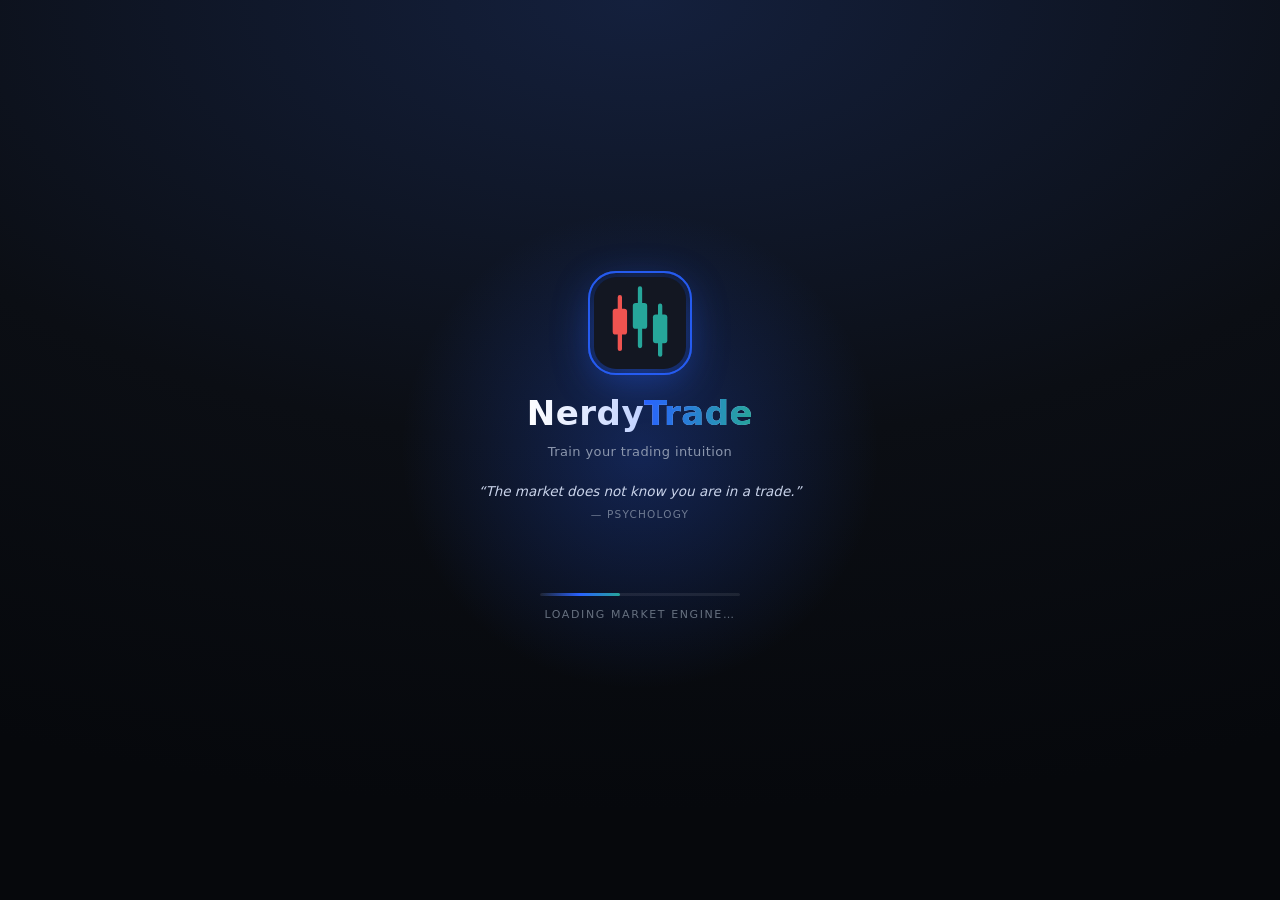
<file: index.html>
<!DOCTYPE html>
<html lang="en" data-theme="dark">
<head>
<meta charset="UTF-8">
<meta name="viewport" content="width=device-width, initial-scale=1, maximum-scale=1, user-scalable=no, viewport-fit=cover">
<title>NerdyTradeIntuition — Chart Practice</title>
<meta name="description" content="Personal replay & intuition-training chart simulator for Indian markets.">
<meta name="theme-color" content="#131722" id="metaTheme">
<meta name="mobile-web-app-capable" content="yes">
<meta name="apple-mobile-web-app-capable" content="yes">
<meta name="apple-mobile-web-app-title" content="NerdyTrade">
<meta name="apple-mobile-web-app-status-bar-style" content="black-translucent">
<link rel="manifest" href="manifest.webmanifest">
<link rel="icon" type="image/svg+xml" href="icon.svg">
<link rel="apple-touch-icon" href="apple-touch-icon.png">
<link rel="stylesheet" href="style.css">
</head>
<body>

<div id="splash">
  <div class="sp-glow"></div>
  <div class="sp-logo"><i class="ring r1"></i><i class="ring r2"></i>
    <svg width="92" height="92" viewBox="0 0 64 64" aria-hidden="true"><rect width="64" height="64" rx="16" fill="#131722"/><g stroke-linecap="round"><path class="c1" d="M18 14v8M18 40v10" stroke="#ef5350" stroke-width="3"/><rect class="c1" x="13" y="22" width="10" height="18" rx="2" fill="#ef5350"/><path class="c2" d="M32 8v10M32 36v12" stroke="#26a69a" stroke-width="3"/><rect class="c2" x="27" y="18" width="10" height="18" rx="2" fill="#26a69a"/><path class="c3" d="M46 20v6M46 46v8" stroke="#26a69a" stroke-width="3"/><rect class="c3" x="41" y="26" width="10" height="20" rx="2" fill="#26a69a"/></g></svg></div>
  <div class="sp-t">Nerdy<span>Trade</span></div>
  <div class="sp-tag">Train your trading intuition</div>
  <div class="sp-q" id="spQuote"><em></em><small></small></div>
  <svg class="sp-line" viewBox="0 0 300 40" aria-hidden="true"><polyline points="0,30 30,26 50,32 80,18 105,24 135,10 160,16 190,6 225,14 255,4 300,9"/></svg>
  <div class="sp-bar"><i></i></div>
  <div class="sp-s">Loading market engine…</div>
</div>

<div id="app">
  <!-- ============ TOP BAR ============ -->
  <header id="topbar">
    <div class="brand">
      <svg class="brandic" width="24" height="24" viewBox="0 0 64 64" aria-hidden="true"><rect width="64" height="64" rx="14" fill="#131722"/><g stroke-linecap="round"><path d="M18 14v8M18 40v10" stroke="#ef5350" stroke-width="3"/><rect x="13" y="22" width="10" height="18" rx="2" fill="#ef5350"/><path d="M32 8v10M32 36v12" stroke="#26a69a" stroke-width="3"/><rect x="27" y="18" width="10" height="18" rx="2" fill="#26a69a"/><path d="M46 20v6M46 46v8" stroke="#26a69a" stroke-width="3"/><rect x="41" y="26" width="10" height="20" rx="2" fill="#26a69a"/></g></svg>
      <b id="brandName">Nerdy<span>Trade</span></b>
    </div>
    <div class="tick"><span id="sym">—</span><div class="row"><span id="px" class="num">—</span><span id="chg" class="num"></span></div></div>
    <span class="sep"></span>
    <div class="seg" id="tfSeg"></div>
    <button class="btn" id="tfMore" title="All timeframes"><span id="tfMoreLbl" class="menu-btn-label">More</span><i data-ic="chev" data-sz="14" class="caret"></i></button>
    <span class="sep"></span>
    <button class="btn" id="btnStyle" title="Chart style"><i id="styleIc" data-ic="candles"></i><i data-ic="chev" data-sz="14" class="caret"></i></button>
    <button class="btn icon ib" id="btnInd" title="Indicators"><i data-ic="activity" data-sz="20"></i><b class="badge" id="indBadge" style="display:none"></b></button>
    <button class="btn icon ib" id="btnLevels" title="Levels: PD / PW / PM / Day / ORB"><i data-ic="levels" data-sz="20"></i><b class="badge" id="lvBadge" style="display:none"></b></button>
    <button class="btn icon ib" id="btnObj" title="Objects: show / hide / style / remove"><i data-ic="list" data-sz="20"></i></button>
    <button class="btn icon" id="btnNaked" title="Naked price — hide all indicators & levels (H)"><i id="nakedIc" data-ic="eye" data-sz="20"></i></button>
    <span class="grow"></span>
    <button class="btn solid" id="btnNext" title="Load a new random chart (N)"><i data-ic="dice"></i><span>New chart</span></button>
    <button class="btn icon" id="btnTheme" title="Light / dark theme (T)"><i id="themeIc" data-ic="moon"></i></button>
    <button class="btn icon" id="btnDash" title="Performance dashboard (D)"><i data-ic="dashb"></i></button>
    <button class="btn icon" id="btnFull" title="Full-screen chart (X)"><i id="btnFullIc" data-ic="fullscreen"></i></button>
    <button class="btn icon" id="btnRefresh" title="Refresh app — load the latest version"><i data-ic="refresh"></i></button>
    <button class="btn icon" id="btnShot" title="Save chart screenshot"><i data-ic="camera"></i></button>
    <button class="btn icon only-m" id="btnTools" title="Tools"><i data-ic="more"></i></button>
    <button class="btn icon" id="btnAbout" title="About"><i data-ic="info"></i></button>
    <button class="btn icon" id="btnSettings" title="Settings & chart customisation"><i data-ic="settings"></i></button>
    <button class="btn" id="installBtn" style="display:none" title="Install as an app"><i data-ic="install"></i><span>Install</span></button>
    <button class="btn icon" id="btnSide" title="Toggle panel"><i data-ic="panel"></i></button>
  </header>

  <div id="strip"><span class="sdate"><i data-ic="calendar" data-sz="14"></i><b id="stDateTxt"></b></span><span class="syear"><span id="stYear"></span><i class="syb"><b id="stYearBar"></b></i></span><span id="stQuote" class="sq" title="Tap for the next quote"><em id="sqT"></em><small id="sqA"></small></span><button class="btn icon sm hbtn" id="stripHide" title="Hide this strip"><i data-ic="x" data-sz="13"></i></button></div>

  <div id="body">
    <!-- ============ LEFT RAIL ============ -->
    <nav id="rail">
      <button class="btn icon on" id="toolCursor" title="Cursor (Esc)"><i data-ic="crosshair"></i></button>
      <button class="btn icon" id="toolDraw" title="Drawing tools"><i id="toolDrawIc" data-ic="pencil"></i></button>
      <button class="btn icon" id="toolAnchor" title="Anchor VWAP — tap a candle"><i data-ic="anchor"></i></button>
      <button class="btn icon" id="toolUndo" title="Undo (Ctrl+Z)"><i data-ic="undo"></i></button>
      <button class="btn icon" id="toolRedo" title="Redo (Ctrl+Y)"><i data-ic="redo"></i></button>
      <button class="btn icon" id="toolMagnet" title="Magnet — snap drawings to O/H/L/C"><i data-ic="magnet"></i></button>
      <button class="btn icon" id="toolHideDraw" title="Hide / show all drawings"><i id="toolHideDrawIc" data-ic="eye"></i></button>
      <button class="btn icon" id="toolClear" title="Remove all my drawings"><i data-ic="trash"></i></button>
      <div class="rsep"></div>
      <button class="btn icon" id="railGrid" title="Grid"><i data-ic="grid"></i></button>
      <button class="btn icon" id="railBreaks" title="Session breaks"><i data-ic="layers"></i></button>
      <button class="btn icon" id="railCross" title="Crosshair"><i data-ic="target"></i></button>
      <button class="btn icon" id="railFloat" title="Hide / show floating controls (F)"><i data-ic="float"></i></button>
      <div class="grow"></div>
      <button class="btn icon" id="toolFull" title="Full-screen chart (X)"><i id="toolFullIc" data-ic="fullscreen"></i></button>
      <button class="btn icon" id="toolFit" title="Reset view (double-click chart)"><i data-ic="fit"></i></button>
    </nav>

    <!-- ============ CHART ============ -->
    <main id="chartwrap">
      <canvas id="chartCanvas"></canvas>
      <div id="watermark"><div class="s" id="wmSym"></div><div class="t" id="wmTf"></div></div>

      <div id="dock">
        <span class="grip" id="dockGrip" title="Drag to move · double-click to reset"><i data-ic="gripd" data-sz="16"></i></span>
        <button class="btn icon sm hbtn" id="dockHide" title="Hide this bar"><i data-ic="x" data-sz="13"></i></button>
        <div class="stepper qtywrap" style="gap:2px"><button class="btn sm" data-step="-1" title="Qty −"><i data-ic="minus" data-sz="14"></i></button><input type="number" id="dockQty" min="1" value="10"><button class="btn sm" data-step="1" title="Qty +"><i data-ic="plus" data-sz="14"></i></button></div>
        <label class="dfield" title="Stop distance in points"><span>SL</span><input type="number" id="dockSl" step="0.05" min="0"></label>
        <label class="dfield" title="Target distance in points"><span>TP</span><input type="number" id="dockTp" step="0.05" min="0"></label>
        <button class="btn sm buy" id="dockBuy" title="Buy at market (B)">BUY</button>
        <button class="btn sm sell" id="dockSell" title="Sell at market (S)">SELL</button>
        <button class="btn sm solid sm-hide" id="dockClose" title="Close position (C)">CLOSE</button>
        <button class="btn sm solid sm-hide" id="dockRev" title="Reverse (V)"><i data-ic="reverse" data-sz="14"></i></button>
        <span class="rr num" id="dockRR">—</span>
      </div>

      <button class="btn solid sm" id="jumpLive"><i data-ic="fast" data-sz="14"></i> Jump to live</button>

      <div id="replayBar">
        <span class="grip" id="rpGrip" title="Drag to move · double-click to reset"><i data-ic="gripd" data-sz="16"></i></span>
        <button class="btn icon sm hbtn" id="rpHide" title="Hide this bar"><i data-ic="x" data-sz="13"></i></button>
        <button class="btn icon" id="rpRestart" title="Restart this chart (R)"><i data-ic="restart"></i></button>
        <button class="btn icon" id="rpStep" title="Step to next candle (→)"><i data-ic="stepf"></i></button>
        <button class="btn icon play" id="rpPlay" title="Play / Pause (P)"><i id="rpPlayIc" data-ic="pause"></i></button>
        <button class="btn icon" id="rpSkip" title="Skip to next session open (Shift+→)"><i data-ic="fast"></i></button>
        <select id="rpSpeed" title="Replay speed ([ and ])"></select>
        <div class="clock num"><b id="rpClock">—</b><span id="rpDate">—</span></div>
      </div>
      <button class="btn icon sm" id="floatRestore" title="Show floating controls (F)"><i data-ic="float" data-sz="16"></i></button>
      <div id="selBar"></div>
      <div id="favBar"></div>
      <div id="calPop"></div>
      <div id="ordPop"></div>
      <div id="fsBar"><button class="btn sm" id="fsTf"><i data-ic="clock" data-sz="14"></i></button><button class="btn sm" id="fsInd"><i data-ic="activity" data-sz="14"></i></button><button class="btn sm" id="fsDraw"><i data-ic="pencil" data-sz="14"></i></button><button class="btn sm" id="fsObj"><i data-ic="list" data-sz="14"></i></button><button class="btn sm solid" id="fsExit" title="Exit full screen"><i data-ic="fullexit" data-sz="14"></i></button></div>
      <div id="hint">Drag to pan · wheel / pinch to zoom · tap = crosshair · hold & drag = move it · grab TP / SL pills to move them</div>
    </main>

    <div id="resizer" title="Drag to resize · double-click to reset"></div>

    <!-- ============ SIDE PANEL ============ -->
    <aside id="side">
      <div class="mob-head"><span>Panel</span><button class="btn icon" id="sideClose"><i data-ic="x"></i></button></div>
      <div class="stabs">
        <button class="stab" data-tab="watch"><i data-ic="list" data-sz="16"></i>Watch</button>
        <button class="stab on" data-tab="trade"><i data-ic="trade" data-sz="16"></i>Trade</button>
        <button class="stab" data-tab="stats"><i data-ic="stats" data-sz="16"></i>Stats</button>
        <button class="stab" data-tab="journal"><i data-ic="journal" data-sz="16"></i>Journal</button>
      </div>
      <div class="sbody">

        <!-- TRADE -->
        <div class="tp" id="tab-watch"></div>
        <div class="tp on" id="tab-trade">
          <div class="card" id="posCard">
            <h3>Position <span id="posHold" class="dim num"></span></h3>
            <div class="status-big"><span class="pill" id="posPill">FLAT</span><div style="text-align:right"><div class="bigpnl" id="posPnl">₹0</div><div class="note" style="margin:0" id="posPnlSub">no open trade</div></div></div>
            <div class="kv"><span>Entry</span><b id="posEntry">—</b></div>
            <div class="kv"><span>Qty</span><b id="posQty">—</b></div>
            <div class="kv"><span>Target</span><b id="posTp">—</b></div>
            <div class="kv"><span>Stop</span><b id="posSl">—</b></div>
            <div class="kv"><span>Risk · Reward</span><b id="posRiskReward">—</b></div>
            <div class="kv"><span>MFE · MAE</span><b id="posExc">—</b></div>
            <div class="chips" id="posChips">
              <button class="chip" id="chBE">SL → Breakeven</button>
              <button class="chip" id="chTP1">TP 1R</button><button class="chip" id="chTP2">TP 2R</button><button class="chip" id="chTP3">TP 3R</button>
              <button class="chip" id="chTrail"><i data-ic="zap" data-sz="12" style="display:inline-flex;vertical-align:-2px"></i> Trail</button>
            </div>
            <div class="row2" style="margin-top:8px">
              <button class="btn solid block" id="posClose"><i data-ic="x" data-sz="14"></i> Close (C)</button>
              <button class="btn solid block" id="posRev"><i data-ic="reverse" data-sz="14"></i> Reverse (V)</button>
            </div>
            <div class="note">Drag the green <b>TP</b> / red <b>SL</b> pills on the chart. Release to commit.</div>
          </div>

          <div class="card" style="border-color:color-mix(in srgb,var(--accent) 45%,var(--border))">
            <h3>Order ticket <span class="dim" id="tkSeg"></span></h3>
            <div class="row2">
              <div><div class="lbl">Quantity</div><div class="stepper"><button class="btn" data-step="-1"><i data-ic="minus" data-sz="14"></i></button><input type="number" id="sideQty" min="1" value="10"><button class="btn" data-step="1"><i data-ic="plus" data-sz="14"></i></button></div></div>
              <div><div class="lbl">Risk % → size</div><div class="stepper"><input type="number" id="tkRiskPct" step="0.25" min="0.05" value="1"><button class="btn" id="btnSize" title="Set quantity from risk %"><i data-ic="target" data-sz="14"></i></button></div></div>
            </div>
            <div class="row2" style="margin-top:8px">
              <div><div class="lbl">Target (pts)</div><input type="number" id="sideTp" step="0.05" min="0"></div>
              <div><div class="lbl">Stop (pts)</div><input type="number" id="sideSl" step="0.05" min="0"></div>
            </div>
            <div class="kv" style="margin-top:8px"><span>R : R</span><b id="tkRR">—</b></div>
            <div class="kv"><span>Risk · Reward (est.)</span><b id="tkRiskRew">—</b></div>
            <div class="row2" style="margin-top:8px">
              <button class="btn buy block" id="sideBuy" style="height:40px;font-size:14px">BUY (B)</button>
              <button class="btn sell block" id="sideSell" style="height:40px;font-size:14px">SELL (S)</button>
            </div>
            <div class="note">While flat, a faint plan line shows on the chart — drag it to set stop / target distance. Hover BUY / SELL to flip its side.</div>
          </div>

          <details class="card" id="rcDetails">
            <summary>Risk &amp; qty calculator <span class="dim">NSE charges</span></summary>
            <div class="row2">
              <div><div class="lbl">Capital ₹</div><input type="number" id="rcCapital"></div>
              <div><div class="lbl">Risk %</div><input type="number" id="rcRiskPct" value="1" step="0.1"></div>
              <div><div class="lbl">Risk ₹</div><input type="number" id="rcRiskAmt" value="1000"></div>
              <div><div class="lbl">Segment</div><select class="fld" id="rcSegment"><option value="intraday">Intraday</option><option value="delivery">Delivery</option><option value="futures">Futures</option><option value="options">Options</option></select></div>
              <div id="rcLevRow"><div class="lbl">Leverage</div><input type="number" id="rcLeverage" value="5"></div>
              <div id="rcLotRow" class="hidden"><div class="lbl">Lot size</div><input type="number" id="rcLot" value="1"></div>
            </div>
            <div class="note" id="rcRuin">Survival: —</div>
            <div class="row2" style="margin-top:6px"><button class="btn buy" id="rcDirLong">LONG</button><button class="btn solid" id="rcDirShort">SHORT</button></div>
            <div class="row3" style="margin-top:8px">
              <div><div class="lbl">Entry</div><input type="number" id="rcEntry" value="100" step="0.05"></div>
              <div><div class="lbl">Stop loss</div><input type="number" id="rcSl" value="98" step="0.05"></div>
              <div><div class="lbl">Custom TP</div><input type="number" id="rcTp" value="106" step="0.05"></div>
            </div>
            <button class="btn solid block" id="rcPull" style="margin-top:8px">Use chart price as entry</button>
            <div class="kpis" style="margin-top:8px">
              <div class="kpi"><div class="k" id="rcQtyLbl">Qty</div><div class="v" id="rcQty">0</div></div>
              <div class="kpi"><div class="k">Risk / unit</div><div class="v" id="rcRiskUnit">₹0</div></div>
              <div class="kpi"><div class="k">Notional</div><div class="v" id="rcNotional">₹0</div></div>
              <div class="kpi"><div class="k">Margin</div><div class="v" id="rcMargin">₹0</div></div>
              <div class="kpi"><div class="k">Charges @1R</div><div class="v" id="rcCharges">₹0</div></div>
              <div class="kpi"><div class="k">True breakeven</div><div class="v" id="rcBE">₹0</div></div>
            </div>
            <div class="note neg hidden" id="rcWarn"></div>
            <div class="note">Brok ₹<span id="rcChBrok">0</span> · STT ₹<span id="rcChStt">0</span> · Exch+SEBI ₹<span id="rcChExch">0</span> · Stamp ₹<span id="rcChStamp">0</span> · GST ₹<span id="rcChGst">0</span></div>
            <button class="btn solid block" id="rcApply" style="margin-top:8px">Apply qty + stop / target to ticket</button>
            <div class="lbl" style="margin-top:10px">R-multiple targets</div>
            <table class="tbl"><thead><tr><th>Lvl</th><th>R</th><th>Price</th><th>Net</th><th>ROI</th></tr></thead><tbody id="rcTableBody"></tbody></table>
          </details>

          <div class="card">
            <h3>Session snapshot</h3>
            <div class="kv"><span>Day open</span><b id="sesOpen">—</b></div>
            <div class="kv"><span>Day high</span><b id="sesHigh">—</b></div>
            <div class="kv"><span>Day low</span><b id="sesLow">—</b></div>
            <div class="kv"><span>Day range</span><b id="sesRange">—</b></div>
            <div class="kv"><span>Day trend</span><b id="sesTrend">—</b></div>
          </div>

          <details class="card">
            <summary>Keyboard shortcuts</summary>
            <div class="hk">
              <div><b>B</b> Buy · <b>S</b> Sell · <b>C</b> Close · <b>V</b> Reverse</div>
              <div><b>P</b> Play / pause · <b>+</b>/<b>]</b> Faster · <b>-</b>/<b>[</b> Slower · <b>Space</b>/<b>↓</b> Next symbol · <b>↑</b> Previous symbol · <b>~</b> Sort watchlist by % chg (flip each press) · <b>→</b> Step candle · <b>⇧→</b> Next session</div>
              <div><b>R</b> Restart · <b>N</b> New chart · <b>[</b> <b>]</b> Speed</div>
              <div><b>1</b>–<b>9</b> Timeframes · <b>H</b> Naked price · <b>T</b> Theme</div>
              <div><b>M</b> Measure · <b>L</b> Horizontal line · <b>Esc</b> Cursor · <b>E</b> SL→BE</div>
            </div>
          </details>
        </div>

        <!-- STATS -->
        <div class="tp" id="tab-stats">
          <button class="btn solid block" id="openDashBtn" style="margin-bottom:10px"><i data-ic="dashb" data-sz="16"></i> Open the full performance dashboard</button>
          <div class="row2" style="margin-bottom:10px">
            <select class="fld" id="stRange"><option value="all">All time</option><option value="today">Today</option><option value="7d">Last 7 days</option><option value="20">Last 20 trades</option><option value="50">Last 50 trades</option></select>
            <select class="fld" id="stSym"><option value="">All symbols</option></select>
          </div>
          <div id="statsBody"></div>
        </div>

        <!-- JOURNAL -->
        <div class="tp" id="tab-journal">
          <div class="btnrow" style="margin-top:0">
            <button class="btn sm solid" id="jrCsv"><i data-ic="download" data-sz="14"></i> CSV</button>
            <button class="btn sm solid" id="jrJson"><i data-ic="download" data-sz="14"></i> Backup</button>
            <button class="btn sm solid" id="jrImport"><i data-ic="upload" data-sz="14"></i> Restore</button>
            <button class="btn sm danger" id="jrClear"><i data-ic="trash" data-sz="14"></i> Clear</button>
            <input type="file" id="jrFile" accept="application/json,.json" class="hidden">
          </div>
          <div id="journalBody"></div>
        </div>
      </div>
    </aside>
  </div>

  <footer id="status">
    <span class="rng hide-m" id="stRanges"><button data-r="1D">1D</button><button data-r="5D">5D</button><button data-r="1M">1M</button><button data-r="3M">3M</button><button data-r="All">All</button></span>
    <button class="stcal" id="stCal" title="Go to date · replay from a date"><i data-ic="calendar" data-sz="15"></i><span class="hide-m">Go to…</span></button>
    <span><b id="stSeed">—</b></span>
    <span class="hide-m"><span id="stDate">—</span></span>
    <span class="prog hide-m" title="Progress through this chart's data"><i id="stProg"></i></span>
    <span id="stMode">—</span>
    <span class="grow"></span>
    <span id="stToday" class="hide-m">Today —</span>
    <span id="stBal">Balance —</span>
    <span id="stNet">Net —</span>
    <span class="rng" id="stScale"><button data-s="pct" title="Percent scale">%</button><button data-s="log" title="Logarithmic scale">log</button><button data-s="auto" title="Auto-fit price scale">auto</button></span>
  </footer>
</div>

<div id="dash"></div>
<div id="tview"></div>
<div class="menu" id="menu"></div>
<div class="menu objp" id="objPanel"></div>
<div id="modal"><div class="mbox">
  <div class="mhead"><span>Settings</span><button class="btn icon" id="mClose"><i data-ic="x"></i></button></div>
  <div class="mmain"><div class="mtabs" id="mTabs"></div><div class="mbody" id="mBody"></div></div>
</div></div>
<div id="toasts"></div>

<script>setTimeout(function(){var s=document.getElementById('splash');if(s&&!(window.NTI&&NTI.S)){var t=s.querySelector('.sp-s');if(t)t.innerHTML='Could not start. Make sure every file from the zip is uploaded next to index.html, then hard-refresh.';}},6000);</script>
<script src="quotes.js"></script>
<script>(function(){try{var L=window.NTI_QUOTES,q=L[window.NTI_QUOTE()],e=document.getElementById("spQuote");if(e){e.querySelector("em").textContent="\u201C"+q.q+"\u201D";e.querySelector("small").textContent=(q.a?"\u2014 "+q.a+" \u00B7 ":"\u2014 ")+q.t;}}catch(x){}})();</script>
<script src="core.js"></script>
<script src="fno.js"></script>
<script src="data.js"></script>
<script src="chart.js"></script>
<script src="draw.js"></script>
<script src="draw2.js"></script>
<script src="packs.js"></script>
<script src="risk.js"></script>
<script src="stats.js"></script>
<script src="dash.js"></script>
<script src="watch.js"></script>
<script src="settings.js"></script>
<script src="app.js"></script>
<script src="pwa.js"></script>
</body>
</html>
</file>
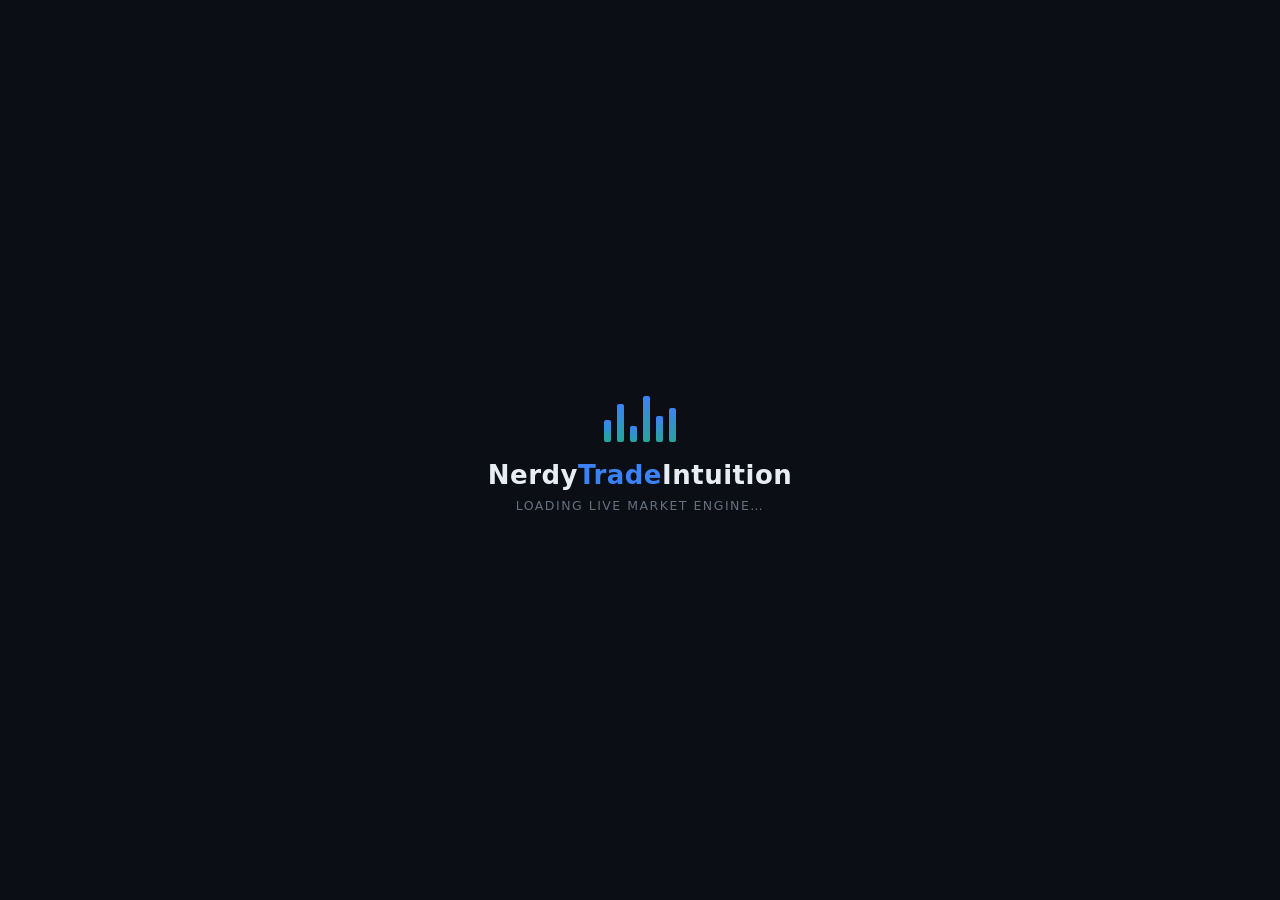
<file: nerdytradeintuition.html>
<!DOCTYPE html>
<html lang="en">
<head>
<meta charset="UTF-8">
<meta name="viewport" content="width=device-width, initial-scale=1.0, maximum-scale=1.0, user-scalable=no">
<title>NerdyTradeIntuition — Indian Stocks Chart Practice</title>
<style>
  :root{
    --bg:#0d1117; --panel:#12161f; --panel2:#161b24; --border:#242a35;
    --text:#c9d1d9; --dim:#7d8695; --accent:#3b82f6;
    --up:#26a69a; --down:#ef5350; --buy:#16a34a; --sell:#dc2626;
    --vwap:#f5a623; --avwap:#3b82f6; --ema9:#e879f9; --ema21:#38bdf8;
    --pd:#ef5350; --pw:#818cf8; --pm:#f472b6;
    --grid:#1c212b; --axisline:#2b303b;
    --panel-width: 320px;
  }
  .theme-light{
    --bg:#f5f6f8; --panel:#ffffff; --panel2:#eef0f3; --border:#dde1e8;
    --text:#1b1f27; --dim:#5b6270; --grid:#e3e6ec; --axisline:#cfd4dc;
  }
  *{box-sizing:border-box;}
  body{margin:0;padding:0;background:var(--bg);color:var(--text);font-family:'Segoe UI',system-ui,Roboto,Arial,sans-serif;height:100vh;overflow:hidden;}
  .app{display:flex;flex-direction:column;height:100vh;}

  /* ---------------- splash ---------------- */
  #splash{position:fixed;inset:0;z-index:999;background:#0b0e14;display:flex;align-items:center;justify-content:center;
    flex-direction:column;transition:opacity .55s ease, visibility .55s;}
  #splash.splash-hide{opacity:0;visibility:hidden;}
  .splash-bars{display:flex;align-items:flex-end;gap:6px;height:54px;margin-bottom:18px;}
  .splash-bars i{display:block;width:7px;border-radius:2px;background:linear-gradient(180deg,#3b82f6,#26a69a);
    animation:barPulse 1.1s ease-in-out infinite;}
  .splash-bars i:nth-child(1){animation-delay:0s;}
  .splash-bars i:nth-child(2){animation-delay:.12s;}
  .splash-bars i:nth-child(3){animation-delay:.24s;}
  .splash-bars i:nth-child(4){animation-delay:.36s;}
  .splash-bars i:nth-child(5){animation-delay:.48s;}
  .splash-bars i:nth-child(6){animation-delay:.6s;}
  @keyframes barPulse{ 0%,100%{height:14px;opacity:.55;} 50%{height:54px;opacity:1;} }
  .splash-title{font-size:26px;font-weight:800;letter-spacing:.5px;color:#e8ecf3;opacity:0; animation:titleIn .7s ease forwards .25s;}
  .splash-title span{color:#3b82f6;}
  .splash-sub{font-size:12.5px;color:#66707f;margin-top:8px;letter-spacing:1.5px;text-transform:uppercase;opacity:0; animation:titleIn .7s ease forwards .5s;}
  @keyframes titleIn{ from{opacity:0;transform:translateY(8px);} to{opacity:1;transform:translateY(0);} }

  /* ---------------- header ---------------- */
  .toolbar{display:flex;align-items:center;gap:8px;padding:8px 10px;background:var(--panel);border-bottom:1px solid var(--border);flex-wrap:wrap;}
  .toolbar.row2{padding-top:0;padding-bottom:8px;border-bottom:1px solid var(--border);}
  .group{display:flex;align-items:center;gap:4px;padding-right:8px;border-right:1px solid var(--border);flex-wrap:wrap;}
  .group:last-child{border-right:none;}
  .ticker-box{display:flex;flex-direction:column;line-height:1.1;min-width:110px;}
  .ticker-box .sym{font-weight:700;font-size:15px;letter-spacing:.3px;}
  .ticker-box .px{font-size:13px;color:var(--dim);font-variant-numeric:tabular-nums;}
  .ticker-box .px.up{color:var(--up);} .ticker-box .px.down{color:var(--down);}
  
  button{background:var(--panel2);color:var(--text);border:1px solid var(--border);padding:6px 9px;border-radius:5px;cursor:pointer;font-size:12px;white-space:nowrap;transition:.15s;}
  button:hover{filter:brightness(1.2);}
  button.active{background:var(--accent);border-color:var(--accent);color:#fff;}
  button.buy{background:var(--buy);border-color:var(--buy);color:#fff;font-weight:700;}
  button.sell{background:var(--sell);border-color:var(--sell);color:#fff;font-weight:700;}
  button.buy:disabled,button.sell:disabled,button:disabled{opacity:.35;cursor:not-allowed;}
  
  select,input[type=number]{background:var(--panel2);color:var(--text);border:1px solid var(--border);border-radius:5px;padding:5px 6px;font-size:12px;min-width:50px;}
  input[type=number]{width:60px;}
  input:disabled{opacity:.4;}
  input[type=range]{width:110px;vertical-align:middle;}
  
  /* ---------------- main layout ---------------- */
  .main{flex:1;display:flex;min-height:0;position:relative;}
  .chart-col{flex:1;position:relative;min-width:0;}
  #chartCanvas{display:block;width:100%;height:100%;touch-action:none;cursor:crosshair;}
  
  .watermark{position:absolute;top:14px;left:16px;z-index:5;pointer-events:none;opacity:.85;}
  .watermark .sym{font-size:26px;font-weight:800;color:rgba(150,160,180,.16);}
  .watermark .tf{font-size:14px;color:rgba(150,160,180,.14);}
  .theme-light .watermark .sym,.theme-light .watermark .tf{color:rgba(0,0,0,.08);}
  
  .tz-badge{position:absolute;top:14px;right:82px;z-index:5;font-size:10.5px;color:var(--dim);
    background:rgba(0,0,0,.25);padding:3px 7px;border-radius:10px;pointer-events:none;}
  .theme-light .tz-badge{background:rgba(0,0,0,.06);}
  
  #realTimeClock {position:absolute; bottom:6px; right:8px; z-index:5; font-size:11px; color:var(--dim); pointer-events:none; background:transparent; font-weight:600;}

  .jump-live{position:absolute;bottom:34px;right:8px;z-index:15;padding:5px 12px;border-radius:14px;
    background:var(--accent);color:#fff;border:none;font-size:11px;cursor:pointer;display:none;font-weight:600;box-shadow:0 4px 10px rgba(0,0,0,.3);}
  .jump-live.show{display:block;}
  .hint{position:absolute;bottom:8px;left:12px;z-index:5;font-size:10px;color:var(--dim);pointer-events:none;opacity:.7;}

  /* ---------------- on-chart quick trade dock ---------------- */
  .chart-dock{position:absolute;top:46px;right:78px;z-index:20;display:flex;align-items:center;gap:5px;
    background:rgba(18,22,31,.82);backdrop-filter:blur(4px);border:1px solid var(--border);border-radius:8px;padding:5px;box-shadow:0 4px 14px rgba(0,0,0,.35);}
  .theme-light .chart-dock{background:rgba(255,255,255,.88);}
  .chart-dock-qty{display:flex;align-items:center;gap:2px;margin-right:2px;}
  .chart-dock-qty input{width:38px;text-align:center;padding:4px 2px;font-size:11px;}
  .chart-dock-qty button{padding:4px 6px;font-size:11px;}
  .cd-btn{padding:6px 10px;font-size:11px;}
  .cd-close{background:var(--panel2);}
  @media (max-width:768px){ .chart-dock{right:8px;top:auto;bottom:56px;flex-wrap:wrap;max-width:180px;} }

  /* ---------------- resizer & side panel ---------------- */
  .resizer {
    width: 6px; background: var(--panel2); cursor: col-resize; flex-shrink: 0; z-index: 10;
    border-left: 1px solid var(--border); border-right: 1px solid var(--border); transition: background 0.2s;
  }
  .resizer:hover, .resizer.active { background: var(--accent); }

  .side{width:var(--panel-width); flex-shrink:0; background:var(--panel); overflow-y:hidden; display:flex; flex-direction:column; position:relative; transition: width 0.15s;}
  .side.collapsed{width:0; overflow:hidden; border-left:none;}
  
  .side-tabs{display:flex;border-bottom:1px solid var(--border);flex-shrink:0;}
  .side-tab{flex:1;background:transparent;border:none;border-radius:0;padding:10px 4px;font-size:11.5px;color:var(--dim);border-bottom:2px solid transparent;}
  .side-tab.active{color:var(--text);border-bottom:2px solid var(--accent);background:var(--panel2);}
  
  .side-body{overflow-y:auto;flex:1;}
  .side-inner{padding:12px;}
  .tab-panel{display:none;} .tab-panel.active{display:block;}

  .mobile-panel-header { display: none; justify-content: space-between; align-items: center; padding: 10px 12px; border-bottom: 1px solid var(--border); background: var(--panel2); }
  .mobile-panel-header h2 { margin: 0; font-size: 14px; color: var(--text); }
  .mobile-panel-header button { padding: 4px 10px; font-size: 14px; font-weight: bold; background: transparent; border: 1px solid var(--dim); }

  .card{background:var(--panel2);border:1px solid var(--border);border-radius:8px;padding:10px;margin-bottom:12px;}
  .card h3{margin:0 0 8px;font-size:11px;text-transform:uppercase;letter-spacing:.6px;color:var(--dim);}
  .pos-row{display:flex;justify-content:space-between;font-size:13px;margin-bottom:6px;}
  .pos-row b{font-variant-numeric:tabular-nums;}
  .pnl-pos{color:var(--up);} .pnl-neg{color:var(--down);}
  
  .metric-grid{display:grid;grid-template-columns:1fr 1fr;gap:8px;}
  .metric{background:var(--panel);border:1px solid var(--border);border-radius:6px;padding:6px 8px;}
  .metric .lbl{font-size:9.5px;color:var(--dim);text-transform:uppercase;}
  .metric .val{font-size:13.5px;font-weight:700;font-variant-numeric:tabular-nums;}
  
  .log-table{width:100%;border-collapse:collapse;font-size:11px;}
  .log-table th{text-align:left;color:var(--dim);font-weight:600;padding:3px 4px;border-bottom:1px solid var(--border);position:sticky;top:0;background:var(--panel2);}
  .log-table td{padding:3px 4px;border-bottom:1px solid var(--border);font-variant-numeric:tabular-nums;}
  .log-empty{color:var(--dim);font-size:12px;padding:6px 2px;}
  .badge-long{color:var(--up);font-weight:700;} .badge-short{color:var(--down);font-weight:700;}
  .reset-btn{width:100%;margin-top:4px;}
  
  .setting-row{display:flex;align-items:center;justify-content:space-between;font-size:12px;margin-bottom:10px;gap:8px;}
  .setting-row label{color:var(--dim);flex-shrink:0;}
  .setting-row .sv{font-size:11px;color:var(--text);min-width:44px;text-align:right;font-variant-numeric:tabular-nums;}
  .hotkeys{font-size:11px;color:var(--dim);line-height:1.9;}
  .hotkeys b{color:var(--text);background:var(--panel);border:1px solid var(--border);border-radius:4px;padding:1px 5px;font-family:monospace;}
  .persist-note{font-size:10px;color:var(--dim);margin-top:6px;line-height:1.4;}
  
  .fib-group{display:flex;align-items:center;gap:3px;padding-right:8px;border-right:1px solid var(--border);}
  .fib-group .grp-lbl{font-size:10px;color:var(--dim);font-weight:700;margin-right:2px;}
  .fib-group button{font-size:10.5px;padding:5px 6px;}
  
  .side-trade-btns { display: grid; grid-template-columns: 1fr 1fr; gap: 6px; margin-bottom: 8px;}
  .side-trade-btns button { font-size: 13px; padding: 10px 4px; }
  .side-tpsl { display: grid; grid-template-columns: 1fr 1fr; gap: 8px; margin-bottom: 8px;}
  .dock-lbl{font-size:10px;color:var(--dim);text-transform:uppercase;letter-spacing:.4px; margin-bottom:3px;}
  .dock-qty{display:flex;align-items:center;gap:3px;}
  .dock-qty input{width:100%;text-align:center;padding:6px 2px;font-size:13px;}
  .dock-qty button{flex:0 0 30px;padding:6px 0;font-size:14px;}
  
  ::-webkit-scrollbar{width:8px;height:8px;} ::-webkit-scrollbar-thumb{background:var(--border);border-radius:4px;}

  /* ---------------- mobile overrides ---------------- */
  @media (max-width: 768px) {
    .resizer { display: none; }
    .side { 
      position: absolute; right: 0; top: 0; bottom: 0; z-index: 100;
      width: 85%; max-width: 400px;
      transform: translateX(100%); transition: transform 0.3s cubic-bezier(0.4, 0, 0.2, 1);
      border-left: 1px solid var(--border); box-shadow: -10px 0 20px rgba(0,0,0,0.5);
    }
    .side.show-mobile { transform: translateX(0); display: flex !important; }
    .mobile-panel-header { display: flex; }
    .hint { display: none; } 
  }
</style>
</head>
<body>

<div id="splash">
  <div class="splash-bars">
    <i style="height:22px"></i><i style="height:38px"></i><i style="height:16px"></i>
    <i style="height:46px"></i><i style="height:26px"></i><i style="height:34px"></i>
  </div>
  <div class="splash-title">Nerdy<span>Trade</span>Intuition</div>
  <div class="splash-sub">Loading live market engine…</div>
</div>

<div class="app">
  <div class="toolbar">
    <div class="group ticker-box">
      <span class="sym" id="sym">LOADING…</span>
      <span class="px" id="px">₹ 0.00</span>
    </div>
    <div class="group">
      <select id="speedSel" title="Playback speed mapping real time to sim time">
        <option value="1" selected>1x (Realtime)</option>
        <option value="10">10x</option>
        <option value="60">60x (1m/sec)</option>
        <option value="300">300x (5m/sec)</option>
        <option value="1200">1200x (20m/sec)</option>
        <option value="3600">3600x (1H/sec)</option>
      </select>
      <button id="btnPlay" title="Play / Pause (Space)" class="active">⏸ Pause</button>
      <button id="btnReplay" title="Replay this chart (R)">⟲ Replay</button>
      <button id="btnNext" title="Load a new random stock (N)">Next Stock ▶</button>
    </div>
    <div class="group" style="border-right:none;margin-left:auto;">
      <button id="btnTheme" title="Toggle theme">🌙 Dark</button>
      <button id="btnSide" title="Toggle side panel">☰ Panel</button>
    </div>
  </div>

  <div class="toolbar row2">
    <div class="group" id="tfGroup">
      <button class="tf-btn" data-tf="1">1m</button>
      <button class="tf-btn active" data-tf="5">5m</button>
      <button class="tf-btn" data-tf="15">15m</button>
      <button class="tf-btn" data-tf="30">30m</button>
      <button class="tf-btn" data-tf="60">1H</button>
      <button class="tf-btn" data-tf="240">4H</button>
      <button class="tf-btn" data-tf="D">1D</button>
      <button class="tf-btn" data-tf="W">1W</button>
      <button class="tf-btn" data-tf="M">1M</button>
    </div>
    <div class="group">
      <button class="style-btn active" data-style="candle">Candles</button>
      <button class="style-btn" data-style="bar">Bars</button>
      <button class="style-btn" data-style="heikinashi">Heikin-Ashi</button>
      <button class="style-btn" data-style="line">Line</button>
    </div>
    <div class="group">
      <button id="btnVwap">VWAP</button>
      <button id="btnAvwap">5D AVWAP</button>
      <button id="btnEma9">EMA 9</button>
      <button id="btnEma21">EMA 21</button>
    </div>
    <div class="fib-group">
      <span class="grp-lbl" style="color:var(--pd)">PD</span>
      <button id="btnPdHL">H/L</button>
      <button id="btnPdFib">Fib</button>
    </div>
    <div class="fib-group">
      <span class="grp-lbl" style="color:var(--pw)">PW</span>
      <button id="btnPwHL">H/L</button>
      <button id="btnPwFib">Fib</button>
    </div>
    <div class="fib-group">
      <span class="grp-lbl" style="color:var(--pm)">PM</span>
      <button id="btnPmHL">H/L</button>
      <button id="btnPmFib">Fib</button>
    </div>
    <div class="group">
      <select id="subPanelSel" title="Bottom sub-panel">
        <option value="none">No sub-panel</option>
        <option value="volume" selected>Volume</option>
        <option value="rsi">RSI (14)</option>
        <option value="oi">OI Flow (Sim)</option>
      </select>
    </div>
    <div class="group" style="border-right:none;">
      <button id="btnCrosshair" class="active">Crosshair</button>
      <button id="btnSessionBreaks" class="active">Session Breaks</button>
      <button id="btnGrid" class="active">Grid</button>
      <button id="btnWatermark" class="active">Watermark</button>
    </div>
  </div>

  <div class="main">
    <div class="chart-col">
      <canvas id="chartCanvas"></canvas>
      <div class="watermark" id="watermark">
        <div class="sym" id="wmSym">—</div>
        <div class="tf" id="wmTf">5m</div>
      </div>
      <div class="tz-badge">IST (UTC+5:30)</div>
      
      <!-- Live Real-Time Clock placed at the bottom right corner of the chart area -->
      <div id="realTimeClock">00:00:00 (UTC+5:30)</div>
      
      <div class="hint">Drag left/right to pan smoothly · drag right edge to scale price · wheel/pinch to zoom · drag TP/SL lines to adjust</div>
      <button class="jump-live" id="btnJumpLive">● Jump to Live</button>

      <div class="chart-dock" id="chartDock">
        <div class="chart-dock-qty">
          <button class="qtyStep" data-d="-1" data-target="chartQty">−</button>
          <input type="number" id="chartQty" min="1" value="10">
          <button class="qtyStep" data-d="1" data-target="chartQty">+</button>
        </div>
        <button class="buy cd-btn" id="chartBuy" title="Buy at market (B)">BUY</button>
        <button class="sell cd-btn" id="chartSell" title="Sell at market (S)">SELL</button>
        <button class="cd-btn cd-close" id="chartClose" title="Close position (C)">CLOSE</button>
        <button class="cd-btn cd-close" id="chartReverse" title="Reverse position (V)">⇄</button>
      </div>
    </div>
    
    <div class="resizer" id="panelResizer" title="Drag to resize panel"></div>

    <div class="side" id="side">
      <div class="mobile-panel-header">
        <h2>Trade Panel</h2>
        <button id="btnMobileClosePanel">×</button>
      </div>
      
      <div class="side-tabs">
        <button class="side-tab active" data-tab="trade">Trade</button>
        <button class="side-tab" data-tab="metrics">Metrics &amp; Log</button>
        <button class="side-tab" data-tab="settings">Settings</button>
      </div>

      <div class="side-body"><div class="side-inner">
        
        <!-- TRADE TAB -->
        <div class="tab-panel active" data-panel="trade">
          <div class="card" style="border-color: var(--accent);">
            <h3>Execute Trade</h3>
            <div class="dock-lbl">Quantity</div>
            <div class="dock-qty" style="margin-bottom:10px;">
               <button class="qtyStep" data-d="-1">−</button>
               <input type="number" id="sideQty" min="1" value="10">
               <button class="qtyStep" data-d="1">+</button>
            </div>
            <div class="side-trade-btns">
               <button class="buy" id="sideBuy">BUY MKT (B)</button>
               <button class="sell" id="sideSell">SELL MKT (S)</button>
            </div>
            <div class="side-tpsl">
               <div>
                  <div class="dock-lbl">Target (pts)</div>
                  <input type="number" id="sideTp" style="width:100%; padding:6px; font-size:13px;" min="0" placeholder="TP">
               </div>
               <div>
                  <div class="dock-lbl">Stop (pts)</div>
                  <input type="number" id="sideSl" style="width:100%; padding:6px; font-size:13px;" min="0" placeholder="SL">
               </div>
            </div>
            <div style="display:grid;grid-template-columns:1fr 1fr;gap:6px;margin-top:6px;">
              <button id="sideClosePos" style="padding:10px; font-weight:bold;">CLOSE (C)</button>
              <button id="sideReverse" style="padding:10px; font-weight:bold;">⇄ REVERSE (V)</button>
            </div>
            <div class="persist-note">Tip: once a trade is live, grab the TP/SL lines on the chart and drag them — release to commit the new level.</div>
          </div>

          <details class="card" id="rcDetails">
            <summary style="cursor:pointer;font-size:11px;text-transform:uppercase;letter-spacing:.6px;color:var(--dim);outline:none;">📐 Risk &amp; Qty Calculator</summary>
            <div style="margin-top:10px;">
              <div class="setting-row"><label>Capital ₹</label><input type="number" id="rcCapital" value="100000" style="width:110px;"></div>
              <div class="setting-row"><label>Risk %</label><input type="number" id="rcRiskPct" value="1" step="0.1" style="width:110px;"></div>
              <div class="setting-row"><label>Risk ₹</label><input type="number" id="rcRiskAmt" value="1000" style="width:110px;"></div>
              <div class="pos-row" id="rcRuin" style="color:var(--dim);font-size:11px;">Survival: — losses</div>

              <div class="setting-row"><label>Segment</label>
                <select id="rcSegment" style="width:110px;">
                  <option value="intraday" selected>Intraday</option>
                  <option value="delivery">Delivery</option>
                  <option value="futures">Futures</option>
                  <option value="options">Options</option>
                </select>
              </div>
              <div class="setting-row" id="rcLevRow"><label>Leverage</label><input type="number" id="rcLeverage" value="5" style="width:110px;"></div>
              <div class="setting-row" id="rcLotRow" style="display:none;"><label>Lot Size</label><input type="number" id="rcLot" value="1" style="width:110px;"></div>
              <div class="side-trade-btns" style="margin-top:2px;">
                <button id="rcDirLong" class="buy active">LONG</button>
                <button id="rcDirShort" class="sell">SHORT</button>
              </div>

              <div class="dock-lbl" style="margin-top:10px;">Price Levels</div>
              <div class="setting-row"><label>Entry</label><input type="number" id="rcEntry" value="100.00" step="0.05" style="width:110px;"></div>
              <div class="setting-row"><label>Stop Loss</label><input type="number" id="rcSl" value="98.00" step="0.05" style="width:110px;"></div>
              <div class="setting-row"><label>Custom TP</label><input type="number" id="rcTp" value="106.00" step="0.05" style="width:110px;"></div>
              <button id="rcPullChart" style="width:100%;">⤓ Use Current Chart Price as Entry</button>

              <div class="metric-grid" style="margin-top:10px;">
                <div class="metric"><div class="lbl" id="rcQtyLbl">Qty</div><div class="val" id="rcQty">0</div></div>
                <div class="metric"><div class="lbl">Risk / Unit</div><div class="val" id="rcRiskUnit">₹0</div></div>
                <div class="metric"><div class="lbl">Notional</div><div class="val" id="rcNotional">₹0</div></div>
                <div class="metric"><div class="lbl">Margin Req.</div><div class="val" id="rcMargin">₹0</div></div>
                <div class="metric"><div class="lbl">Total Charges</div><div class="val" id="rcCharges">₹0</div></div>
                <div class="metric"><div class="lbl">True Breakeven</div><div class="val" id="rcBE">₹0</div></div>
              </div>
              <div class="persist-note" id="rcWarn" style="display:none;color:var(--down);"></div>
              <div class="persist-note">Brok ₹<span id="rcChBrok">0</span> · STT ₹<span id="rcChStt">0</span> · Exch+SEBI ₹<span id="rcChExch">0</span> · Stamp ₹<span id="rcChStamp">0</span> · GST ₹<span id="rcChGst">0</span></div>
              <button id="rcApply" style="width:100%;margin-top:8px;">↥ Apply Qty + TP/SL Above</button>

              <div class="dock-lbl" style="margin-top:10px;">R-Multiple Targets</div>
              <div style="max-height:220px;overflow-y:auto;">
                <table class="log-table" id="rcTable">
                  <thead><tr><th>Lvl</th><th>R</th><th>Price</th><th>Net PnL</th><th>ROI</th></tr></thead>
                  <tbody id="rcTableBody"></tbody>
                </table>
              </div>
            </div>
          </details>

          <div class="card">
            <h3>Position Status</h3>
            <div class="pos-row"><span>Status</span><b id="posStatus">FLAT</b></div>
            <div class="pos-row"><span>Entry</span><b id="posEntry">—</b></div>
            <div class="pos-row"><span>Qty</span><b id="posQty">—</b></div>
            <div class="pos-row"><span>Target</span><b id="posTp">—</b></div>
            <div class="pos-row"><span>Stop</span><b id="posSl">—</b></div>
            <div class="pos-row" style="margin-top:6px; padding-top:6px; border-top:1px solid var(--border);">
              <span>Open PnL</span><b id="posPnl" style="font-size:15px;">₹ 0.00</b>
            </div>
          </div>
          
          <div class="card">
            <h3>Session Snapshot</h3>
            <div class="pos-row"><span>Day High</span><b id="sesHigh">—</b></div>
            <div class="pos-row"><span>Day Low</span><b id="sesLow">—</b></div>
            <div class="pos-row"><span>Day Trend</span><b id="sesRegime">—</b></div>
            <div class="pos-row"><span>Sim Time (IST)</span><b id="sesTime">—</b></div>
          </div>

          <div class="card">
            <h3>Hotkeys</h3>
            <div class="hotkeys">
              <div><b>B</b> Buy &nbsp; <b>S</b> Sell &nbsp; <b>C</b> Close &nbsp; <b>V</b> Reverse</div>
              <div><b>Space</b> Play/Pause &nbsp; <b>R</b> Replay</div>
              <div><b>N</b> Next chart </div>
              <div><b>[</b> / <b>]</b> Speed down/up</div>
              <div><b>1</b>–<b>9</b> Jump to timeframe</div>
            </div>
          </div>
        </div>

        <!-- METRICS TAB (advanced stats + full trade log) -->
        <div class="tab-panel" data-panel="metrics">
          <div class="card">
            <h3>Session Metrics</h3>
            <div class="metric-grid">
              <div class="metric"><div class="lbl">Trades</div><div class="val" id="mTrades">0</div></div>
              <div class="metric"><div class="lbl">Win Rate</div><div class="val" id="mWinRate">—</div></div>
              <div class="metric"><div class="lbl">Total PnL</div><div class="val" id="mTotalPnl">₹ 0</div></div>
              <div class="metric"><div class="lbl">ROI on Capital</div><div class="val" id="mROI">—</div></div>
              <div class="metric"><div class="lbl">Profit Factor</div><div class="val" id="mPF">—</div></div>
              <div class="metric"><div class="lbl">Expectancy</div><div class="val" id="mExp">—</div></div>
              <div class="metric"><div class="lbl">Avg Win</div><div class="val" id="mAvgWin">—</div></div>
              <div class="metric"><div class="lbl">Avg Loss</div><div class="val" id="mAvgLoss">—</div></div>
              <div class="metric"><div class="lbl">Best Trade</div><div class="val" id="mBest">—</div></div>
              <div class="metric"><div class="lbl">Worst Trade</div><div class="val" id="mWorst">—</div></div>
              <div class="metric"><div class="lbl">Max Drawdown</div><div class="val" id="mDD">—</div></div>
              <div class="metric"><div class="lbl">Max Drawdown %</div><div class="val" id="mDDPct">—</div></div>
              <div class="metric"><div class="lbl">Max Win Streak</div><div class="val" id="mWinStreak">—</div></div>
              <div class="metric"><div class="lbl">Max Loss Streak</div><div class="val" id="mLossStreak">—</div></div>
              <div class="metric"><div class="lbl">Avg R-Multiple</div><div class="val" id="mAvgR">—</div></div>
              <div class="metric"><div class="lbl">Long Win Rate</div><div class="val" id="mLongWR">—</div></div>
              <div class="metric"><div class="lbl">Short Win Rate</div><div class="val" id="mShortWR">—</div></div>
              <div class="metric"><div class="lbl">SL / TP / Manual Exits</div><div class="val" id="mExitMix" style="font-size:11.5px;">—</div></div>
            </div>
            <div class="dock-lbl" style="margin-top:12px;">Equity Curve (with drawdown)</div>
            <canvas id="eqSpark" height="90" style="width:100%;height:90px;margin-top:4px;"></canvas>
            <button class="reset-btn" id="btnResetStats">Reset Stats</button>
            <div class="persist-note">Trades, stats, theme and panel width are saved locally. "Reset Stats" clears them.</div>
          </div>

          <div class="card">
            <h3>Trade Log</h3>
            <div style="max-height:420px;overflow-y:auto;">
              <table class="log-table" id="logTable">
                <thead><tr><th>Sym</th><th>Dir</th><th>Entry</th><th>Exit</th><th>Qty</th><th>PnL</th><th>Via</th></tr></thead>
                <tbody id="logBody"></tbody>
              </table>
              <div class="log-empty" id="logEmpty">No closed trades yet.</div>
            </div>
          </div>
        </div>

        <!-- SETTINGS TAB -->
        <div class="tab-panel" data-panel="settings">
          <div class="card">
            <h3>Trading</h3>
            <div class="setting-row"><label>Sound on trade</label><input type="checkbox" id="setSound"></div>
            <div class="persist-note">Sound works when buying or selling at Market/SL/TP.</div>
          </div>
        </div>

      </div></div>
    </div>
  </div>
</div>

<script>
(function(){
"use strict";

/* ============================================================
   Persistence & Resizer
   ============================================================ */
const LS_THEME = 'nti_theme';
const LS_TRADES = 'nti_trades_v1';
const LS_PANEL_W = 'nti_panel_w';

function lsGet(key){ try{ return localStorage.getItem(key); }catch(e){ return null; } }
function lsSet(key, val){ try{ localStorage.setItem(key, val); }catch(e){ /* ignore */ } }

const savedTheme = lsGet(LS_THEME);
if (savedTheme === 'light') document.body.classList.add('theme-light');

// Panel Resizer Logic
const resizer = document.getElementById('panelResizer');
const root = document.documentElement;
const savedWidth = lsGet(LS_PANEL_W);
if(savedWidth) root.style.setProperty('--panel-width', savedWidth + 'px');

let isResizing = false;
resizer.addEventListener('mousedown', (e) => {
  isResizing = true;
  resizer.classList.add('active');
  document.body.style.cursor = 'col-resize';
});
resizer.addEventListener('dblclick', () => {
  root.style.setProperty('--panel-width', '320px');
  lsSet(LS_PANEL_W, '320');
  chart.resize();
});
document.addEventListener('mousemove', (e) => {
  if (!isResizing) return;
  let newWidth = window.innerWidth - e.clientX;
  newWidth = Math.max(250, Math.min(newWidth, 600)); // Clamp between 250px and 600px
  root.style.setProperty('--panel-width', newWidth + 'px');
});
document.addEventListener('mouseup', () => {
  if(isResizing) {
    isResizing = false;
    resizer.classList.remove('active');
    document.body.style.cursor = 'default';
    lsSet(LS_PANEL_W, root.style.getPropertyValue('--panel-width').replace('px',''));
    chart.resize(); // trigger canvas resize
  }
});


/* ============================================================
   Utility, Time & Real-time Clock
   ============================================================ */
function clamp(v,min,max){ return Math.max(min, Math.min(max, v)); }
function gaussianRandom(){
  let u=0,v=0;
  while(u===0) u=Math.random();
  while(v===0) v=Math.random();
  return Math.sqrt(-2*Math.log(u))*Math.cos(2*Math.PI*v);
}
function nextBusinessDay(d){
  d.setDate(d.getDate()+1);
  while(d.getDay()===0 || d.getDay()===6) d.setDate(d.getDate()+1);
  return d;
}
const IST_OFFSET_SEC = 5.5*3600;
function istParts(unixSec){
  const d = new Date((unixSec + IST_OFFSET_SEC) * 1000);
  return { h:d.getUTCHours(), m:d.getUTCMinutes(), day:d.getUTCDate(), mon:d.getUTCMonth(), yr:d.getUTCFullYear() };
}
const MONTHS = ['Jan','Feb','Mar','Apr','May','Jun','Jul','Aug','Sep','Oct','Nov','Dec'];

const IST_TIME_FMT = new Intl.DateTimeFormat('en-GB', { hour:'2-digit', minute:'2-digit', hour12:false, timeZone:'Asia/Kolkata' });
const IST_DATE_FMT = new Intl.DateTimeFormat('en-GB', { day:'2-digit', month:'short', timeZone:'Asia/Kolkata' });
function fmtTimeIST(ms){
  const hm = IST_TIME_FMT.format(ms*1000); // ms is unix seconds here, multiply by 1000
  return hm === '09:15' ? IST_DATE_FMT.format(ms*1000) : hm;
}

// Update Real-Time Clock
function updateRealTimeClock() {
    const now = new Date();
    const hh = String(now.getHours()).padStart(2, '0');
    const mm = String(now.getMinutes()).padStart(2, '0');
    const ss = String(now.getSeconds()).padStart(2, '0');
    const clockEl = document.getElementById('realTimeClock');
    if (clockEl) clockEl.textContent = `${hh}:${mm}:${ss} (UTC+5:30) RTH`;
}
setInterval(updateRealTimeClock, 1000);
updateRealTimeClock();


/* ============================================================
   Self-contained candlestick chart with Smooth Panning, 
   Sub-Panels, Crosshair & Styles
   ============================================================ */
class CandleChart{
  constructor(canvas){
    this.canvas = canvas;
    this.ctx = canvas.getContext('2d');
    this.candles = [];
    this.overlays = { vwap:[], avwap:[], ema9:[], ema21:[] };
    this.priceLines = [];
    this.priceZones = [];
    
    this.style = 'candle';
    this.subMode = 'volume';
    this.subSeries = { volume:[], rsi:[], oi:[] };
    
    this.viewCount = 90;
    this.followLatest = true;
    
    this.viewEndFloat = 0;
    this.maxEndFloat = 0; 
    
    this.sessionBreaks = true; 
    this.autoScalePrice = true;
    this.manualLo = null; this.manualHi = null;
    this.showGrid = true;
    this.crosshairEnabled = true;
    this.hoverX = null; this.hoverY = null;
    
    this.colors = this._darkColors();
    this.live = null;
    this.onFollowChange = null;
    this.onPriceLineDrag = null;   // (label, price) fired while dragging TP/SL/Entry
    this.onPriceLineDrop = null;   // (label, price) fired on release
    this.onChartTrade = null;      // (dir) fired on double-click market order
    this.draggingLine = null;
    this.pad = { top:20, right:70, bottom:26, left:8 };
    this._ro = new ResizeObserver(()=>this.resize());
    this._ro.observe(canvas.parentElement);
    this._bindInteraction();
    this.resize();
  }
  
  _darkColors(){ return { bg:'#0d1117', grid:'#1c212b', axis:'#2b303b', text:'#c9d1d9', dim:'#7d8695', up:'#26a69a', down:'#ef5350', sessionBreak: 'rgba(255,255,255,0.25)', panel2:'#1a2029' }; }
  _lightColors(){ return { bg:'#f5f6f8', grid:'#e3e6ec', axis:'#cfd4dc', text:'#1b1f27', dim:'#5b6270', up:'#26a69a', down:'#ef5350', sessionBreak: 'rgba(0,0,0,0.25)', panel2:'#e9ecf1' }; }
  
  setTheme(isLight){ this.colors = isLight ? this._lightColors() : this._darkColors(); this.render(); }
  setGrid(v){ this.showGrid = v; this.render(); }
  setStyle(s){ this.style = s; this.render(); }
  setSubMode(m){ this.subMode = m; this.render(); }
  setCrosshair(v){ this.crosshairEnabled = v; if(!v){ this.hoverX=null; } this.render(); }
  setLive(tfMinutes, lastBarTime){ this.live = tfMinutes ? {tfMinutes, lastBarTime} : null; }
  
  resetView(){
    this.followLatest = true;
    this.autoScalePrice = true; this.manualLo = null; this.manualHi = null;
    if (this.onFollowChange) this.onFollowChange(true);
  }
  
  priceAtY(localY){
    const lo = this.lastLo, hi = this.lastHi;
    if (lo==null || hi==null || !this.plotH) return null;
    const t = (localY - this.pad.top) / this.plotH;
    return lo + (1 - t) * (hi - lo);
  }
  yAtPrice(price){
    const lo = this.lastLo, hi = this.lastHi;
    if (lo==null || hi==null || !this.plotH) return null;
    return this.pad.top + (1 - (price-lo)/(hi-lo)) * this.plotH;
  }
  _hitPriceLine(localX, localY){
    if (localX < this.pad.left || localX > this.cssW - this.pad.right) return null;
    for (const l of this.priceLines){
      if (!l.draggable) continue;
      const y = this.yAtPrice(l.price);
      if (y!=null && Math.abs(localY - y) <= 7) return l;
    }
    return null;
  }
  setData(candles, overlays, priceLines, priceZones, subSeries, maxEndFloat){
    this.candles = candles; 
    this.overlays = overlays || { vwap:[], avwap:[], ema9:[], ema21:[] };
    this.priceLines = priceLines || []; 
    this.priceZones = priceZones || [];
    this.subSeries = subSeries || { volume:[], rsi:[], oi:[] };
    this.maxEndFloat = maxEndFloat !== undefined ? maxEndFloat : candles.length - 1;
  }
  
  resize(){
    const dpr = window.devicePixelRatio || 1;
    const rect = this.canvas.parentElement.getBoundingClientRect();
    this.cssW = Math.max(1, rect.width);
    this.cssH = Math.max(1, rect.height);
    this.canvas.width = Math.round(this.cssW * dpr);
    this.canvas.height = Math.round(this.cssH * dpr);
    this.ctx.setTransform(dpr,0,0,dpr,0,0);
    this.render();
  }
  
  _zoneAt(localX, localY){
    if (localX > this.cssW - this.pad.right) return 'price';
    if (localY > this.cssH - this.pad.bottom) return 'time';
    return 'pan';
  }
  
  _bindInteraction(){
    const canvas = this.canvas;
    const pointers = new Map();
    let mode = null;
    let dragStartX = 0, dragStartY = 0;
    let dragStartEndFloat = 0;
    let dragBaseLo = 0, dragBaseHi = 1, dragPxPerPrice = 1;
    let dragBaseCount = 90;
    let dragBaseSlot = 10;
    let pinchStartDist = 0, pinchStartCount = 90;

    canvas.addEventListener('wheel', (e)=>{
      e.preventDefault();
      const factor = e.deltaY > 0 ? 1.12 : 0.89;
      this.viewCount = clamp(this.viewCount*factor, 15, Math.max(15, this.candles.length));
      this.render();
    }, {passive:false});
    
    canvas.addEventListener('mousemove', e => {
      const r = canvas.getBoundingClientRect();
      this.hoverX = e.clientX - r.left; this.hoverY = e.clientY - r.top;
      if (mode === null && this._hitPriceLine(this.hoverX, this.hoverY)) canvas.style.cursor = 'ns-resize';
      else if (mode === null) canvas.style.cursor = 'crosshair';
      if (this.crosshairEnabled) this.render();
    });
    canvas.addEventListener('mouseleave', () => { 
      this.hoverX = null; 
      if (this.crosshairEnabled) this.render();
    });

    canvas.addEventListener('pointerdown', (e)=>{
      canvas.setPointerCapture(e.pointerId);
      const rect = canvas.getBoundingClientRect();
      pointers.set(e.pointerId, {x:e.clientX, y:e.clientY});
      
      if (pointers.size === 1){
        const localX = e.clientX-rect.left, localY = e.clientY-rect.top;
        const hitLine = this._hitPriceLine(localX, localY);
        if (hitLine){
          mode = 'dragline';
          this.draggingLine = hitLine;
          canvas.style.cursor = 'ns-resize';
          dragStartX = e.clientX; dragStartY = e.clientY;
          return;
        }
        mode = this._zoneAt(localX, localY);
        dragStartX = e.clientX; dragStartY = e.clientY;
        
        const liveTargetFloat = this.maxEndFloat + this.viewCount * 0.25; 
        dragStartEndFloat = this.followLatest ? liveTargetFloat : this.viewEndFloat;
        
        dragBaseLo = this.lastLo != null ? this.lastLo : 0;
        dragBaseHi = this.lastHi != null ? this.lastHi : 1;
        dragPxPerPrice = this.plotH ? this.plotH/(dragBaseHi-dragBaseLo) : 1;
        dragBaseCount = this.viewCount;
        dragBaseSlot = this.lastSlot || (this.plotW / this.viewCount);
      } else if (pointers.size === 2){
        mode = 'pinch';
        const pts = [...pointers.values()];
        pinchStartDist = Math.hypot(pts[0].x-pts[1].x, pts[0].y-pts[1].y) || 1;
        pinchStartCount = this.viewCount;
      }
    });
    
    canvas.addEventListener('pointermove', (e)=>{
      if (!pointers.has(e.pointerId)) return;
      pointers.set(e.pointerId, {x:e.clientX, y:e.clientY});
      
      if (mode === 'pinch' && pointers.size === 2){
        const pts = [...pointers.values()];
        const dist = Math.hypot(pts[0].x-pts[1].x, pts[0].y-pts[1].y) || 1;
        const factor = pinchStartDist / dist;
        this.viewCount = clamp(pinchStartCount*factor, 15, Math.max(15, this.candles.length));
        this.render();
        return;
      }
      
      if (pointers.size !== 1) return;
      const dx = e.clientX - dragStartX, dy = e.clientY - dragStartY;

      if (mode === 'dragline'){
        const rect = canvas.getBoundingClientRect();
        const localY = e.clientY - rect.top;
        const price = this.priceAtY(localY);
        if (price != null && this.onPriceLineDrag) this.onPriceLineDrag(this.draggingLine.label, price);
        return;
      } else if (mode === 'pan'){
        this.followLatest = false;
        const maxAllowedEnd = this.maxEndFloat + this.viewCount * 0.9;
        const minAllowedEnd = 10;
        
        this.viewEndFloat = clamp(dragStartEndFloat - dx / dragBaseSlot, minAllowedEnd, maxAllowedEnd);
        
        const priceShift = dy / dragPxPerPrice;
        this.manualLo = dragBaseLo + priceShift;
        this.manualHi = dragBaseHi + priceShift;
        this.autoScalePrice = false;
        
        if (this.onFollowChange) this.onFollowChange(false);
        this.render();
      } else if (mode === 'price'){
        const mid = (dragBaseLo+dragBaseHi)/2, half = (dragBaseHi-dragBaseLo)/2;
        const factor = Math.exp(dy*0.006);
        const newHalf = clamp(half*factor, half*0.15, half*8);
        this.manualLo = mid - newHalf; this.manualHi = mid + newHalf;
        this.autoScalePrice = false;
        this.render();
      } else if (mode === 'time'){
        const factor = Math.exp(-dx*0.006);
        this.viewCount = clamp(dragBaseCount*factor, 15, Math.max(15, this.candles.length));
        this.render();
      }
    });
    const endPointer = (e)=>{
      if (mode === 'dragline' && this.draggingLine){
        const rect = canvas.getBoundingClientRect();
        const localY = e.clientY - rect.top;
        const price = this.priceAtY(localY);
        if (price != null && this.onPriceLineDrop) this.onPriceLineDrop(this.draggingLine.label, price);
        this.draggingLine = null;
        canvas.style.cursor = 'crosshair';
      }
      pointers.delete(e.pointerId);
      if (pointers.size < 2) pinchStartDist = 0;
      if (pointers.size === 0) mode = null;
    };
    canvas.addEventListener('pointerup', endPointer);
    canvas.addEventListener('pointercancel', endPointer);
    canvas.addEventListener('pointerleave', endPointer);
    canvas.addEventListener('dblclick', ()=> this.resetView());
  }
  
  _toHeikinAshi(bars){
    const out = []; let po=null, pc=null;
    for (const b of bars){
      const c = (b.open+b.high+b.low+b.close)/4;
      const o = po===null ? (b.open+b.close)/2 : (po+pc)/2;
      const h = Math.max(b.high,o,c), l = Math.min(b.low,o,c);
      out.push({ time:b.time, open:o, high:h, low:l, close:c, volume:b.volume, sessionIndex: b.sessionIndex });
      po=o; pc=c;
    }
    return out;
  }
  
  render(){
    const ctx = this.ctx, c = this.colors;
    const W = this.cssW, H = this.cssH;
    ctx.clearRect(0,0,W,H);
    ctx.fillStyle = c.bg; ctx.fillRect(0,0,W,H);
    if (!this.candles.length) return;

    const pad = this.pad;
    const showSub = this.subMode && this.subMode !== 'none';
    const subH = showSub ? Math.max(56, H*0.22) : 0;
    const subGap = showSub ? 8 : 0;
    const plotW = Math.max(1, W - pad.left - pad.right);
    const mainPlotH = Math.max(1, H - pad.top - pad.bottom - subH - subGap);
    const subTop = pad.top + mainPlotH + subGap;
    
    this.plotW = plotW; this.plotH = mainPlotH; // for vertical drag scale

    const n = this.candles.length;
    const count = clamp(this.viewCount || 90, 10, Math.max(10, n));
    this.viewCount = count;
    
    const maxPossEnd = this.maxEndFloat;
    const targetLiveEnd = maxPossEnd + count * 0.25; 
    const endFloat = this.followLatest ? targetLiveEnd : clamp(this.viewEndFloat, 5, maxPossEnd + count * 0.9);
    this.viewEndFloat = endFloat; // Sync back
    
    const startIdx = Math.max(0, Math.floor(endFloat - count));
    const endIdx = Math.min(n, Math.ceil(endFloat) + 1);
    
    const rawVisible = this.candles.slice(startIdx, endIdx);
    const visible = this.style === 'heikinashi' ? this._toHeikinAshi(rawVisible) : rawVisible;
    
    const slot = plotW / count;
    this.lastSlot = slot;
    const bodyW = Math.max(1.2, slot*0.62);

    const timeToX = new Map();
    visible.forEach((b, i) => {
      const trueIdx = startIdx + i;
      const offset = trueIdx - (endFloat - count);
      timeToX.set(b.time, pad.left + offset * slot + slot/2);
    });

    let lo, hi;
    if (this.autoScalePrice || this.manualLo==null){
      lo = Infinity; hi = -Infinity;
      visible.forEach(b=>{ if(b.low<lo) lo=b.low; if(b.high>hi) hi=b.high; });
      const consider = arr => arr.forEach(p=>{ if(timeToX.has(p.time)){ if(p.value<lo) lo=p.value; if(p.value>hi) hi=p.value; } });
      consider(this.overlays.vwap||[]); consider(this.overlays.avwap||[]);
      consider(this.overlays.ema9||[]); consider(this.overlays.ema21||[]);
      this.priceLines.forEach(l=>{ if(l.price<lo) lo=l.price; if(l.price>hi) hi=l.price; });
      if (!isFinite(lo) || !isFinite(hi) || lo===hi){ lo = (lo||0)-1; hi = (hi||1)+1; }
      const range = hi - lo;
      lo -= range*0.08; hi += range*0.08;
    } else {
      lo = this.manualLo; hi = this.manualHi;
    }
    this.lastLo = lo; this.lastHi = hi;

    const yFor = p => pad.top + (1 - (p-lo)/(hi-lo)) * mainPlotH;

    // Draw Session Breaks
    if (this.sessionBreaks && (this._tf !== 'D' && this._tf !== 'W' && this._tf !== 'M') && visible.length > 0) {
      ctx.strokeStyle = c.sessionBreak; 
      ctx.lineWidth = 1.2; 
      ctx.setLineDash([3, 4]); 
      
      visible.forEach((b, i) => {
        let drawLine = false;
        if (i === 0) {
           const firstIdx = startIdx;
           if (firstIdx > 0 && this.candles[firstIdx].sessionIndex !== this.candles[firstIdx-1].sessionIndex) { drawLine = true; }
        } else if (b.sessionIndex !== visible[i-1].sessionIndex) {
           drawLine = true;
        }
        if (drawLine) {
           const x = timeToX.get(b.time) - slot/2;
           if (x > pad.left && x < W - pad.right) {
               ctx.beginPath(); ctx.moveTo(x, pad.top); ctx.lineTo(x, pad.top + mainPlotH); ctx.stroke();
           }
        }
      });
      ctx.setLineDash([]);
    }

    this.priceZones.forEach(z=>{
      const yA = yFor(z.from), yB = yFor(z.to);
      ctx.fillStyle = z.color;
      ctx.fillRect(pad.left, Math.min(yA,yB), plotW, Math.max(1,Math.abs(yB-yA)));
    });

    ctx.font = '11px system-ui, sans-serif';
    if (this.showGrid){
      ctx.strokeStyle = c.grid; ctx.lineWidth = 1;
      const steps = 6;
      for (let i=0;i<=steps;i++){
        const price = lo + (hi-lo)*i/steps;
        const y = yFor(price);
        ctx.beginPath(); ctx.moveTo(pad.left,y); ctx.lineTo(W-pad.right,y); ctx.stroke();
      }
    }
    {
      ctx.fillStyle = c.dim; ctx.textAlign = 'left'; ctx.textBaseline = 'middle';
      const steps = 6;
      for (let i=0;i<=steps;i++){
        const price = lo + (hi-lo)*i/steps;
        const y = yFor(price);
        ctx.fillText(price.toFixed(2), W-pad.right+6, y);
      }
      if (!this.autoScalePrice){
        ctx.fillStyle = c.dim; ctx.font = '9px system-ui, sans-serif'; ctx.textAlign='right';
        ctx.fillText('manual', W-4, pad.top-4);
      }
    }

    ctx.fillStyle = c.dim; ctx.textAlign = 'center'; ctx.textBaseline = 'top';
    const tickEvery = Math.max(1, Math.round(visible.length/6));
    for (let i=0; i<visible.length; i+=tickEvery){
      const b = visible[i];
      const x = timeToX.get(b.time);
      if(x > pad.left && x < W-pad.right) {
        ctx.fillText(fmtTimeIST(b.time), x, H-pad.bottom+6);
      }
    }

    for (let i=0; i<visible.length; i++){
      const b = visible[i];
      const x = timeToX.get(b.time);
      if(x < pad.left-slot || x > W-pad.right+slot) continue;
      
      const up = b.close >= b.open;
      ctx.strokeStyle = ctx.fillStyle = up ? c.up : c.down;
      if (this.style === 'candle' || this.style === 'heikinashi'){
        ctx.lineWidth = 1;
        ctx.beginPath(); ctx.moveTo(x, yFor(b.high)); ctx.lineTo(x, yFor(b.low)); ctx.stroke();
        const yO = yFor(b.open), yC = yFor(b.close);
        const top = Math.min(yO,yC), bh = Math.max(1, Math.abs(yC-yO));
        ctx.fillRect(x-bodyW/2, top, bodyW, bh);
      } else if (this.style === 'bar') {
        ctx.lineWidth = Math.max(1.2, bodyW*0.18);
        ctx.beginPath(); ctx.moveTo(x, yFor(b.high)); ctx.lineTo(x, yFor(b.low)); ctx.stroke();
        ctx.beginPath(); ctx.moveTo(x-bodyW/2, yFor(b.open)); ctx.lineTo(x, yFor(b.open)); ctx.stroke();
        ctx.beginPath(); ctx.moveTo(x, yFor(b.close)); ctx.lineTo(x+bodyW/2, yFor(b.close)); ctx.stroke();
      }
    }
    
    if (this.style === 'line'){
      ctx.strokeStyle = c.up; ctx.lineWidth = 1.6; ctx.beginPath();
      let started = false;
      visible.forEach((b) => {
        const x = timeToX.get(b.time), y = yFor(b.close);
        if (x >= pad.left-slot && x <= W-pad.right+slot) {
          if (!started){ ctx.moveTo(x,y); started = true; } else ctx.lineTo(x,y);
        } else if (started) {
           ctx.lineTo(x,y); started = false;
        }
      });
      ctx.stroke();
    }

    const drawLine = (series, color) => {
      if (!series || !series.length) return;
      ctx.strokeStyle = color; ctx.lineWidth = 1.8; ctx.beginPath();
      let started = false;
      series.forEach(p=>{
        const x = timeToX.get(p.time);
        if (x === undefined) return;
        const y = yFor(p.value);
        if (x >= pad.left-slot && x <= W-pad.right+slot) {
          if (!started){ ctx.moveTo(x,y); started = true; } else ctx.lineTo(x,y);
        } else if (started) { ctx.lineTo(x,y); started = false; }
      });
      ctx.stroke();
    };
    drawLine(this.overlays.vwap, '#f5a623');
    drawLine(this.overlays.avwap, '#3b82f6');
    drawLine(this.overlays.ema9, '#e879f9');
    drawLine(this.overlays.ema21, '#38bdf8');

    this.priceLines.forEach(l=>{
      const y = yFor(l.price);
      ctx.strokeStyle = l.color; ctx.lineWidth = l.width || 1;
      ctx.setLineDash(l.dashed ? [5,4] : []);
      ctx.beginPath(); ctx.moveTo(pad.left,y); ctx.lineTo(W-pad.right,y); ctx.stroke();
      ctx.setLineDash([]);
      ctx.fillStyle = l.color; ctx.font = '10px system-ui, sans-serif';
      ctx.textAlign = 'left'; ctx.textBaseline = 'middle';
      ctx.fillText(l.label, pad.left+4, y-6);
    });

    const last = visible[visible.length-1];
    if (last){
      const y = yFor(last.close);
      const up = last.close >= (visible[visible.length-2] ? visible[visible.length-2].close : last.open);
      
      ctx.strokeStyle = up ? c.up : c.down; ctx.setLineDash([3,3]); ctx.lineWidth = 1;
      ctx.beginPath(); ctx.moveTo(pad.left,y); ctx.lineTo(W-pad.right,y); ctx.stroke();
      ctx.setLineDash([]);
      
      ctx.fillStyle = up ? c.up : c.down;
      ctx.fillRect(W-pad.right, y-9, pad.right-2, 18);
      ctx.fillStyle = '#fff'; ctx.textAlign = 'left'; ctx.textBaseline='middle'; ctx.font='bold 11px system-ui, sans-serif';
      ctx.fillText(last.close.toFixed(2), W-pad.right+6, y);

      // ---- Candle close countdown (TradingView-style) ----
      if (this.live && this.live.tfMinutes){
        const closeAt = last.time + this.live.tfMinutes*60;
        const remain = Math.max(0, closeAt - this.live.lastBarTime);
        let label;
        if (remain >= 3600) label = Math.floor(remain/3600)+'h '+Math.floor((remain%3600)/60)+'m';
        else {
          const mm = Math.floor(remain/60), ss = Math.floor(remain%60);
          label = String(mm).padStart(2,'0')+':'+String(ss).padStart(2,'0');
        }
        const cdY = y + 19;
        ctx.fillStyle = c.panel2 || (up ? c.up : c.down);
        ctx.globalAlpha = 0.92;
        ctx.fillRect(W-pad.right, cdY-8, pad.right-2, 16);
        ctx.globalAlpha = 1;
        ctx.strokeStyle = c.axis; ctx.lineWidth = 1; ctx.strokeRect(W-pad.right, cdY-8, pad.right-2, 16);
        ctx.fillStyle = c.text; ctx.textAlign = 'center'; ctx.textBaseline = 'middle'; ctx.font = '10px system-ui, sans-serif';
        ctx.fillText('⏱ '+label, W-pad.right + (pad.right-2)/2, cdY);
      }
    }
    
    // ---- SUB PANEL RENDERING ----
    if (showSub){
      ctx.strokeStyle = c.axis; ctx.lineWidth = 1;
      ctx.beginPath(); ctx.moveTo(pad.left, subTop-subGap/2); ctx.lineTo(W-pad.right, subTop-subGap/2); ctx.stroke();

      if (this.subMode === 'volume'){
        const series = this.subSeries.volume||[];
        let maxV = 0; series.forEach(p => { if(timeToX.has(p.time) && p.value>maxV) maxV=p.value; });
        if (maxV<=0) maxV = 1;
        series.forEach((p,i) => {
          const x = timeToX.get(p.time); if (x===undefined || x < pad.left-slot || x > W-pad.right+slot) return;
          const h = (p.value/maxV) * subH * 0.92;
          ctx.fillStyle = p.up ? c.up : c.down; ctx.globalAlpha = 0.75;
          ctx.fillRect(x-bodyW/2, subTop+subH-h, bodyW, h); ctx.globalAlpha = 1;
        });
        ctx.fillStyle = c.dim; ctx.font = '10px system-ui, sans-serif'; ctx.textAlign='left'; ctx.textBaseline='top';
        ctx.fillText('Volume', pad.left+2, subTop+2);
        
      } else if (this.subMode === 'rsi'){
        const series = this.subSeries.rsi||[];
        const yForRsi = v => subTop + subH*(1 - v/100);
        ctx.strokeStyle = c.grid; ctx.setLineDash([2,3]);
        [30,50,70].forEach(v => { const y=yForRsi(v); ctx.beginPath(); ctx.moveTo(pad.left,y); ctx.lineTo(W-pad.right,y); ctx.stroke(); });
        ctx.setLineDash([]);
        ctx.strokeStyle = '#a78bfa'; ctx.lineWidth = 1.5; ctx.beginPath();
        let started = false;
        series.forEach(p => {
          const x = timeToX.get(p.time); if (x===undefined) return;
          const y = yForRsi(p.value);
          if (x >= pad.left-slot && x <= W-pad.right+slot) {
             if (!started){ ctx.moveTo(x,y); started=true; } else ctx.lineTo(x,y);
          } else if (started) { ctx.lineTo(x,y); started = false; }
        });
        ctx.stroke();
        ctx.fillStyle = c.dim; ctx.font = '10px system-ui, sans-serif'; ctx.textAlign='left'; ctx.textBaseline='top';
        ctx.fillText('RSI 14', pad.left+2, subTop+2);
        
      } else if (this.subMode === 'oi'){
        const series = this.subSeries.oi||[];
        let mn=Infinity, mx=-Infinity;
        series.forEach(p => { if(timeToX.has(p.time)){ if(p.value<mn) mn=p.value; if(p.value>mx) mx=p.value; } });
        if (!isFinite(mn) || !isFinite(mx) || mn===mx){ mn=(mn||0)-1; mx=(mx||1)+1; }
        const yForOi = v => subTop + (1-(v-mn)/(mx-mn)) * subH;
        ctx.strokeStyle = c.grid; ctx.setLineDash([2,3]);
        const zeroY = yForOi(0); ctx.beginPath(); ctx.moveTo(pad.left,zeroY); ctx.lineTo(W-pad.right,zeroY); ctx.stroke();
        ctx.setLineDash([]);
        ctx.strokeStyle = '#fbbf24'; ctx.lineWidth = 1.5; ctx.beginPath();
        let started = false;
        series.forEach(p => {
          const x = timeToX.get(p.time); if (x===undefined) return;
          const y = yForOi(p.value);
          if (x >= pad.left-slot && x <= W-pad.right+slot) {
             if (!started){ ctx.moveTo(x,y); started=true; } else ctx.lineTo(x,y);
          } else if (started) { ctx.lineTo(x,y); started = false; }
        });
        ctx.stroke();
        ctx.fillStyle = c.dim; ctx.font = '10px system-ui, sans-serif'; ctx.textAlign='left'; ctx.textBaseline='top';
        ctx.fillText('OI Flow (Simulated)', pad.left+2, subTop+2);
      }
    }
    
    // ---- crosshair + OHLC tooltip ----
    if (this.crosshairEnabled && this.hoverX!=null && this.hoverX>=pad.left && this.hoverX<=W-pad.right && visible.length>0){
      
      const idxFloat = (this.hoverX - pad.left) / slot + (endFloat - count);
      let idx = Math.round(idxFloat - 0.5) - startIdx;
      idx = Math.max(0, Math.min(visible.length-1, idx));
      
      const b = visible[idx];
      if (b) {
          const x = timeToX.get(b.time);
          ctx.strokeStyle = c.dim; ctx.setLineDash([3,3]); ctx.lineWidth = 1;
          ctx.beginPath(); ctx.moveTo(x,pad.top); ctx.lineTo(x, showSub ? subTop+subH : pad.top+mainPlotH); ctx.stroke();
          const hy = Math.max(pad.top, Math.min(showSub ? subTop+subH : pad.top+mainPlotH, this.hoverY||pad.top));
          ctx.beginPath(); ctx.moveTo(pad.left,hy); ctx.lineTo(W-pad.right,hy); ctx.stroke();
          ctx.setLineDash([]);

          const lines = [
            fmtTimeIST(b.time),
            'O ' + b.open.toFixed(2) + '   H ' + b.high.toFixed(2),
            'L ' + b.low.toFixed(2) + '   C ' + b.close.toFixed(2),
            'Vol ' + Math.round(b.volume||0).toLocaleString('en-IN')
          ];
          ctx.font = '11px system-ui, sans-serif';
          const boxW = 150, boxH = lines.length*15 + 10;
          const bx = pad.left+6, by = pad.top+6;
          ctx.fillStyle = 'rgba(0,0,0,0.65)'; ctx.fillRect(bx,by,boxW,boxH);
          ctx.strokeStyle = c.axis; ctx.strokeRect(bx,by,boxW,boxH);
          ctx.fillStyle = '#fff'; ctx.textAlign='left'; ctx.textBaseline='top';
          lines.forEach((t,i) => ctx.fillText(t, bx+8, by+6+i*15));
      }
    }
  }
}

/* ============================================================
   Price Engine, Aggregations & Logic
   ============================================================ */
const STOCKS = ["RELIANCE","TCS","HDFCBANK","ICICIBANK","INFY","SBIN","BHARTIARTL","ITC",
  "LT","BAJFINANCE","TATAMOTORS","SUNPHARMA","NTPC","KOTAKBANK","MM","MARUTI",
  "ASIANPAINT","TATASTEEL","TITAN","ZOMATO","AXISBANK","WIPRO","ADANIENT","HCLTECH"];
const SESSION_MINUTES = 375;      
const TOTAL_DAYS = 70;            
const HIST_DAYS = 480;            
const PLAYHEAD_START_DAY = 30;
const TF_LIST = [1,2,3,5,10,15,30,45,60];

let dailyHistory = [];
let sessions = [];
let base1m = [];
let startTradeSec = 0;
let currentTradeSec = 0; 
let currentTicker = "";
let selectedTf = 5;
let chartStyle = "candle";

let isPlaying = false;
let speed = 1; 
let lastRealTime = performance.now();
let rAF_ID = null;
let audioCtx = null;

const toggles = {
  vwap:false, avwap:false, ema9:false, ema21:false, grid:true, watermark:true, crosshair:true, sessionBreaks: true,
  pd:{hl:false, fib:false}, pw:{hl:false, fib:false}, pm:{hl:false, fib:false}
};
const settings = { sound: false };

let position = 0, entryPrice = 0, posQty = 0, tpPrice = null, slPrice = null, posRiskPerUnit = null;
let tradeLog = [];
let equityCurve = [0];
let accountCapital = 100000;
const LS_CAPITAL = 'nti_capital';
const savedCapital = parseFloat(lsGet(LS_CAPITAL));
if (!isNaN(savedCapital) && savedCapital > 0) accountCapital = savedCapital;

const $ = id => document.getElementById(id);
const el = {
  sym:$('sym'), px:$('px'), wmSym:$('wmSym'), wmTf:$('wmTf'), watermark:$('watermark'),
  posStatus:$('posStatus'), posEntry:$('posEntry'), posQty:$('posQty'), posTp:$('posTp'), posSl:$('posSl'), posPnl:$('posPnl'),
  sesHigh:$('sesHigh'), sesLow:$('sesLow'), sesRegime:$('sesRegime'), sesTime:$('sesTime'),
  
  sideQty:$('sideQty'), sideTp:$('sideTp'), sideSl:$('sideSl'),
  sideBuy:$('sideBuy'), sideSell:$('sideSell'), sideClosePos:$('sideClosePos'), sideReverse:$('sideReverse'),

  mTrades:$('mTrades'), mWinRate:$('mWinRate'), mTotalPnl:$('mTotalPnl'), mPF:$('mPF'), mROI:$('mROI'),
  mAvgWin:$('mAvgWin'), mAvgLoss:$('mAvgLoss'), mBest:$('mBest'), mWorst:$('mWorst'), mDD:$('mDD'), mDDPct:$('mDDPct'),
  mExp:$('mExp'), mWinStreak:$('mWinStreak'), mLossStreak:$('mLossStreak'),
  mAvgR:$('mAvgR'), mLongWR:$('mLongWR'), mShortWR:$('mShortWR'), mExitMix:$('mExitMix'),
  logBody:$('logBody'), logEmpty:$('logEmpty'), side:$('side'), eqSpark:$('eqSpark'),
  jumpLive:$('btnJumpLive')
};

const chart = new CandleChart($('chartCanvas'));
chart.onFollowChange = (following) => { el.jumpLive.classList.toggle('show', !following); };

// ---- Drag TP/SL directly on the chart ----
chart.onPriceLineDrag = (label, price) => {
  if (position === 0) return;
  const line = chart.priceLines.find(l => l.label === label);
  if (line) line.price = +price.toFixed(2);
  chart.render();
};
chart.onPriceLineDrop = (label, price) => {
  if (position === 0) return;
  const cur = currentLivePrice();
  price = +price.toFixed(2);
  if (label.startsWith('TP')){
    // Target must stay on the profit side of current price
    if (position === 1 && price <= cur) price = +(cur + 0.05).toFixed(2);
    if (position === -1 && price >= cur) price = +(cur - 0.05).toFixed(2);
    tpPrice = price;
    el.sideTp.value = Math.abs(+(tpPrice - entryPrice).toFixed(2)) || Math.abs(+(tpPrice - cur).toFixed(2));
  } else if (label.startsWith('SL')){
    if (position === 1 && price >= cur) price = +(cur - 0.05).toFixed(2);
    if (position === -1 && price <= cur) price = +(cur + 0.05).toFixed(2);
    slPrice = price;
    el.sideSl.value = Math.abs(+(slPrice - entryPrice).toFixed(2)) || Math.abs(+(slPrice - cur).toFixed(2));
  }
  updatePositionPanel(cur);
  tickChartAndTrades();
};

function genRegimeBars(startPrice, numSteps, stepSeconds, opts){
  const bars = []; let price = startPrice; const anchor = startPrice;
  const capPct = opts.capPct, baseVolPct = opts.baseVolPct();
  let i = 0;
  while (i < numSteps){
    const regimeLen = opts.regimeLenMin + Math.floor(Math.random()*(opts.regimeLenMax-opts.regimeLenMin));
    const isChoppy = Math.random() < opts.choppyChance;
    let regimeDriftPct = isChoppy ? 0 : (Math.random()-0.5) * opts.driftPct;
    const regimeVolMult = 0.7 + Math.random()*0.9;
    for (let k=0; k<regimeLen && i<numSteps; k++, i++){
      const edgeMult = opts.edgeMult ? opts.edgeMult(i, numSteps) : 1;
      const vol = price * baseVolPct * regimeVolMult * edgeMult;
      const dev = price/anchor - 1;
      const revertBias = Math.abs(dev) > capPct ? -Math.sign(dev) * opts.driftPct * 0.5 : 0;
      const effDrift = regimeDriftPct*0.6 + revertBias*0.4;
      let shock = 0;
      if (Math.random() < opts.shockChance) shock = gaussianRandom()*vol*opts.shockMult;
      const open = price;
      const ret = price*effDrift + gaussianRandom()*vol + shock;
      const close = Math.max(0.5, open+ret);
      const high = Math.max(open,close) + Math.random()*vol*0.75;
      const low = Math.max(0.1, Math.min(open,close) - Math.random()*vol*0.75);
      bars.push({ open, high, low, close, _step:i });
      price = close;
    }
  }
  return bars;
}

function generateFullHistory(){
  let price = Math.floor(Math.random()*3800) + 200;
  let date = new Date();
  date.setDate(date.getDate() - Math.floor((HIST_DAYS+TOTAL_DAYS) * 1.48));
  while (date.getDay()===0 || date.getDay()===6) date.setDate(date.getDate()+1);

  const dHistory = [];
  {
    const dailyBars = genRegimeBars(price, HIST_DAYS, 86400, {
      capPct: 0.22 + Math.random()*0.1, baseVolPct: () => 0.010 + Math.random()*0.009,
      regimeLenMin: 8, regimeLenMax: 30, choppyChance: 0.3, driftPct: 0.0042,
      shockChance: 0.02, shockMult: 3.0
    });
    for (const b of dailyBars){
      const dayDate = new Date(date); dayDate.setUTCHours(3,45,0,0);
      dHistory.push({ time: Math.floor(dayDate.getTime()/1000), open:b.open, high:b.high, low:b.low, close:b.close });
      date = nextBusinessDay(date);
    }
    price = dHistory.length ? dHistory[dHistory.length-1].close : price;
  }

  const sess = [];
  for (let d=0; d<TOTAL_DAYS; d++){
    const gapPct = gaussianRandom()*0.0032;
    price = Math.max(1, price*(1+gapPct));
    const dayDate = new Date(date); dayDate.setUTCHours(3,45,0,0); 
    const minuteBars = genRegimeBars(price, SESSION_MINUTES, 60, {
      capPct: 0.018 + Math.random()*0.014, baseVolPct: () => 0.0006 + Math.random()*0.0006,
      regimeLenMin: 12, regimeLenMax: 40, choppyChance: 0.35, driftPct: 0.0009,
      shockChance: 0.006, shockMult: 3.2, edgeMult: (i, total) => { const t=i/total; return 0.65 + 0.85*Math.pow(Math.abs(2*t-1), 1.3); }
    });
    const bars = minuteBars.map((b,m)=>{
      const time = Math.floor(dayDate.getTime()/1000) + m*60;
      return { time, open:b.open, high:b.high, low:b.low, close:b.close, volume: Math.floor(Math.random()*8000)+400, minuteOfDay:m };
    });
    price = bars.length ? bars[bars.length-1].close : price;
    sess.push({ dateStr: new Date(bars[0].time*1000).toDateString(), bars });
    date = nextBusinessDay(date);
  }
  return { dailyHistory: dHistory, sessions: sess };
}

function flatten(){
  base1m = [];
  sessions.forEach((s, si) => { s.bars.forEach(b => base1m.push({ ...b, sessionIndex: si })); });
}

function getLivePartialBar(b, elapsedSec) {
  if (elapsedSec >= 59.5) return { ...b };
  const t = elapsedSec / 60; 
  const isBull = b.close >= b.open;
  let target = b.open;
  if (isBull) {
      if (t < 0.25) target = b.open + (b.low - b.open) * (t / 0.25);
      else if (t < 0.75) target = b.low + (b.high - b.low) * ((t - 0.25) / 0.5);
      else target = b.high + (b.close - b.high) * ((t - 0.75) / 0.25);
  } else {
      if (t < 0.25) target = b.open + (b.high - b.open) * (t / 0.25);
      else if (t < 0.75) target = b.high + (b.low - b.high) * ((t - 0.25) / 0.5);
      else target = b.low + (b.close - b.low) * ((t - 0.75) / 0.25);
  }
  let h = b.open, l = b.open;
  if (isBull) {
      if (t < 0.25) { l = target; h = b.open; } else if (t < 0.75) { l = b.low; h = Math.max(b.open, target); } else { l = b.low; h = b.high; }
  } else {
      if (t < 0.25) { h = target; l = b.open; } else if (t < 0.75) { h = b.high; l = Math.min(b.open, target); } else { h = b.high; l = b.low; }
  }
  const noiseMag = (b.high - b.low) * 0.15;
  const noise = Math.sin(elapsedSec * 13.45 + b.time) * noiseMag;
  let c = target + noise;
  if (c > b.high) c = b.high; if (c < b.low) c = b.low;
  if (c > h) h = c; if (c < l) l = c;
  return { time: b.time, open: b.open, high: h, low: l, close: c, volume: Math.floor(b.volume * Math.max(0, t)), sessionIndex: b.sessionIndex, minuteOfDay: b.minuteOfDay };
}

function aggregate(barsSlice, tf){
  const out = []; let cur = null;
  for (let i=0;i<barsSlice.length;i++){
    const b = barsSlice[i];
    const bucket = Math.floor(b.minuteOfDay / tf);
    const bucketTime = b.time - (b.minuteOfDay - bucket*tf) * 60;
    if (!cur || cur.time !== bucketTime || cur.sessionIndex !== b.sessionIndex){
      if (cur) out.push(cur);
      cur = { time: bucketTime, open:b.open, high:b.high, low:b.low, close:b.close, volume:b.volume, sessionIndex:b.sessionIndex };
    } else {
      cur.high = Math.max(cur.high, b.high); cur.low = Math.min(cur.low, b.low);
      cur.close = b.close; cur.volume += b.volume;
    }
  }
  if (cur) out.push(cur);
  return out;
}
function aggregateDaily(barsSlice){
  const out = []; let cur = null;
  for (const b of barsSlice){
    if (!cur || cur.sessionIndex !== b.sessionIndex){
      if (cur) out.push(cur);
      cur = { time: b.time - b.minuteOfDay*60, open:b.open, high:b.high, low:b.low, close:b.close, sessionIndex:b.sessionIndex };
    } else { cur.high = Math.max(cur.high, b.high); cur.low = Math.min(cur.low, b.low); cur.close = b.close; }
  }
  if (cur) out.push(cur);
  return out;
}
function isoWeekKey(t){
  const p = istParts(t); const d = new Date(Date.UTC(p.yr, p.mon, p.day));
  const day = (d.getUTCDay()+6) % 7; d.setUTCDate(d.getUTCDate()-day);
  return d.getUTCFullYear()+'-'+d.getUTCMonth()+'-'+d.getUTCDate();
}
function monthKey(t){ const p = istParts(t); return p.yr+'-'+p.mon; }
function aggregateByKey(dailyBars, keyFn){
  const out = []; let cur=null, curKey=null;
  for (const b of dailyBars){
    const k = keyFn(b.time);
    if (k !== curKey){
      if (cur) out.push(cur);
      cur = { time:b.time, open:b.open, high:b.high, low:b.low, close:b.close }; curKey = k;
    } else { cur.high = Math.max(cur.high, b.high); cur.low = Math.min(cur.low, b.low); cur.close = b.close; }
  }
  if (cur) out.push(cur); return out;
}

function calcVWAP(aggBars){
  const series = []; let cpv=0, cv=0, curSession=null;
  for (const b of aggBars){
    if (b.sessionIndex !== curSession){ cpv=0; cv=0; curSession=b.sessionIndex; }
    const typ = (b.high+b.low+b.close)/3; cpv += typ*b.volume; cv += b.volume;
    series.push({ time:b.time, value: cv ? cpv/cv : typ });
  }
  return series;
}
function calcAVWAP(aggBars, currentSessionIndex){
  const anchor = currentSessionIndex - 5;
  if (anchor < 0) return [];
  let cpv=0, cv=0; const series = [];
  for (const b of aggBars){
    if (b.sessionIndex < anchor) continue;
    const typ = (b.high+b.low+b.close)/3; cpv += typ*b.volume; cv += b.volume;
    series.push({ time:b.time, value: cpv/cv });
  }
  return series;
}
function calcEMA(aggBars, period){
  const k = 2/(period+1); const series = []; let ema=null, curSession=null;
  for (const b of aggBars){
    if (b.sessionIndex !== curSession){ ema=null; curSession=b.sessionIndex; }
    ema = ema===null ? b.close : (b.close-ema)*k+ema;
    series.push({ time:b.time, value:ema });
  }
  return series;
}
function calcRSI(aggBars, period){
  const series = []; let avgGain=0, avgLoss=0;
  for (let i=1;i<aggBars.length;i++){
    const change = aggBars[i].close - aggBars[i-1].close;
    const gain = Math.max(0,change), loss = Math.max(0,-change);
    if (i <= period){
      avgGain += gain/period; avgLoss += loss/period;
      if (i===period){ const rs = avgLoss===0?100:avgGain/avgLoss; series.push({ time:aggBars[i].time, value: avgLoss===0?100:100-100/(1+rs) }); }
    } else {
      avgGain = (avgGain*(period-1)+gain)/period; avgLoss = (avgLoss*(period-1)+loss)/period;
      const rs = avgLoss===0 ? 100 : avgGain/avgLoss;
      series.push({ time:aggBars[i].time, value: avgLoss===0?100:100-100/(1+rs) });
    }
  }
  return series;
}
function calcOISim(aggBars){
  const series = []; let cum=0, curSession=null;
  for (const b of aggBars){
    if (b.sessionIndex !== curSession){ cum=0; curSession=b.sessionIndex; }
    cum += (b.close>=b.open ? b.volume : -b.volume);
    series.push({ time:b.time, value:cum });
  }
  return series;
}
function calcVolumeSeries(aggBars){ return aggBars.map(b => ({ time:b.time, value:b.volume, up:b.close>=b.open })); }

function fibLevelsFor(sessionSlice){
  let hi=-Infinity, lo=Infinity, hiIdx=-1, loIdx=-1, idx=0;
  for (const s of sessionSlice){
    for (const b of s.bars){
      if (b.high>hi){ hi=b.high; hiIdx=idx; }
      if (b.low<lo){ lo=b.low; loIdx=idx; }
      idx++;
    }
  }
  if (!isFinite(hi) || !isFinite(lo)) return null;
  const range = hi - lo; const isUp = loIdx < hiIdx;
  return {
    hi, lo, lvl0: isUp ? hi : lo, lvl50: lo + range*0.5,
    lvl618: isUp ? hi-range*0.618 : lo+range*0.618,
    lvl786: isUp ? hi-range*0.786 : lo+range*0.786,
    lvl100: isUp ? lo : hi
  };
}
function buildLevelLines(curSessionIdx){
  const lines = [], zones = [];
  const addGroup = (sessSlice, key, color, label) => {
    const t = toggles[key];
    if (!t.hl && !t.fib) return;
    const fl = fibLevelsFor(sessSlice);
    if (!fl) return;
    if (t.hl){
      lines.push({ price:fl.hi, color, label:label+' H' });
      lines.push({ price:fl.lo, color, label:label+' L' });
    }
    if (t.fib){
      const fibColor = 'rgba(255,255,255,.5)';
      lines.push({ price:fl.lvl0,   color, label:label+' 0',     dashed:true });
      lines.push({ price:fl.lvl50,  color:fibColor, label:label+' 0.5',   dashed:true });
      lines.push({ price:fl.lvl618, color:fibColor, label:label+' 0.618', dashed:true });
      lines.push({ price:fl.lvl786, color:fibColor, label:label+' 0.786', dashed:true });
      lines.push({ price:fl.lvl100, color, label:label+' 1',     dashed:true });
      zones.push({ from:fl.lvl50, to:fl.lvl618, color:'rgba(255,193,7,.14)' });
    }
  };
  addGroup(sessions.slice(Math.max(0,curSessionIdx-1), curSessionIdx), 'pd', '#ef5350', 'PD');
  addGroup(sessions.slice(Math.max(0,curSessionIdx-6), Math.max(0,curSessionIdx-1)), 'pw', '#818cf8', 'PW');
  addGroup(sessions.slice(Math.max(0,curSessionIdx-23), Math.max(0,curSessionIdx-1)), 'pm', '#f472b6', 'PM');
  return { lines, zones };
}
function tfLabel(tf){
  if (tf==='D') return '1D'; if (tf==='W') return '1W'; if (tf==='M') return '1M';
  if (tf===60) return '1H'; if (tf===240) return '4H'; return tf+'m';
}

function getActiveVisible1m() {
  const playIndex = Math.floor(currentTradeSec / 60);
  const secInMin = currentTradeSec % 60;
  const arr = base1m.slice(0, playIndex);
  if (playIndex < base1m.length) {
    arr.push(getLivePartialBar(base1m[playIndex], secInMin));
  }
  return arr;
}

function getChartSeriesAndFloat(visible1m){
  let agg, progress = 0;
  
  if (selectedTf==='D' || selectedTf==='W' || selectedTf==='M') {
      const fullDaily = dailyHistory.concat(aggregateDaily(visible1m));
      if (selectedTf==='D') agg = fullDaily;
      else if (selectedTf==='W') agg = aggregateByKey(fullDaily, isoWeekKey);
      else agg = aggregateByKey(fullDaily, monthKey);
      
      const minutesInDay = Math.floor(currentTradeSec / 60) % SESSION_MINUTES;
      progress = (minutesInDay * 60 + (currentTradeSec%60)) / (SESSION_MINUTES * 60);
  } else {
      agg = aggregate(visible1m, selectedTf);
      const minutesInDay = Math.floor(currentTradeSec / 60) % SESSION_MINUTES;
      const secInMin = currentTradeSec % 60;
      const secondsInTf = (minutesInDay % selectedTf) * 60 + secInMin;
      progress = secondsInTf / (selectedTf * 60);
  }
  
  return { agg, maxEndFloat: Math.max(0, (agg.length - 1) + progress) };
}

/* ============================================================
   Main Loop & Rendering
   ============================================================ */
function beep(freq, dur){
  if (!settings.sound) return;
  try{
    audioCtx = audioCtx || new (window.AudioContext||window.webkitAudioContext)();
    const o = audioCtx.createOscillator(), g = audioCtx.createGain();
    o.frequency.value = freq; o.connect(g); g.connect(audioCtx.destination);
    g.gain.setValueAtTime(0.08, audioCtx.currentTime);
    o.start(); o.stop(audioCtx.currentTime + dur/1000);
  } catch(e){}
}

function currentLivePrice(){
  const playIndex = Math.floor(currentTradeSec / 60);
  if (playIndex >= base1m.length) return base1m[base1m.length-1].close;
  return getLivePartialBar(base1m[playIndex], currentTradeSec % 60).close;
}

function tickChartAndTrades() {
  const visible1m = getActiveVisible1m();
  if (!visible1m.length) return;
  
  const curPrice = visible1m[visible1m.length-1].close;
  const prevPrice = visible1m.length>1 ? visible1m[visible1m.length-2].close : curPrice;
  el.px.textContent = '₹ ' + curPrice.toFixed(2);
  el.px.className = 'px ' + (curPrice>=prevPrice?'up':'down');
  
  updatePositionPanel(curPrice);
  
  if (position !== 0) {
    const hitTP = tpPrice != null && ((position===1 && curPrice>=tpPrice) || (position===-1 && curPrice<=tpPrice));
    const hitSL = slPrice != null && ((position===1 && curPrice<=slPrice) || (position===-1 && curPrice>=slPrice));
    if (hitTP){ executeClose(tpPrice, 'TP'); return; }
    if (hitSL){ executeClose(slPrice, 'SL'); return; }
  }

  const { agg, maxEndFloat } = getChartSeriesAndFloat(visible1m);
  const curSessionIdx = visible1m[visible1m.length-1].sessionIndex;
  const isIntraday = typeof selectedTf === 'number';
  
  const overlays = {
    vwap: toggles.vwap && isIntraday ? calcVWAP(aggregate(visible1m, selectedTf)) : [],
    avwap: toggles.avwap && isIntraday ? calcAVWAP(aggregate(visible1m, selectedTf), curSessionIdx) : [],
    ema9: toggles.ema9 ? calcEMA(agg, 9) : [],
    ema21: toggles.ema21 ? calcEMA(agg, 21) : []
  };
  
  const subSeries = {
    volume: calcVolumeSeries(agg),
    rsi: calcRSI(agg, 14),
    oi: calcOISim(agg)
  };

  const { lines, zones } = buildLevelLines(curSessionIdx);

  if (position !== 0){
    lines.push({ price:entryPrice, color:'#e5e7eb', label:'Entry', width:1.4 });
    if (tpPrice != null) lines.push({ price:tpPrice, color:'#22c55e', label:'TP ✥', dashed:true, width:2, draggable:true });
    if (slPrice != null) lines.push({ price:slPrice, color:'#ef4444', label:'SL ✥', dashed:true, width:2, draggable:true });
  }

  chart._tf = selectedTf;
  chart.setLive(typeof selectedTf === 'number' ? selectedTf : null, visible1m[visible1m.length-1].time);
  chart.setData(agg, overlays, lines, zones, subSeries, maxEndFloat);
  chart.render();
  
  // Update Snapshot
  const sessBars = sessions[curSessionIdx] ? sessions[curSessionIdx].bars.slice(0, visible1m[visible1m.length-1].minuteOfDay+1) : [];
  if (sessBars.length){
    const hi = Math.max(...sessBars.map(b=>b.high));
    const lo = Math.min(...sessBars.map(b=>b.low));
    const open = sessBars[0].open;
    el.sesHigh.textContent = '₹ '+hi.toFixed(2);
    el.sesLow.textContent = '₹ '+lo.toFixed(2);
    el.sesRegime.textContent = curPrice > open*1.002 ? "Trending Up" : curPrice < open*0.998 ? "Trending Down" : "Range-bound";
  }
  el.sesTime.textContent = fmtTimeIST(visible1m[visible1m.length-1].time) + ' IST';
}

function simulationLoop(now) {
  if (!isPlaying) return;
  const dt = (now - lastRealTime) / 1000;
  lastRealTime = now;
  
  const maxSec = base1m.length * 60 - 1;
  if (currentTradeSec < maxSec) {
      currentTradeSec = Math.min(maxSec, currentTradeSec + dt * speed);
      tickChartAndTrades();
  } else {
      pausePlayback();
  }
  rAF_ID = requestAnimationFrame(simulationLoop);
}

function startPlayback() {
  if (isPlaying) return;
  isPlaying = true;
  lastRealTime = performance.now();
  rAF_ID = requestAnimationFrame(simulationLoop);
  el.btnPlay.classList.add('active'); el.btnPlay.textContent = '⏸ Pause';
}
function pausePlayback() {
  isPlaying = false;
  cancelAnimationFrame(rAF_ID);
  el.btnPlay.classList.remove('active'); el.btnPlay.textContent = '▶ Play';
}

function loadNewStock(){
  currentTicker = STOCKS[Math.floor(Math.random()*STOCKS.length)];
  el.sym.textContent = currentTicker; el.wmSym.textContent = currentTicker;
  const hist = generateFullHistory();
  dailyHistory = hist.dailyHistory;
  sessions = hist.sessions;
  flatten();
  
  startTradeSec = PLAYHEAD_START_DAY * SESSION_MINUTES * 60;
  currentTradeSec = startTradeSec;
  position = 0; entryPrice = 0; posQty = 0; tpPrice = null; slPrice = null;
  
  chart.resetView();
  tickChartAndTrades();
  refreshTradeButtons();
}

/* ============================================================
   Trading & Logs
   ============================================================ */
function saveTrades(){ lsSet(LS_TRADES, JSON.stringify({ tradeLog, equityCurve })); }
function loadTrades(){
  const raw = lsGet(LS_TRADES);
  if (!raw) return;
  try{
    const data = JSON.parse(raw);
    if (Array.isArray(data.tradeLog)) tradeLog = data.tradeLog;
    if (Array.isArray(data.equityCurve) && data.equityCurve.length) equityCurve = data.equityCurve;
  }catch(e){}
}

function updatePositionPanel(price){
  if (position === 0){
    el.posStatus.textContent = 'FLAT'; el.posStatus.style.color = 'var(--dim)';
    el.posEntry.textContent = '—'; el.posQty.textContent = '—';
    el.posTp.textContent = '—'; el.posSl.textContent = '—';
    el.posPnl.textContent = '₹ 0.00'; el.posPnl.className = '';
  } else {
    const pnl = (position === 1 ? (price - entryPrice) : (entryPrice - price)) * posQty;
    el.posStatus.textContent = position === 1 ? 'LONG' : 'SHORT';
    el.posStatus.style.color = position === 1 ? 'var(--up)' : 'var(--down)';
    el.posEntry.textContent = '₹ ' + entryPrice.toFixed(2);
    el.posQty.textContent = posQty;
    el.posTp.textContent = tpPrice!=null ? '₹ ' + tpPrice.toFixed(2) : '—';
    el.posSl.textContent = slPrice!=null ? '₹ ' + slPrice.toFixed(2) : '—';
    el.posPnl.textContent = '₹ ' + pnl.toFixed(2);
    el.posPnl.className = pnl >= 0 ? 'pnl-pos' : 'pnl-neg';
  }
}
function refreshTradeButtons(){
  const noPos = position === 0;
  el.sideBuy.disabled = !noPos;
  el.sideSell.disabled = !noPos;
  el.sideClosePos.disabled = noPos;
  el.sideTp.disabled = !noPos;
  el.sideSl.disabled = !noPos;
  refreshChartDock();
}
function openPosition(dir){
  if (position !== 0) return;
  const q = Math.max(1, parseInt(el.sideQty.value) || 1);
  const price = currentLivePrice();
  position = dir; entryPrice = price; posQty = q;
  const tpPts = parseFloat(el.sideTp.value);
  const slPts = parseFloat(el.sideSl.value);
  tpPrice = (tpPts > 0) ? +(price + dir*tpPts).toFixed(2) : null;
  slPrice = (slPts > 0) ? +(price - dir*slPts).toFixed(2) : null;
  posRiskPerUnit = (slPts > 0) ? slPts : null;
  refreshTradeButtons(); updatePositionPanel(price); tickChartAndTrades();
  beep(dir===1?760:520, 90);
}
function executeClose(price, reason){
  if (position === 0) return;
  const pnl = (position === 1 ? (price - entryPrice) : (entryPrice - price)) * posQty;
  const rMultiple = posRiskPerUnit ? +(((pnl/posQty)/posRiskPerUnit).toFixed(2)) : null;
  tradeLog.unshift({ sym: currentTicker, dir: position, entry: entryPrice, exit: price, qty: posQty, pnl, reason, r: rMultiple });
  equityCurve.push(equityCurve[equityCurve.length-1] + pnl);
  position = 0; entryPrice = 0; posQty = 0; tpPrice = null; slPrice = null; posRiskPerUnit = null;
  refreshTradeButtons(); updatePositionPanel(price);
  renderMetrics(); saveTrades();
  beep(pnl>=0?880:340, 110);
}
function closePosition(){
  if (position === 0) return;
  executeClose(currentLivePrice(), 'MANUAL');
  tickChartAndTrades();
}
function reversePosition(){
  if (position === 0) return;
  const newDir = -position;
  const q = posQty;
  const tpPts = parseFloat(el.sideTp.value);
  const slPts = parseFloat(el.sideSl.value);
  executeClose(currentLivePrice(), 'REVERSE');
  const price = currentLivePrice();
  position = newDir; entryPrice = price; posQty = q;
  tpPrice = (tpPts > 0) ? +(price + newDir*tpPts).toFixed(2) : null;
  slPrice = (slPts > 0) ? +(price - newDir*slPts).toFixed(2) : null;
  posRiskPerUnit = (slPts > 0) ? slPts : null;
  refreshTradeButtons(); updatePositionPanel(price); tickChartAndTrades();
  beep(newDir===1?760:520, 90);
}

function renderSparkline(){
  const cvs = el.eqSpark, ctx = cvs.getContext('2d');
  const dpr = window.devicePixelRatio||1;
  const rect = cvs.getBoundingClientRect();
  const H = 90;
  cvs.width = Math.round(rect.width*dpr); cvs.height = Math.round(H*dpr);
  ctx.setTransform(dpr,0,0,dpr,0,0);
  const W = rect.width;
  ctx.clearRect(0,0,W,H);
  const data = equityCurve;
  if (data.length<2) return;
  let mn=Math.min(...data), mx=Math.max(...data);
  if (mn===mx){ mn-=1; mx+=1; }
  const yFor = v => H - ((v-mn)/(mx-mn))*H;
  const xFor = i => i/(data.length-1)*W;

  // drawdown shading (peak-to-current)
  let peak = data[0];
  ctx.fillStyle = 'rgba(239,83,80,0.14)';
  ctx.beginPath(); ctx.moveTo(xFor(0), yFor(data[0]));
  data.forEach((v,i)=>{ peak = Math.max(peak, v); ctx.lineTo(xFor(i), yFor(v)); });
  for (let i=data.length-1;i>=0;i--){ let pk=data[0]; for(let j=0;j<=i;j++) pk=Math.max(pk,data[j]); ctx.lineTo(xFor(i), yFor(pk)); }
  ctx.closePath(); ctx.fill();

  ctx.strokeStyle = data[data.length-1]>=data[0] ? '#26a69a' : '#ef5350';
  ctx.lineWidth = 1.8; ctx.beginPath();
  data.forEach((v,i) => { const x=xFor(i), y=yFor(v); if (i===0) ctx.moveTo(x,y); else ctx.lineTo(x,y); });
  ctx.stroke();

  // zero-PnL baseline
  if (mn < 0 && mx > 0){
    ctx.strokeStyle = 'rgba(125,134,149,0.5)'; ctx.setLineDash([3,3]); ctx.lineWidth=1;
    const y0 = yFor(0);
    ctx.beginPath(); ctx.moveTo(0,y0); ctx.lineTo(W,y0); ctx.stroke(); ctx.setLineDash([]);
  }
}

function renderMetrics(){
  const n = tradeLog.length;
  el.mTrades.textContent = n;
  if (n === 0){
    ['mWinRate','mTotalPnl','mPF','mROI','mAvgWin','mAvgLoss','mBest','mWorst','mDD','mDDPct','mExp','mWinStreak','mLossStreak','mAvgR','mLongWR','mShortWR'].forEach(k=>el[k].textContent='—');
    el.mTotalPnl.textContent='₹ 0'; el.mExitMix.textContent='—';
    el.logBody.innerHTML=''; el.logEmpty.style.display='block';
    renderSparkline();
    return;
  }
  el.logEmpty.style.display = 'none';
  const chronological = tradeLog.slice().reverse();
  const wins = tradeLog.filter(t=>t.pnl>0), losses = tradeLog.filter(t=>t.pnl<=0);
  const total = tradeLog.reduce((s,t)=>s+t.pnl,0);
  const grossWin = wins.reduce((s,t)=>s+t.pnl,0), grossLoss = Math.abs(losses.reduce((s,t)=>s+t.pnl,0));
  
  let peak = equityCurve[0], maxDD = 0;
  for (const v of equityCurve){ peak = Math.max(peak, v); maxDD = Math.max(maxDD, peak - v); }
  
  const expectancy = total/n;
  let winStreak=0, lossStreak=0, curW=0, curL=0;
  chronological.forEach(t => {
    if (t.pnl>0){ curW++; curL=0; winStreak=Math.max(winStreak,curW); }
    else { curL++; curW=0; lossStreak=Math.max(lossStreak,curL); }
  });

  el.mWinRate.textContent = (wins.length/n*100).toFixed(1)+'%';
  el.mTotalPnl.textContent = '₹ ' + total.toFixed(2);
  el.mTotalPnl.className = total>=0 ? 'val pnl-pos' : 'val pnl-neg';
  el.mPF.textContent = grossLoss>0 ? (grossWin/grossLoss).toFixed(2) : (grossWin>0?'∞':'—');
  el.mAvgWin.textContent = wins.length ? '₹ '+(grossWin/wins.length).toFixed(2) : '—';
  el.mAvgLoss.textContent = losses.length ? '₹ '+(grossLoss/losses.length).toFixed(2) : '—';
  el.mBest.textContent = '₹ ' + tradeLog.reduce((m,t)=>Math.max(m,t.pnl), -Infinity).toFixed(2);
  el.mWorst.textContent = '₹ ' + tradeLog.reduce((m,t)=>Math.min(m,t.pnl), Infinity).toFixed(2);
  el.mDD.textContent = '₹ ' + maxDD.toFixed(2);
  const ddPeakEquity = accountCapital + peak;
  el.mDDPct.textContent = ddPeakEquity>0 ? (maxDD/ddPeakEquity*100).toFixed(2)+'%' : '—';
  el.mROI.textContent = accountCapital>0 ? (total/accountCapital*100).toFixed(2)+'%' : '—';
  el.mROI.className = total>=0 ? 'val pnl-pos' : 'val pnl-neg';
  el.mExp.textContent = '₹ ' + expectancy.toFixed(2);
  el.mWinStreak.textContent = winStreak;
  el.mLossStreak.textContent = lossStreak;

  const rTrades = tradeLog.filter(t => t.r != null);
  el.mAvgR.textContent = rTrades.length ? (rTrades.reduce((s,t)=>s+t.r,0)/rTrades.length).toFixed(2)+'R' : '—';

  const longs = tradeLog.filter(t=>t.dir===1), shorts = tradeLog.filter(t=>t.dir===-1);
  el.mLongWR.textContent = longs.length ? (longs.filter(t=>t.pnl>0).length/longs.length*100).toFixed(1)+'% ('+longs.length+')' : '—';
  el.mShortWR.textContent = shorts.length ? (shorts.filter(t=>t.pnl>0).length/shorts.length*100).toFixed(1)+'% ('+shorts.length+')' : '—';

  const slCount = tradeLog.filter(t=>t.reason==='SL').length;
  const tpCount = tradeLog.filter(t=>t.reason==='TP').length;
  const otherCount = n - slCount - tpCount;
  el.mExitMix.textContent = `${slCount} / ${tpCount} / ${otherCount}`;

  el.logBody.innerHTML = tradeLog.slice(0,50).map(t => `<tr>
      <td>${t.sym}</td><td class="${t.dir===1?'badge-long':'badge-short'}">${t.dir===1?'LONG':'SHORT'}</td>
      <td>${t.entry.toFixed(2)}</td><td>${t.exit.toFixed(2)}</td><td>${t.qty}</td>
      <td class="${t.pnl>=0?'pnl-pos':'pnl-neg'}">${t.pnl>=0?'+':''}${t.pnl.toFixed(2)}${t.r!=null?' ('+(t.r>=0?'+':'')+t.r.toFixed(1)+'R)':''}</td>
      <td>${t.reason||'Manual'}</td></tr>`).join('');
  renderSparkline();
}

/* ============================================================
   Risk Calculator (NSE/BSE cash, F&O charge model)
   ============================================================ */
let rcDirection = 'long';
const rc = {
  capital:$('rcCapital'), riskPct:$('rcRiskPct'), riskAmt:$('rcRiskAmt'),
  segment:$('rcSegment'), leverage:$('rcLeverage'), levRow:$('rcLevRow'), lot:$('rcLot'), lotRow:$('rcLotRow'),
  entry:$('rcEntry'), sl:$('rcSl'), tp:$('rcTp'), ruin:$('rcRuin'),
  qty:$('rcQty'), qtyLbl:$('rcQtyLbl'), riskUnit:$('rcRiskUnit'), notional:$('rcNotional'), margin:$('rcMargin'),
  warn:$('rcWarn'), charges:$('rcCharges'), be:$('rcBE'),
  chBrok:$('rcChBrok'), chStt:$('rcChStt'), chExch:$('rcChExch'), chStamp:$('rcChStamp'), chGst:$('rcChGst'),
  tbody:$('rcTableBody')
};

function rcGetCharges(entry, exit, qty, segment){
  const buyVal = entry*qty, sellVal = exit*qty, turnover = buyVal+sellVal;
  let brok=0, stt=0, exch=0, stamp=0, notice='';
  const sebi = turnover * 0.000001;
  if (segment === 'delivery'){
    brok = 0; stt = turnover*0.001; exch = turnover*0.0000297; stamp = buyVal*0.00015;
  } else if (segment === 'intraday'){
    const bB = buyVal*0.0003, sB = sellVal*0.0003;
    brok = Math.min(20,bB)+Math.min(20,sB); stt = sellVal*0.00025; exch = turnover*0.0000297; stamp = buyVal*0.00003;
    if (bB>20||sB>20) notice = 'Max ₹20/order cap hit';
  } else if (segment === 'futures'){
    const bB = buyVal*0.0003, sB = sellVal*0.0003;
    brok = Math.min(20,bB)+Math.min(20,sB); stt = sellVal*0.0002; exch = turnover*0.0000173; stamp = buyVal*0.00002;
    if (bB>20||sB>20) notice = 'Max ₹20/order cap hit';
  } else if (segment === 'options'){
    brok = 40; stt = sellVal*0.001; exch = turnover*0.0003503; stamp = buyVal*0.00003; notice = 'Flat ₹20/order';
  }
  const gst = (brok+exch+sebi)*0.18;
  return { brok, stt, exch:exch+sebi, stamp, gst, total: brok+stt+exch+sebi+stamp+gst, notice };
}

function rcSetDirection(dir){
  rcDirection = dir;
  $('rcDirLong').classList.toggle('active', dir==='long');
  $('rcDirShort').classList.toggle('active', dir==='short');
  calcRisk();
}

function rcSyncSegmentUI(){
  const seg = rc.segment.value;
  rc.levRow.style.display = seg === 'intraday' ? 'flex' : 'none';
  rc.lotRow.style.display = (seg === 'futures' || seg === 'options') ? 'flex' : 'none';
}

function calcRisk(){
  const cap = parseFloat(rc.capital.value)||0;
  const riskAmt = parseFloat(rc.riskAmt.value)||0;
  const entry = parseFloat(rc.entry.value)||0;
  const sl = parseFloat(rc.sl.value)||0;
  const seg = rc.segment.value;
  const lev = seg==='intraday' ? (parseInt(rc.leverage.value)||1) : 1;
  const lot = (seg==='futures'||seg==='options') ? (parseInt(rc.lot.value)||1) : 1;
  const customTp = parseFloat(rc.tp.value);

  rc.ruin.textContent = (riskAmt>0 && cap>0) ? `Survival: ${Math.floor(cap/riskAmt)} consecutive losses` : 'Survival: — losses';

  let riskPerUnit = Math.abs(entry-sl); if (riskPerUnit===0) riskPerUnit = 0.0001;
  let rawQty = riskAmt/riskPerUnit;
  let displayQty, absoluteQty;
  if (seg==='futures'||seg==='options'){
    displayQty = Math.floor(rawQty/lot); if (displayQty<1 && rawQty>0) displayQty=1;
    absoluteQty = displayQty*lot;
  } else {
    displayQty = Math.floor(rawQty); absoluteQty = displayQty;
  }

  let marginPerUnit = entry;
  if (seg==='intraday') marginPerUnit = entry/lev;
  if (seg==='futures') marginPerUnit = entry*0.12;
  if (seg==='options' && rcDirection==='short') marginPerUnit = entry*0.15;
  const maxQtyAllowed = Math.floor(cap/marginPerUnit);

  let isCapped = false, originalQty = displayQty;
  if (absoluteQty > maxQtyAllowed && maxQtyAllowed>0){
    isCapped = true; absoluteQty = maxQtyAllowed;
    if (seg==='futures'||seg==='options'){ displayQty = Math.floor(absoluteQty/lot); absoluteQty = displayQty*lot; }
    else displayQty = absoluteQty;
  }

  const notional = absoluteQty*entry, marginReq = absoluteQty*marginPerUnit;
  rc.qty.textContent = displayQty.toLocaleString();
  rc.qtyLbl.textContent = (seg==='futures'||seg==='options') ? `LOTS (${absoluteQty} QTY)` : 'SHARES';
  rc.riskUnit.textContent = '₹'+riskPerUnit.toFixed(2);
  rc.notional.textContent = '₹'+notional.toLocaleString('en-IN',{maximumFractionDigits:0});
  rc.margin.textContent = '₹'+marginReq.toLocaleString('en-IN',{maximumFractionDigits:0});

  if (isCapped){
    rc.warn.style.display = 'block';
    rc.warn.textContent = `Capital caps qty at ${displayQty} (risk-based size was ${originalQty}).`;
  } else rc.warn.style.display = 'none';

  // True breakeven (iterative)
  if (absoluteQty>0){
    let be = entry;
    const isLong = rcDirection==='long';
    for (let i=0;i<3;i++){
      const c = rcGetCharges(entry, be, absoluteQty, seg);
      const costPerUnit = c.total/absoluteQty;
      be = isLong ? entry+costPerUnit : entry-costPerUnit;
    }
    rc.be.textContent = '₹'+Math.max(0,be).toFixed(2);
  } else rc.be.textContent = '₹0.00';

  let targets = [{ name:'STOP LOSS', px:sl, r:-1, isSL:true }];
  [1,2,3,4].forEach(r => {
    const px = rcDirection==='long' ? entry+riskPerUnit*r : entry-riskPerUnit*r;
    targets.push({ name:`${r}R`, px, r, isSL:false });
  });
  if (!isNaN(customTp) && customTp>0){
    const isProfit = (rcDirection==='long' && customTp>entry) || (rcDirection==='short' && customTp<entry);
    if (isProfit) targets.push({ name:'CUSTOM', px:customTp, r:Math.abs(customTp-entry)/riskPerUnit, isSL:false });
  }
  targets.sort((a,b)=> rcDirection==='long' ? a.px-b.px : b.px-a.px);

  const tp1 = targets.find(t=>t.r>0);
  if (absoluteQty>0 && tp1){
    const c = rcGetCharges(entry, tp1.px, absoluteQty, seg);
    rc.charges.textContent = '₹'+c.total.toFixed(2);
    rc.chBrok.textContent = c.brok.toFixed(2); rc.chStt.textContent = c.stt.toFixed(2);
    rc.chExch.textContent = c.exch.toFixed(2); rc.chStamp.textContent = c.stamp.toFixed(2); rc.chGst.textContent = c.gst.toFixed(2);
  } else {
    rc.charges.textContent = '₹0.00';
    ['chBrok','chStt','chExch','chStamp','chGst'].forEach(k=>rc[k].textContent='0.00');
  }

  if (absoluteQty===0){ rc.tbody.innerHTML=''; return; }
  rc.tbody.innerHTML = targets.map(t => {
    const gross = rcDirection==='long' ? (t.px-entry)*absoluteQty : (entry-t.px)*absoluteQty;
    const c = rcGetCharges(entry, t.px, absoluteQty, seg);
    const net = gross - c.total;
    const roi = marginReq>0 ? (net/marginReq)*100 : 0;
    const cls = t.isSL ? 'badge-short' : (t.name==='CUSTOM' ? '' : 'badge-long');
    const pnlCls = net>=0 ? 'pnl-pos' : 'pnl-neg';
    return `<tr><td class="${cls}">${t.name}</td><td>${t.r.toFixed(2)}R</td><td>₹${t.px.toFixed(2)}</td>
      <td class="${pnlCls}">${net>=0?'+':''}₹${net.toFixed(2)}</td><td class="${pnlCls}">${roi>=0?'+':''}${roi.toFixed(1)}%</td></tr>`;
  }).join('');
}

rc.segment.onchange = () => { rcSyncSegmentUI(); calcRisk(); };
[rc.capital, rc.riskAmt, rc.leverage, rc.lot, rc.entry, rc.sl, rc.tp].forEach(inp => inp.addEventListener('input', calcRisk));
rc.riskPct.addEventListener('input', () => {
  const cap = parseFloat(rc.capital.value)||0;
  rc.riskAmt.value = (cap*(parseFloat(rc.riskPct.value)||0)/100).toFixed(2);
  calcRisk();
});
rc.riskAmt.addEventListener('input', () => {
  const cap = parseFloat(rc.capital.value)||0;
  if (cap>0) rc.riskPct.value = ((parseFloat(rc.riskAmt.value)||0)/cap*100).toFixed(2);
});
rc.capital.addEventListener('input', () => {
  accountCapital = parseFloat(rc.capital.value)||100000;
  lsSet(LS_CAPITAL, accountCapital);
  rc.riskPct.dispatchEvent(new Event('input'));
  renderMetrics();
});
$('rcDirLong').onclick = () => rcSetDirection('long');
$('rcDirShort').onclick = () => rcSetDirection('short');
$('rcPullChart').onclick = () => { rc.entry.value = currentLivePrice().toFixed(2); calcRisk(); };
$('rcApply').onclick = () => {
  const seg = rc.segment.value;
  const qty = (seg==='futures'||seg==='options') ? parseInt(rc.qty.textContent.replace(/,/g,''))*(parseInt(rc.lot.value)||1) : parseInt(rc.qty.textContent.replace(/,/g,''));
  if (qty>0){
    el.sideQty.value = qty; syncQtyInputs('sideQty');
    const entry = parseFloat(rc.entry.value)||0, sl = parseFloat(rc.sl.value)||0, tp = parseFloat(rc.tp.value);
    el.sideSl.value = Math.abs(entry-sl).toFixed(2);
    if (!isNaN(tp) && tp>0) el.sideTp.value = Math.abs(tp-entry).toFixed(2);
    $('rcDetails').open = false;
  }
};
rc.capital.value = accountCapital;
rcSyncSegmentUI();

/* ============================================================
   Wiring UI Events & Hotkeys
   ============================================================ */
document.querySelectorAll('.side-tab').forEach(tab => {
  tab.onclick = () => {
    document.querySelectorAll('.side-tab').forEach(t=>t.classList.remove('active'));
    document.querySelectorAll('.tab-panel').forEach(p=>p.classList.remove('active'));
    tab.classList.add('active');
    document.querySelector('.tab-panel[data-panel="'+tab.dataset.tab+'"]').classList.add('active');
    if (tab.dataset.tab === 'metrics') renderSparkline();
  };
});

el.btnPlay = $('btnPlay');
el.btnPlay.onclick = () => isPlaying ? pausePlayback() : startPlayback();
$('btnReplay').onclick = () => { currentTradeSec = startTradeSec; position = 0; entryPrice = 0; posQty = 0; tpPrice = null; slPrice = null; chart.resetView(); tickChartAndTrades(); refreshTradeButtons(); if (!isPlaying) startPlayback(); };
$('btnNext').onclick = () => { pausePlayback(); loadNewStock(); startPlayback(); };
$('speedSel').value = String(speed);
$('speedSel').onchange = e => { speed = parseFloat(e.target.value); if (!isPlaying) startPlayback(); };

el.sideBuy.onclick = () => openPosition(1);
el.sideSell.onclick = () => openPosition(-1);
el.sideClosePos.onclick = closePosition;
el.sideReverse.onclick = reversePosition;
$('btnResetStats').onclick = () => { tradeLog=[]; equityCurve=[0]; renderMetrics(); saveTrades(); };
$('setSound').onchange = e => { settings.sound = e.target.checked; };

$('btnSide').onclick = () => {
    if(window.innerWidth <= 768) { el.side.classList.add('show-mobile'); } 
    else { el.side.classList.toggle('collapsed'); chart.resize(); }
};
$('btnMobileClosePanel').onclick = () => { el.side.classList.remove('show-mobile'); };
$('btnJumpLive').onclick = () => { chart.resetView(); tickChartAndTrades(); };

document.querySelectorAll('.qtyStep').forEach(btn=>{
  btn.onclick = () => {
    const d = parseInt(btn.dataset.d);
    const targetId = btn.dataset.target || 'sideQty';
    const input = $(targetId);
    input.value = Math.max(1, (parseInt(input.value)||1) + d);
    syncQtyInputs(targetId);
  };
});
function syncQtyInputs(fromId){
  const v = Math.max(1, parseInt($(fromId).value)||1);
  $('sideQty').value = v; $('chartQty').value = v;
}
$('sideQty').addEventListener('input', ()=> syncQtyInputs('sideQty'));
$('chartQty').addEventListener('input', ()=> syncQtyInputs('chartQty'));

$('chartBuy').onclick = () => openPosition(1);
$('chartSell').onclick = () => openPosition(-1);
$('chartClose').onclick = closePosition;
$('chartReverse').onclick = reversePosition;
function refreshChartDock(){
  const noPos = position === 0;
  $('chartBuy').disabled = !noPos; $('chartSell').disabled = !noPos; $('chartClose').disabled = noPos; $('chartReverse').disabled = noPos;
}

const btnTheme = $('btnTheme');
function applyThemeButtonLabel(){ btnTheme.textContent = document.body.classList.contains('theme-light') ? '☀️ Light' : '🌙 Dark'; }
applyThemeButtonLabel();
btnTheme.onclick = () => {
  const isLight = document.body.classList.toggle('theme-light');
  applyThemeButtonLabel(); chart.setTheme(isLight);
  lsSet(LS_THEME, isLight ? 'light' : 'dark');
};

document.querySelectorAll('.tf-btn').forEach(btn => {
  btn.onclick = (e) => {
    document.querySelectorAll('.tf-btn').forEach(b=>b.classList.remove('active'));
    e.currentTarget.classList.add('active');
    const raw = e.currentTarget.dataset.tf;
    selectedTf = (raw==='D'||raw==='W'||raw==='M') ? raw : parseInt(raw);
    $('wmTf').textContent = tfLabel(selectedTf);
    chart.resetView(); tickChartAndTrades();
  };
});
document.querySelectorAll('.style-btn').forEach(btn => {
  btn.onclick = (e) => {
    document.querySelectorAll('.style-btn').forEach(b=>b.classList.remove('active'));
    e.currentTarget.classList.add('active');
    chartStyle = e.currentTarget.dataset.style; chart.setStyle(chartStyle);
  };
});

function setupToggle(id, key){
  $(id).onclick = (e) => { toggles[key] = !toggles[key]; e.currentTarget.classList.toggle('active', toggles[key]); tickChartAndTrades(); };
}
function setupGroupToggle(id, group, sub){
  $(id).onclick = (e) => { toggles[group][sub] = !toggles[group][sub]; e.currentTarget.classList.toggle('active', toggles[group][sub]); tickChartAndTrades(); };
}

setupToggle('btnVwap','vwap'); setupToggle('btnAvwap','avwap');
setupToggle('btnEma9','ema9'); setupToggle('btnEma21','ema21');
setupGroupToggle('btnPdHL','pd','hl');   setupGroupToggle('btnPdFib','pd','fib');
setupGroupToggle('btnPwHL','pw','hl');   setupGroupToggle('btnPwFib','pw','fib');
setupGroupToggle('btnPmHL','pm','hl');   setupGroupToggle('btnPmFib','pm','fib');

$('btnSessionBreaks').onclick = (e) => {
  chart.sessionBreaks = !chart.sessionBreaks; 
  e.currentTarget.classList.toggle('active', chart.sessionBreaks); chart.render();
};
$('btnGrid').onclick = (e) => {
  toggles.grid = !toggles.grid; e.currentTarget.classList.toggle('active', toggles.grid); chart.setGrid(toggles.grid);
};
$('btnWatermark').onclick = (e) => {
  toggles.watermark = !toggles.watermark; e.currentTarget.classList.toggle('active', toggles.watermark);
  el.watermark.style.display = toggles.watermark ? 'block' : 'none';
};
$('btnCrosshair').onclick = (e) => { 
  toggles.crosshair = !toggles.crosshair; e.currentTarget.classList.toggle('active', toggles.crosshair); 
  chart.setCrosshair(toggles.crosshair); 
};
$('subPanelSel').onchange = e => { chart.setSubMode(e.target.value); };

// Keyboard Hotkeys
document.addEventListener('keydown', e => {
  const tag = (e.target.tagName||'').toLowerCase();
  if (tag==='input' || tag==='select' || tag==='textarea') return;
  const k = e.key.toLowerCase();
  if (k==='b'){ openPosition(1); }
  else if (k==='s'){ openPosition(-1); }
  else if (k==='c'){ closePosition(); }
  else if (k==='v'){ reversePosition(); }
  else if (k===' '){ e.preventDefault(); isPlaying ? pausePlayback() : startPlayback(); }
  else if (k==='r'){ $('btnReplay').click(); }
  else if (k==='n'){ $('btnNext').click(); }
  else if (k==='['){ const opts=[...$('speedSel').options].map(o=>parseFloat(o.value)); const idx=Math.max(0,opts.indexOf(speed)-1); speed=opts[idx]; $('speedSel').value=speed; if(isPlaying) startPlayback(); }
  else if (k===']'){ const opts=[...$('speedSel').options].map(o=>parseFloat(o.value)); const idx=Math.min(opts.length-1,opts.indexOf(speed)+1); speed=opts[idx]; $('speedSel').value=speed; if(isPlaying) startPlayback(); }
  else if (k>='1' && k<='9'){
    const idx = parseInt(k)-1;
    if (TF_LIST[idx]!==undefined){
      selectedTf = TF_LIST[idx];
      document.querySelectorAll('.tf-btn').forEach(b => b.classList.toggle('active', parseInt(b.dataset.tf)===selectedTf));
      $('wmTf').textContent = tfLabel(selectedTf);
      chart.resetView(); tickChartAndTrades();
    }
  }
});

/* ---- boot ---- */
loadTrades();
renderMetrics();
calcRisk();
if (document.body.classList.contains('theme-light')) chart.setTheme(true);
loadNewStock();
startPlayback();

function hideSplash(){
  const s = document.getElementById('splash');
  if (!s) return; s.classList.add('splash-hide'); setTimeout(()=> s.remove(), 650);
}
if (document.readyState === 'complete') setTimeout(hideSplash, 1500);
else window.addEventListener('load', ()=> setTimeout(hideSplash, 1500));

})();
</script>
</body>
</html>
</file>
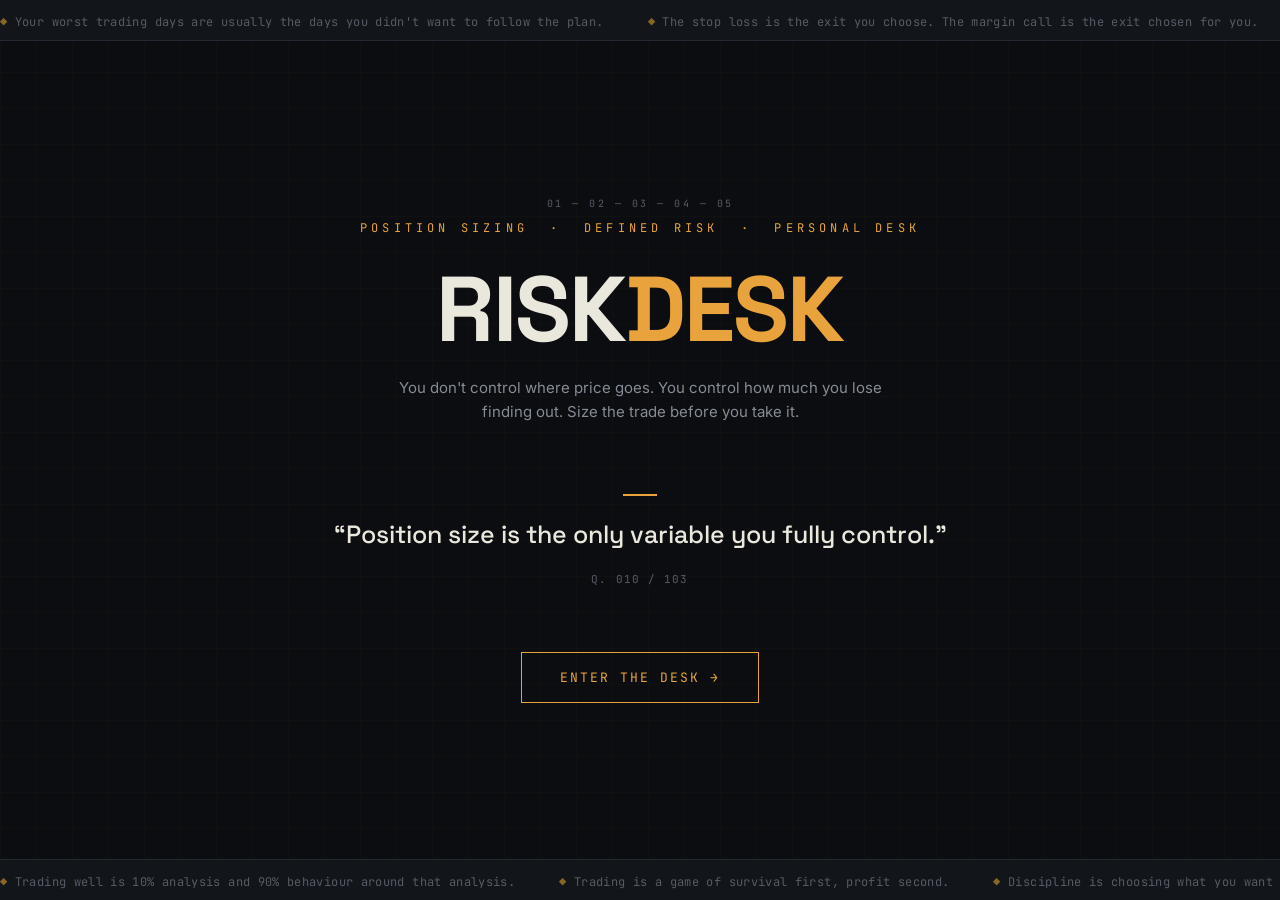
<file: SimpleRiskNerdyCalculator.html>
<!DOCTYPE html>
<html lang="en">
<head>
<meta charset="UTF-8">
<meta name="viewport" content="width=device-width, initial-scale=1.0">
<title>RISK DESK — Defined-Risk Position Ledger</title>
<link rel="preconnect" href="https://fonts.googleapis.com">
<link href="https://fonts.googleapis.com/css2?family=Space+Grotesk:wght@400;500;600;700&family=JetBrains+Mono:wght@400;500;600;700&family=Inter:wght@400;500;600&display=swap" rel="stylesheet">
<style>
  :root{
    --ink:#0b0d10;
    --panel:#12151a;
    --panel-raised:#161a20;
    --line:#242a32;
    --line-soft:#1a1f26;
    --paper:#eae7dd;
    --muted:#868c96;
    --muted-dim:#565c66;
    --amber:#e8a33d;
    --amber-dim:#8a6626;
    --profit:#3ecf8e;
    --profit-dim:#1e4a37;
    --risk:#e5484d;
    --risk-dim:#4a2225;
    --display:'Space Grotesk', sans-serif;
    --mono:'JetBrains Mono', monospace;
    --body:'Inter', sans-serif;
  }
  *{box-sizing:border-box;margin:0;padding:0;}
  html{-webkit-tap-highlight-color:transparent;}
  body{
    background:var(--ink);
    color:var(--paper);
    font-family:var(--body);
    min-height:100vh;
    overflow-x:hidden;
    background-image:
      linear-gradient(rgba(232,163,61,0.025) 1px, transparent 1px),
      linear-gradient(90deg, rgba(232,163,61,0.025) 1px, transparent 1px);
    background-size:36px 36px;
  }
  ::selection{background:var(--amber);color:var(--ink);}

  /* ---------- SCREEN MANAGEMENT ---------- */
  .screen{display:none;min-height:100vh;}
  .screen.active{display:block;}

  /* ================= LANDING ================= */
  #screen-landing{
    display:flex;
    flex-direction:column;
    min-height:100vh;
    position:relative;
  }
  .ticker{
    border-bottom:1px solid var(--line);
    overflow:hidden;
    white-space:nowrap;
    padding:10px 0;
    background:var(--panel);
  }
  .ticker.bottom-line{border-bottom:none;border-top:1px solid var(--line);}
  .ticker-track{
    display:inline-block;
    white-space:nowrap;
    animation:ticker-scroll 55s linear infinite;
    font-family:var(--mono);
    font-size:12px;
    letter-spacing:0.03em;
    color:var(--muted-dim);
  }
  .ticker.reverse .ticker-track{animation-direction:reverse;animation-duration:70s;}
  .ticker-track span{margin-right:44px;}
  .ticker-track span::before{content:"◆ ";color:var(--amber-dim);}
  @keyframes ticker-scroll{
    from{transform:translateX(0);}
    to{transform:translateX(-50%);}
  }

  .landing-main{
    flex:1;
    display:flex;
    flex-direction:column;
    align-items:center;
    justify-content:center;
    text-align:center;
    padding:48px 24px;
    position:relative;
  }
  .brand-mark{
    font-family:var(--mono);
    font-size:12px;
    letter-spacing:0.35em;
    color:var(--amber);
    text-transform:uppercase;
    margin-bottom:28px;
    opacity:0;
    animation:rise 0.7s ease forwards 0.1s;
  }
  .brand-mark::before{content:"01 — 02 — 03 — 04 — 05";display:block;font-size:10px;color:var(--muted-dim);letter-spacing:0.25em;margin-bottom:10px;}
  h1.title{
    font-family:var(--display);
    font-weight:700;
    font-size:clamp(40px, 8vw, 92px);
    line-height:0.98;
    letter-spacing:-0.02em;
    color:var(--paper);
    opacity:0;
    animation:rise 0.8s ease forwards 0.25s;
  }
  h1.title em{
    font-style:normal;
    color:var(--amber);
  }
  .subtitle{
    font-family:var(--body);
    font-size:15px;
    color:var(--muted);
    max-width:520px;
    margin:22px auto 0;
    line-height:1.6;
    opacity:0;
    animation:rise 0.8s ease forwards 0.4s;
  }

  .quote-box{
    margin-top:56px;
    max-width:640px;
    min-height:120px;
    display:flex;
    flex-direction:column;
    align-items:center;
    justify-content:center;
    opacity:0;
    animation:rise 0.8s ease forwards 0.55s;
  }
  .quote-rule{
    width:34px;height:2px;background:var(--amber);margin-bottom:20px;
  }
  #quote-text{
    font-family:var(--display);
    font-size:clamp(18px, 2.6vw, 25px);
    font-weight:500;
    color:var(--paper);
    line-height:1.5;
    transition:opacity 0.5s ease, transform 0.5s ease;
  }
  #quote-index{
    font-family:var(--mono);
    font-size:11px;
    color:var(--muted-dim);
    margin-top:18px;
    letter-spacing:0.1em;
  }
  .fade-out{opacity:0 !important;transform:translateY(6px);}

  .enter-btn{
    margin-top:52px;
    background:transparent;
    border:1px solid var(--amber);
    color:var(--amber);
    font-family:var(--mono);
    font-size:13px;
    letter-spacing:0.15em;
    text-transform:uppercase;
    padding:16px 38px;
    cursor:pointer;
    position:relative;
    transition:all 0.25s ease;
    opacity:0;
    animation:rise 0.8s ease forwards 0.7s;
  }
  .enter-btn:hover{background:var(--amber);color:var(--ink);}
  .enter-btn:focus-visible{outline:2px solid var(--amber);outline-offset:4px;}

  @keyframes rise{
    from{opacity:0;transform:translateY(14px);}
    to{opacity:1;transform:translateY(0);}
  }

  @media (prefers-reduced-motion: reduce){
    .ticker-track{animation:none;}
    .brand-mark,h1.title,.subtitle,.quote-box,.enter-btn{animation:none;opacity:1;}
  }

  /* ================= CALCULATOR ================= */
  #screen-calc{padding-bottom:60px;}
  .calc-header{
    border-bottom:1px solid var(--line);
    padding:22px 28px;
    display:flex;
    align-items:center;
    justify-content:space-between;
    background:var(--panel);
    position:sticky;top:0;z-index:20;
  }
  .calc-header .brand{
    font-family:var(--mono);
    font-size:13px;
    letter-spacing:0.2em;
    color:var(--amber);
  }
  .back-btn{
    background:none;border:1px solid var(--line);color:var(--muted);
    font-family:var(--mono);font-size:11px;letter-spacing:0.08em;
    padding:9px 16px;cursor:pointer;transition:all 0.2s ease;text-transform:uppercase;
  }
  .back-btn:hover{border-color:var(--amber);color:var(--amber);}

  .calc-wrap{
    max-width:1180px;
    margin:0 auto;
    padding:40px 24px 0;
    display:grid;
    grid-template-columns:360px 1fr;
    gap:28px;
    align-items:start;
  }
  @media (max-width:880px){
    .calc-wrap{grid-template-columns:1fr;}
  }

  .panel{
    background:var(--panel);
    border:1px solid var(--line);
  }
  .panel-head{
    padding:16px 20px;
    border-bottom:1px solid var(--line);
    display:flex;align-items:center;justify-content:space-between;
  }
  .panel-head .eyebrow{
    font-family:var(--mono);font-size:11px;letter-spacing:0.14em;
    color:var(--muted-dim);text-transform:uppercase;
  }
  .panel-body{padding:22px 20px;}

  .field{margin-bottom:20px;}
  .field:last-child{margin-bottom:0;}
  .field label{
    display:block;font-family:var(--mono);font-size:11px;
    letter-spacing:0.08em;color:var(--muted);text-transform:uppercase;margin-bottom:9px;
  }
  .field-hint{font-family:var(--body);font-size:11.5px;color:var(--muted-dim);margin-top:7px;line-height:1.4;}
  .input-row{display:flex;align-items:stretch;border:1px solid var(--line);background:var(--ink);}
  .input-row .prefix{
    display:flex;align-items:center;padding:0 12px;
    font-family:var(--mono);font-size:13px;color:var(--muted-dim);
    border-right:1px solid var(--line);background:var(--line-soft);
  }
  .input-row input{
    flex:1;background:transparent;border:none;color:var(--paper);
    font-family:var(--mono);font-size:16px;padding:13px 12px;width:100%;min-width:0;
  }
  .input-row input:focus{outline:none;background:rgba(232,163,61,0.05);}
  .input-row:focus-within{border-color:var(--amber);}

  .toggle-group{display:flex;border:1px solid var(--line);}
  .toggle-group button{
    flex:1;background:var(--ink);border:none;color:var(--muted);
    font-family:var(--mono);font-size:11.5px;letter-spacing:0.06em;
    padding:11px 8px;cursor:pointer;text-transform:uppercase;
    border-right:1px solid var(--line);transition:all 0.2s ease;
  }
  .toggle-group button:last-child{border-right:none;}
  .toggle-group button.on{background:var(--amber);color:var(--ink);font-weight:600;}
  .toggle-group button:not(.on):hover{color:var(--paper);}

  .direction-flag{
    margin-top:18px;padding:12px 14px;font-family:var(--mono);font-size:12px;
    letter-spacing:0.05em;border-left:2px solid var(--amber);background:var(--line-soft);color:var(--muted);
  }
  .direction-flag b{color:var(--paper);}
  .direction-flag.long{border-color:var(--profit);}
  .direction-flag.short{border-color:var(--risk);}

  /* results side */
  .stat-strip{
    display:grid;grid-template-columns:repeat(4,1fr);
    border:1px solid var(--line);margin-bottom:22px;
  }
  .stat{
    padding:18px 16px;border-right:1px solid var(--line);
  }
  .stat:last-child{border-right:none;}
  .stat .k{font-family:var(--mono);font-size:10.5px;letter-spacing:0.1em;color:var(--muted-dim);text-transform:uppercase;margin-bottom:9px;}
  .stat .v{font-family:var(--mono);font-size:22px;font-weight:600;color:var(--paper);}
  .stat .v.amber{color:var(--amber);}
  .stat .v.profit{color:var(--profit);}
  .stat .v.risk{color:var(--risk);}
  .stat .sub{font-family:var(--body);font-size:11px;color:var(--muted-dim);margin-top:5px;}
  @media (max-width:640px){.stat-strip{grid-template-columns:repeat(2,1fr);}
    .stat:nth-child(2){border-right:none;}
    .stat:nth-child(3),.stat:nth-child(4){border-top:1px solid var(--line);}}

  /* R-ladder — signature element */
  .ladder-wrap{padding:26px 20px 20px;}
  .ladder-title{font-family:var(--mono);font-size:11px;letter-spacing:0.12em;color:var(--muted-dim);text-transform:uppercase;margin-bottom:22px;}
  .ladder{position:relative;height:6px;background:var(--line);margin:0 6px 10px;border-radius:2px;}
  .ladder-fill-risk{position:absolute;top:0;bottom:0;background:var(--risk-dim);border-radius:2px;}
  .ladder-fill-reward{position:absolute;top:0;bottom:0;background:var(--profit-dim);border-radius:2px;}
  .ladder-tick{
    position:absolute;top:-5px;width:2px;height:16px;background:var(--muted-dim);
  }
  .ladder-tick.entry{background:var(--paper);width:2px;}
  .ladder-tick.sl{background:var(--risk);}
  .ladder-tick.tp{background:var(--profit);}
  .ladder-labels{position:relative;height:56px;margin:0 6px;}
  .ladder-label{
    position:absolute;transform:translateX(-50%);text-align:center;
    font-family:var(--mono);font-size:10.5px;color:var(--muted);white-space:nowrap;
  }
  .ladder-label .lp{font-weight:700;font-size:12px;display:block;margin-bottom:3px;}
  .ladder-label.sl .lp{color:var(--risk);}
  .ladder-label.entry .lp{color:var(--paper);}
  .ladder-label.tp .lp{color:var(--profit);}
  .ladder-label .lr{font-size:9.5px;color:var(--muted-dim);}

  table.tp-table{width:100%;border-collapse:collapse;margin-top:6px;}
  table.tp-table th{
    text-align:left;font-family:var(--mono);font-size:10.5px;letter-spacing:0.08em;
    color:var(--muted-dim);text-transform:uppercase;padding:12px 14px;border-bottom:1px solid var(--line);
  }
  table.tp-table td{
    font-family:var(--mono);font-size:14px;padding:13px 14px;border-bottom:1px solid var(--line-soft);color:var(--paper);
  }
  table.tp-table tr:last-child td{border-bottom:none;}
  table.tp-table td.r-badge{color:var(--profit);font-weight:600;}
  table.tp-table td.tp-price{font-weight:700;font-size:15px;}
  table.tp-table td.dim{color:var(--muted);}
  table.tp-table tr:hover td{background:rgba(232,163,61,0.03);}

  .footnote{
    font-family:var(--body);font-size:11.5px;color:var(--muted-dim);
    padding:16px 20px 0;line-height:1.6;
  }

  .quote-strip-calc{
    max-width:1180px;margin:36px auto 0;padding:0 24px;
    font-family:var(--display);font-size:14px;color:var(--muted-dim);
    text-align:center;font-style:normal;
  }
  .quote-strip-calc span{color:var(--amber);}
</style>
</head>
<body>

<!-- ============ LANDING SCREEN ============ -->
<section id="screen-landing" class="screen active">
  <div class="ticker">
    <div class="ticker-track" id="ticker-top"></div>
  </div>

  <div class="landing-main">
    <div class="brand-mark">Position Sizing &nbsp;·&nbsp; Defined Risk &nbsp;·&nbsp; Personal Desk</div>
    <h1 class="title">RISK<em>DESK</em></h1>
    <p class="subtitle">You don't control where price goes. You control how much you lose finding out. Size the trade before you take it.</p>

    <div class="quote-box">
      <div class="quote-rule"></div>
      <div id="quote-text">Loading...</div>
      <div id="quote-index">Q. 001 / 100</div>
    </div>

    <button class="enter-btn" id="enter-btn">Enter the Desk →</button>
  </div>

  <div class="ticker bottom-line reverse">
    <div class="ticker-track" id="ticker-bottom"></div>
  </div>
</section>

<!-- ============ CALCULATOR SCREEN ============ -->
<section id="screen-calc" class="screen">
  <div class="calc-header">
    <div class="brand">RISK<span style="color:var(--paper)">DESK</span></div>
    <button class="back-btn" id="back-btn">← Welcome</button>
  </div>

  <div class="calc-wrap">
    <!-- INPUT PANEL -->
    <div class="panel">
      <div class="panel-head"><span class="eyebrow">Trade Inputs</span></div>
      <div class="panel-body">

        <div class="field">
          <label for="capital">Total Capital</label>
          <div class="input-row">
            <span class="prefix">₹</span>
            <input type="number" id="capital" value="50000" inputmode="decimal" step="any">
          </div>
        </div>

        <div class="field">
          <label>Risk Input Mode</label>
          <div class="toggle-group" id="risk-mode-toggle">
            <button class="on" data-mode="amount">₹ Amount</button>
            <button data-mode="percent">% of Capital</button>
          </div>
        </div>

        <div class="field" id="risk-amount-field">
          <label for="risk-amount">Risk Amount</label>
          <div class="input-row">
            <span class="prefix">₹</span>
            <input type="number" id="risk-amount" value="500" inputmode="decimal" step="any">
          </div>
          <div class="field-hint" id="risk-pct-hint"></div>
        </div>

        <div class="field" id="risk-percent-field" style="display:none;">
          <label for="risk-percent">Risk %</label>
          <div class="input-row">
            <input type="number" id="risk-percent" value="1" inputmode="decimal" step="any">
            <span class="prefix" style="border-right:none;border-left:1px solid var(--line);">%</span>
          </div>
          <div class="field-hint" id="risk-amt-hint"></div>
        </div>

        <div class="field">
          <label for="entry">Entry Price</label>
          <div class="input-row">
            <span class="prefix">₹</span>
            <input type="number" id="entry" value="173.89" inputmode="decimal" step="any">
          </div>
        </div>

        <div class="field">
          <label for="sl">Stop Loss Price</label>
          <div class="input-row">
            <span class="prefix">₹</span>
            <input type="number" id="sl" value="171.50" inputmode="decimal" step="any">
          </div>
        </div>

        <div class="field">
          <label for="lotsize">Lot Size <span style="color:var(--muted-dim);text-transform:none;">(optional, for F&O)</span></label>
          <div class="input-row">
            <input type="number" id="lotsize" placeholder="e.g. 1500 — leave blank for equity" inputmode="numeric" step="1">
          </div>
        </div>

        <div class="direction-flag" id="direction-flag">— enter entry &amp; SL —</div>
      </div>
    </div>

    <!-- RESULTS -->
    <div>
      <div class="stat-strip">
        <div class="stat">
          <div class="k">Quantity</div>
          <div class="v amber" id="out-qty">—</div>
          <div class="sub" id="out-qty-sub">&nbsp;</div>
        </div>
        <div class="stat">
          <div class="k">Risk / Share</div>
          <div class="v" id="out-perunit">—</div>
        </div>
        <div class="stat">
          <div class="k">Actual Risk</div>
          <div class="v risk" id="out-actual-risk">—</div>
          <div class="sub" id="out-risk-pct">&nbsp;</div>
        </div>
        <div class="stat">
          <div class="k">Capital Deployed</div>
          <div class="v" id="out-deployed">—</div>
          <div class="sub" id="out-deployed-pct">&nbsp;</div>
        </div>
      </div>

      <div class="panel">
        <div class="panel-head"><span class="eyebrow">Risk / Reward Ladder</span></div>
        <div class="ladder-wrap">
          <div class="ladder-title">Stop → Entry → Targets, scaled by distance</div>
          <div class="ladder" id="ladder-track">
            <div class="ladder-fill-risk" id="fill-risk"></div>
            <div class="ladder-fill-reward" id="fill-reward"></div>
          </div>
          <div class="ladder-labels" id="ladder-labels"></div>
        </div>

        <table class="tp-table">
          <thead>
            <tr>
              <th>Level</th>
              <th>R-Multiple</th>
              <th>Target Price</th>
              <th>Gain / Share</th>
              <th>Profit at Qty</th>
            </tr>
          </thead>
          <tbody id="tp-table-body"></tbody>
        </table>

        <p class="footnote">Targets are set at 1R–5R (multiples of your per-share risk) from entry, in the direction of your trade. Quantity is floored to a whole share/unit — and to whole lots if a lot size is set — so actual risk may land slightly under your risk input, never over.</p>
      </div>
    </div>
  </div>

  <div class="quote-strip-calc" id="calc-quote">&nbsp;</div>
</section>

<script>
/* ============ 100 TRADING / MINDSET QUOTES ============ */
const QUOTES = [
"You don't need to be right. You need to be disciplined.",
"Risk comes first. The trade idea is a distant second.",
"Every position sizing decision is a risk decision in disguise.",
"The market doesn't know you're in it. Trade like it doesn't care.",
"Cut losses like a surgeon. Let winners run like a spectator.",
"Your stop loss is a promise you make before emotion shows up.",
"Discipline is remembering what you decided when you were calm.",
"Amateurs think about how much they can make. Professionals think about how much they can lose.",
"A defined risk trade is a decision you can defend at 3 a.m.",
"Position size is the only variable you fully control.",
"The market rewards patience and punishes urgency.",
"Plan the risk. Let the reward take care of itself.",
"Small losses are the cost of admission. Big losses are the cost of ego.",
"You can be wrong on direction and still be right on process.",
"Revenge trading is grief wearing a trading terminal.",
"The trade you skip is sometimes the best trade you make.",
"Capital preservation is offense disguised as defense.",
"Every trader has a strategy until the stop loss gets hit.",
"Conviction without a stop loss is just hope with extra steps.",
"The size of your risk should never depend on the size of your confidence.",
"Overtrading is boredom pretending to be opportunity.",
"A good exit plan turns fear into a checklist.",
"Consistency is built in the trades that felt boring.",
"You don't rise to the level of your target. You fall to the level of your risk management.",
"The account that survives is the account that compounds.",
"Trading well is 10% analysis and 90% behaviour around that analysis.",
"Your P&L is a lagging indicator of your discipline.",
"The market will test your plan before it rewards it.",
"Sizing down is not weakness. It is how you stay in the game long enough to be right.",
"Every trade has three outcomes: win, lose, or learn. Only losing without learning is a true loss.",
"The stop loss is not admitting defeat. It is refusing to gamble.",
"Emotional trades are loud. Planned trades are quiet.",
"You can't control the market. You can control your exposure to it.",
"Risk what you can lose without changing how you sleep.",
"Good traders think in probabilities, not certainties.",
"The first loss is usually the cheapest loss.",
"A plan without a defined risk is just an opinion with money attached.",
"Patience is a position too.",
"Your worst trading days are usually the days you didn't want to follow the plan.",
"Process over outcome, every single time, especially when it's inconvenient.",
"The market has no memory of your last trade. Neither should you.",
"Chasing price is how disciplined plans quietly die.",
"Every professional was once an amateur who refused to blow up their account.",
"You trade the market in front of you, not the one in your head.",
"Sizing a trade correctly makes being wrong survivable.",
"Confidence is earned in the risk you took, not the profit you made.",
"The best traders are professional loss-takers first, profit-takers second.",
"Fear of missing out has closed more accounts than fear of losing.",
"A trading plan you can't follow under pressure isn't a plan.",
"The edge is in the exit, not just the entry.",
"Protect the capital and the opportunities will keep coming.",
"Your risk per trade should survive twenty losses in a row.",
"Never let a winning streak write cheques your risk management can't cash.",
"The goal isn't to be right every time. The goal is to lose small and win big enough.",
"A calm trader reads price. An anxious trader reads their P&L.",
"Every large loss started as a small loss someone refused to take.",
"Sizing is strategy. Everything else is timing.",
"The market pays for patience, not for prediction.",
"Trading is the only business where you can be right and still lose money if sized wrong.",
"Set the stop before the excitement. Move the target after the plan.",
"A trader who can't define risk hasn't finished planning the trade.",
"The account grows in the trades you didn't take.",
"You are not your last trade.",
"There is no such thing as a sure thing, only a well-sized bet.",
"Losses are tuition. Overpaying tuition is optional.",
"Trade your plan, not your prediction.",
"The market humbles ego and rewards humility.",
"Position sizing is where trading psychology becomes arithmetic.",
"When in doubt, size down. Clarity returns with less on the line.",
"The stop loss protects the account. The mindset protects the stop loss.",
"Every green quarter is built on a hundred small, boring, disciplined trades.",
"Risk management is the only strategy that works in every market condition.",
"Don't average down on a broken thesis. Averaging down is not conviction, it's denial.",
"Your biggest edge is knowing exactly how much you're willing to lose before you click buy.",
"The market doesn't owe you a recovery. Manage risk like it never will.",
"A trader who fears losing money has already lost their edge.",
"Trading small when uncertain is how you stay big when it matters.",
"The stop loss is the exit you choose. The margin call is the exit chosen for you.",
"Great traders are boring in exactly the right moments.",
"Every setup looks perfect until it isn't. That's why the stop exists.",
"Risk first, reward second, ego last.",
"The market is a mirror. It reflects exactly how disciplined you actually are.",
"Winning is temporary. Process is permanent.",
"You don't need a bigger position. You need a better plan.",
"A trade well-sized is a trade you can walk away from without checking every five minutes.",
"The best risk management is the kind you never have to think about because it's already built into the trade.",
"Trading is a game of survival first, profit second.",
"Every stop loss hit is data, not a verdict on your worth.",
"Discipline is choosing what you want most over what you want now.",
"The market rewards those who show up the same way every single day.",
"There's no prize for the biggest position. There's a prize for the longest career.",
"Cut the loss. Protect the next hundred trades.",
"A single undisciplined trade can undo fifty disciplined ones.",
"Know your exit before you know your entry.",
"The size of the trade should never be bigger than your ability to stay calm.",
"Consistency beats intensity in every market cycle.",
"The market can stay irrational, but your risk sizing should never be.",
"Trade the plan when it's boring so you can trust it when it's hard.",
"A defined-risk trade turns fear into a number you already accepted.",
"You manage risk before the trade. You manage emotion during it.",
"The account curve reflects the mind that built it.",
"Every professional trader's superpower is the trade they didn't take.",
"Sizing correctly is how conviction and humility coexist."
];

function shuffledIndices(n){
  const arr = Array.from({length:n}, (_,i)=>i);
  for(let i=arr.length-1;i>0;i--){
    const j = Math.floor(Math.random()*(i+1));
    [arr[i],arr[j]]=[arr[j],arr[i]];
  }
  return arr;
}

/* ---------- ticker tapes ---------- */
function buildTicker(elId, count){
  const el = document.getElementById(elId);
  const idxs = shuffledIndices(QUOTES.length).slice(0,count);
  const html = idxs.map(i => `<span>${QUOTES[i]}</span>`).join('');
  el.innerHTML = html + html; // duplicate for seamless loop
}
buildTicker('ticker-top', 18);
buildTicker('ticker-bottom', 18);

/* ---------- rotating hero quote ---------- */
const order = shuffledIndices(QUOTES.length);
let qPos = 0;
const quoteTextEl = document.getElementById('quote-text');
const quoteIndexEl = document.getElementById('quote-index');

function showQuote(){
  const idx = order[qPos];
  quoteTextEl.textContent = "“" + QUOTES[idx] + "”";
  quoteIndexEl.textContent = "Q. " + String(idx+1).padStart(3,'0') + " / " + QUOTES.length;
}
function nextQuote(){
  quoteTextEl.classList.add('fade-out');
  setTimeout(()=>{
    qPos = (qPos+1) % order.length;
    showQuote();
    quoteTextEl.classList.remove('fade-out');
  }, 480);
}
showQuote();
let quoteTimer = setInterval(nextQuote, 5200);

/* footer quote on calc screen — static pick */
document.getElementById('calc-quote').innerHTML =
  '<span>“</span>' + QUOTES[Math.floor(Math.random()*QUOTES.length)] + '<span>”</span>';

/* ---------- screen switching ---------- */
const landing = document.getElementById('screen-landing');
const calc = document.getElementById('screen-calc');
document.getElementById('enter-btn').addEventListener('click', ()=>{
  landing.classList.remove('active');
  calc.classList.add('active');
  clearInterval(quoteTimer);
  window.scrollTo(0,0);
});
document.getElementById('back-btn').addEventListener('click', ()=>{
  calc.classList.remove('active');
  landing.classList.add('active');
  showQuote();
  quoteTimer = setInterval(nextQuote, 5200);
  window.scrollTo(0,0);
});

/* ============ CALCULATOR LOGIC ============ */
const fmt = new Intl.NumberFormat('en-IN', {maximumFractionDigits:2});
const fmtInt = new Intl.NumberFormat('en-IN');

const capitalEl = document.getElementById('capital');
const riskAmountEl = document.getElementById('risk-amount');
const riskPercentEl = document.getElementById('risk-percent');
const entryEl = document.getElementById('entry');
const slEl = document.getElementById('sl');
const lotsizeEl = document.getElementById('lotsize');

let riskMode = 'amount'; // 'amount' | 'percent'
const modeButtons = document.querySelectorAll('#risk-mode-toggle button');
modeButtons.forEach(btn=>{
  btn.addEventListener('click', ()=>{
    modeButtons.forEach(b=>b.classList.remove('on'));
    btn.classList.add('on');
    riskMode = btn.dataset.mode;
    document.getElementById('risk-amount-field').style.display = riskMode==='amount' ? 'block':'none';
    document.getElementById('risk-percent-field').style.display = riskMode==='percent' ? 'block':'none';
    compute();
  });
});

[capitalEl, riskAmountEl, riskPercentEl, entryEl, slEl, lotsizeEl].forEach(el=>{
  el.addEventListener('input', compute);
});

function rupee(n){
  if(!isFinite(n)) return '—';
  return '₹' + fmt.format(n);
}

function compute(){
  const capital = parseFloat(capitalEl.value) || 0;
  const entry = parseFloat(entryEl.value);
  const sl = parseFloat(slEl.value);
  const lotSize = parseInt(lotsizeEl.value);
  const hasLot = !!lotSize && lotSize > 0;

  let riskAmount;
  if(riskMode === 'amount'){
    riskAmount = parseFloat(riskAmountEl.value) || 0;
    document.getElementById('risk-pct-hint').textContent = capital>0
      ? '≈ ' + (riskAmount/capital*100).toFixed(2) + '% of capital'
      : '';
  } else {
    const pct = parseFloat(riskPercentEl.value) || 0;
    riskAmount = capital * pct/100;
    document.getElementById('risk-amt-hint').textContent = '= ' + rupee(riskAmount);
  }

  const directionFlag = document.getElementById('direction-flag');

  if(!entry || !sl || entry === sl || riskAmount<=0){
    directionFlag.textContent = '— enter entry & SL —';
    directionFlag.className = 'direction-flag';
    resetOutputs();
    return;
  }

  const perUnitRisk = Math.abs(entry - sl);
  const isLong = entry > sl;

  directionFlag.innerHTML = isLong
    ? '<b>LONG</b> — target above entry, stop below'
    : '<b>SHORT</b> — target below entry, stop above';
  directionFlag.className = 'direction-flag ' + (isLong ? 'long':'short');

  let qty = Math.floor(riskAmount / perUnitRisk);
  let lots = 0;
  if(hasLot){
    lots = Math.floor(qty / lotSize);
    qty = lots * lotSize;
  }

  const actualRisk = qty * perUnitRisk;
  const deployed = qty * entry;

  document.getElementById('out-qty').textContent = qty>0 ? fmtInt.format(qty) : '0';
  document.getElementById('out-qty-sub').textContent = hasLot ? (lots + ' lot' + (lots===1?'':'s') + ' × ' + lotSize) : (qty>0 ? 'shares/units' : 'risk too small for 1 unit');
  document.getElementById('out-perunit').textContent = rupee(perUnitRisk);
  document.getElementById('out-actual-risk').textContent = rupee(actualRisk);
  document.getElementById('out-risk-pct').textContent = capital>0 ? (actualRisk/capital*100).toFixed(2) + '% of capital' : '';
  document.getElementById('out-deployed').textContent = rupee(deployed);
  document.getElementById('out-deployed-pct').textContent = capital>0 ? (deployed/capital*100).toFixed(1) + '% of capital' : '';

  buildLadderAndTable(entry, sl, perUnitRisk, isLong, qty);
}

function resetOutputs(){
  ['out-qty','out-perunit','out-actual-risk','out-deployed'].forEach(id=>document.getElementById(id).textContent='—');
  ['out-qty-sub','out-risk-pct','out-deployed-pct'].forEach(id=>document.getElementById(id).textContent='\u00A0');
  document.getElementById('ladder-labels').innerHTML = '';
  document.getElementById('fill-risk').style.width = '0';
  document.getElementById('fill-reward').style.width = '0';
  document.getElementById('tp-table-body').innerHTML = '';
}

function buildLadderAndTable(entry, sl, perUnitRisk, isLong, qty){
  const levels = [1,2,3,4,5];
  const targets = levels.map(r => isLong ? entry + r*perUnitRisk : entry - r*perUnitRisk);

  // table
  const tbody = document.getElementById('tp-table-body');
  tbody.innerHTML = levels.map((r,i)=>{
    const price = targets[i];
    const gainPerShare = r * perUnitRisk;
    const profit = gainPerShare * qty;
    return `<tr>
      <td>TP${r}</td>
      <td class="r-badge">${r}R</td>
      <td class="tp-price">${rupee(price)}</td>
      <td class="dim">${rupee(gainPerShare)}</td>
      <td>${rupee(profit)}</td>
    </tr>`;
  }).join('');

  // ladder — map SL ... entry ... TP5 to 0-100%
  const low = isLong ? sl : targets[4];
  const high = isLong ? targets[4] : sl;
  const span = high - low;

  function pct(v){ return span>0 ? ((v-low)/span*100) : 50; }

  const slPct = pct(sl);
  const entryPct = pct(entry);

  const fillRisk = document.getElementById('fill-risk');
  const fillReward = document.getElementById('fill-reward');
  const riskLeft = Math.min(slPct, entryPct);
  const riskWidth = Math.abs(entryPct - slPct);
  fillRisk.style.left = riskLeft + '%';
  fillRisk.style.width = riskWidth + '%';

  const rewardLeft = isLong ? entryPct : pct(targets[4]);
  const rewardWidth = Math.abs(pct(targets[4]) - entryPct);
  fillReward.style.left = rewardLeft + '%';
  fillReward.style.width = rewardWidth + '%';

  const labelsEl = document.getElementById('ladder-labels');
  let marks = [
    {p: slPct, price: sl, tag:'SL', cls:'sl'},
    {p: entryPct, price: entry, tag:'ENTRY', cls:'entry'},
  ];
  levels.forEach((r,i)=> marks.push({p: pct(targets[i]), price: targets[i], tag:'TP'+r, cls:'tp', r}));

  labelsEl.innerHTML = marks.map(m => `
    <div class="ladder-label ${m.cls}" style="left:${m.p}%;">
      <span class="lp">${m.tag}</span>
      ${rupee(m.price)}<br>
      ${m.r ? '<span class="lr">'+m.r+'R</span>' : (m.cls==='entry' ? '<span class="lr">0R</span>' : '<span class="lr">stop</span>')}
    </div>
  `).join('');

  // reposition tick marks visually via same left offsets on the track
  const track = document.getElementById('ladder-track');
  // remove old ticks
  track.querySelectorAll('.ladder-tick').forEach(t=>t.remove());
  marks.forEach(m=>{
    const tick = document.createElement('div');
    tick.className = 'ladder-tick ' + m.cls;
    tick.style.left = m.p + '%';
    track.appendChild(tick);
  });
}

compute();
</script>
</body>
</html>
</file>
<file: style.css>
/* NerdyTradeIntuition — dashboard styles */
:root{
  --bg:#0b0e14;--panel:#131722;--panel2:#1b2030;--border:#2a2e39;--text:#d1d4dc;--dim:#7d8695;
  --accent:#2962ff;--up:#26a69a;--down:#ef5350;--warn:#f59e0b;
  --chartbg:#0f131c;--grid:#1f2433;--hover:#232838;--shadow:0 12px 40px rgba(0,0,0,.55);
  --sat:env(safe-area-inset-top,0px);--sab:env(safe-area-inset-bottom,0px);--sal:env(safe-area-inset-left,0px);--sar:env(safe-area-inset-right,0px);
  --panel-width:360px;
}
html[data-theme=light]{
  --bg:#e9edf5;--panel:#ffffff;--panel2:#f3f5fa;--border:#dfe3ec;--text:#131722;--dim:#6a6d78;
  --chartbg:#ffffff;--grid:#edf0f6;--hover:#e7ebf4;--shadow:0 12px 40px rgba(20,30,60,.18);--accent:#2962ff;
}
*{box-sizing:border-box}
html,body{margin:0;height:100%;overflow:hidden;background:var(--bg);color:var(--text);
  font:13px/1.35 -apple-system,'Segoe UI',Inter,Roboto,system-ui,sans-serif;-webkit-tap-highlight-color:transparent;
  overscroll-behavior:none;-webkit-user-select:none;user-select:none}
button,input,select{font:inherit;color:inherit}
input,select{-webkit-user-select:text;user-select:text}
.ic{display:block;flex:none}
i[data-ic]{display:inline-flex;align-items:center;justify-content:center;pointer-events:none}
#app{display:grid;grid-template-rows:auto 1fr 26px;height:100vh;height:100dvh;padding-top:var(--sat)}
.num{font-variant-numeric:tabular-nums}
.hidden{display:none!important}

/* splash */
#splash{position:fixed;inset:0;z-index:999;background:radial-gradient(120% 90% at 50% 0%,#14203d 0%,#0b0e14 55%,#06080c 100%);display:flex;align-items:center;justify-content:center;flex-direction:column;transition:opacity .6s,visibility .6s,transform .6s;overflow:hidden}
#splash.hide{opacity:0;visibility:hidden;transform:scale(1.04)}
.sp-glow{position:absolute;width:520px;height:520px;border-radius:50%;background:radial-gradient(circle,rgba(41,98,255,.28),transparent 65%);animation:glow 3.2s ease-in-out infinite}
@keyframes glow{0%,100%{transform:scale(.85);opacity:.6}50%{transform:scale(1.1);opacity:1}}
.sp-logo{position:relative;width:92px;height:92px;margin-bottom:22px;animation:float 3s ease-in-out infinite}
.sp-logo svg{position:relative;z-index:2;border-radius:22px;box-shadow:0 10px 40px rgba(41,98,255,.45)}
.sp-logo .ring{position:absolute;inset:-6px;border-radius:28px;border:2px solid rgba(41,98,255,.7);animation:ring 2.2s ease-out infinite}
.sp-logo .r2{animation-delay:1.1s}
@keyframes ring{0%{transform:scale(.92);opacity:.9}100%{transform:scale(1.7);opacity:0}}
@keyframes float{0%,100%{transform:translateY(0)}50%{transform:translateY(-6px)}}
.sp-logo .c1,.sp-logo .c2,.sp-logo .c3{transform-box:fill-box;transform-origin:50% 100%;animation:cdl 1.6s ease-in-out infinite}
.sp-logo .c2{animation-delay:.2s}.sp-logo .c3{animation-delay:.4s}
@keyframes cdl{0%,100%{transform:scaleY(.82)}50%{transform:scaleY(1.08)}}
.sp-t{position:relative;z-index:2;font-size:34px;font-weight:800;letter-spacing:.5px;background:linear-gradient(90deg,#fff 0%,#9db8ff 40%,#fff 80%);background-size:200% 100%;-webkit-background-clip:text;background-clip:text;color:transparent;animation:shine 3s linear infinite}
.sp-t span{background:linear-gradient(90deg,#2962ff,#26a69a);-webkit-background-clip:text;background-clip:text;color:transparent}
@keyframes shine{to{background-position:-200% 0}}
.sp-tag{position:relative;z-index:2;color:#8b96ad;font-size:13px;margin-top:6px;letter-spacing:.4px;animation:fadeup 1s .3s both}
@keyframes fadeup{from{opacity:0;transform:translateY(8px)}to{opacity:1;transform:none}}
.sp-line{position:relative;z-index:2;width:240px;height:34px;margin-top:20px;overflow:visible}
.sp-line polyline{fill:none;stroke:url(#none) #26a69a;stroke:#26a69a;stroke-width:2.2;stroke-linecap:round;stroke-linejoin:round;stroke-dasharray:420;stroke-dashoffset:420;animation:draw 2.4s ease-in-out infinite;filter:drop-shadow(0 0 6px rgba(38,166,154,.7))}
@keyframes draw{0%{stroke-dashoffset:420}60%,100%{stroke-dashoffset:0}}
.sp-bar{position:relative;z-index:2;width:200px;height:3px;border-radius:2px;background:rgba(255,255,255,.08);margin-top:18px;overflow:hidden}
.sp-bar i{position:absolute;inset:0;width:40%;border-radius:2px;background:linear-gradient(90deg,transparent,#2962ff,#26a69a);animation:sweep 1.3s ease-in-out infinite}
@keyframes sweep{from{transform:translateX(-100%)}to{transform:translateX(260%)}}
.sp-s{position:relative;z-index:2;font-size:11px;color:#66707f;margin-top:12px;letter-spacing:1.6px;text-transform:uppercase;text-align:center;max-width:320px}

/* top bar */
#topbar{display:flex;align-items:center;gap:3px;padding:5px calc(8px + var(--sar)) 5px calc(8px + var(--sal));background:var(--panel);border-bottom:1px solid var(--border);overflow-x:auto;scrollbar-width:none;white-space:nowrap;min-height:44px}
#topbar::-webkit-scrollbar{display:none}
.brand{display:flex;align-items:center;gap:8px;font-weight:800;font-size:14px;padding:0 8px 0 2px;letter-spacing:.2px}
.brand span{color:var(--accent)}
.tick{display:flex;flex-direction:column;line-height:1.15;min-width:104px;padding:0 8px;flex:none;white-space:nowrap}
.tick #sym{font-weight:800;font-size:14px;letter-spacing:.3px}
.tick .row{display:flex;gap:7px;align-items:baseline;font-size:12px}
.tick #px{font-weight:700}
.up{color:var(--up)}.down{color:var(--down)}
.sep{width:1px;height:22px;background:var(--border);margin:0 5px;flex:none}
.grow{flex:1}
.btn{display:inline-flex;align-items:center;justify-content:center;gap:6px;height:32px;padding:0 10px;border-radius:7px;background:transparent;border:1px solid transparent;cursor:pointer;color:var(--text);transition:background .12s,border-color .12s,color .12s;white-space:nowrap;flex:none}
.btn:hover{background:var(--hover)}
.btn.on{background:color-mix(in srgb,var(--accent) 18%,transparent);color:var(--accent);border-color:color-mix(in srgb,var(--accent) 35%,transparent)}
.btn.icon{width:32px;padding:0}
.btn.solid{background:var(--panel2);border-color:var(--border)}
.btn:disabled{opacity:.35;cursor:not-allowed}
.btn.buy{background:#16a34a;color:#fff;font-weight:800;border-color:transparent}
.btn.sell{background:#dc2626;color:#fff;font-weight:800;border-color:transparent}
.btn.buy:hover{background:#16a34a;filter:brightness(1.12)}.btn.sell:hover{background:#dc2626;filter:brightness(1.12)}
.btn.warn{background:color-mix(in srgb,var(--warn) 18%,transparent);color:var(--warn);border-color:color-mix(in srgb,var(--warn) 35%,transparent)}
.btn.danger{color:var(--down)}
.btn.sm{height:26px;padding:0 8px;font-size:12px}
.btn.block{width:100%}
.btn .caret{opacity:.6}
.seg{display:flex;gap:2px}
.seg .btn{padding:0 9px;font-weight:600}
.menu-btn-label{max-width:110px;overflow:hidden;text-overflow:ellipsis}

/* body */
#body{display:flex;min-height:0;position:relative}
#rail{width:46px;flex:none;background:var(--panel);border-right:1px solid var(--border);display:flex;flex-direction:column;align-items:center;gap:4px;padding:8px 0;padding-left:var(--sal)}
#rail .grow{flex:1}
#rail .rsep{width:24px;height:1px;background:var(--border);margin:3px 0}
#chartwrap{flex:1;min-width:0;position:relative;background:var(--chartbg)}
#chartCanvas{display:block;width:100%;height:100%;touch-action:none;cursor:crosshair}
#resizer{width:5px;cursor:col-resize;background:var(--panel);border-left:1px solid var(--border);flex:none}
#resizer:hover,#resizer.active{background:var(--accent)}
#side{width:var(--panel-width);flex:none;background:var(--panel);display:flex;flex-direction:column;min-height:0;border-left:1px solid var(--border);padding-right:var(--sar)}
#side.collapsed,#resizer.collapsed{display:none}
#watermark{position:absolute;left:50%;top:42%;transform:translate(-50%,-50%);pointer-events:none;text-align:center;opacity:.07;font-weight:800;line-height:1}
#watermark .s{font-size:min(14vw,110px);letter-spacing:2px}#watermark .t{font-size:min(5vw,34px);margin-top:6px}

/* replay bar + dock */
#replayBar{position:absolute;left:50%;bottom:36px;transform:translateX(-50%);z-index:20;display:flex;align-items:center;gap:2px;padding:4px;background:color-mix(in srgb,var(--panel) 92%,transparent);backdrop-filter:blur(8px);-webkit-backdrop-filter:blur(8px);border:1px solid var(--border);border-radius:12px;box-shadow:var(--shadow)}
#replayBar select{height:30px;border-radius:7px;background:var(--panel2);border:1px solid var(--border);padding:0 6px;cursor:pointer;max-width:132px}
#replayBar .btn.play{background:var(--accent);color:#fff;width:38px}
#replayBar .btn.play:hover{filter:brightness(1.15);background:var(--accent)}
#replayBar .clock{padding:0 8px;font-size:11.5px;color:var(--dim);min-width:92px;text-align:center}
#replayBar .clock b{color:var(--text);display:block;font-size:12px}
#dock{position:absolute;top:10px;right:72px;z-index:20;display:flex;gap:4px;align-items:center;padding:4px;background:color-mix(in srgb,var(--panel) 92%,transparent);backdrop-filter:blur(8px);-webkit-backdrop-filter:blur(8px);border:1px solid var(--border);border-radius:10px;box-shadow:var(--shadow)}
#dock input{width:52px;height:30px;text-align:center;background:var(--panel2);border:1px solid var(--border);border-radius:6px}
#dock .btn{height:30px}
#dock .rr{font-size:11px;color:var(--dim);padding:0 6px;min-width:52px;text-align:center}
#jumpLive{position:absolute;right:76px;bottom:86px;z-index:21;display:none}
#jumpLive.show{display:inline-flex}
#hint{display:none;position:absolute;left:12px;bottom:8px;font-size:10.5px;color:var(--dim);opacity:.75;pointer-events:none;z-index:5}

/* side */
.stabs{display:flex;border-bottom:1px solid var(--border);flex:none}
.stab{flex:1;display:flex;align-items:center;justify-content:center;gap:6px;height:40px;background:transparent;border:0;border-bottom:2px solid transparent;color:var(--dim);cursor:pointer;font-weight:700;font-size:12px}
.stab:hover{color:var(--text)}
.stab.on{color:var(--text);border-bottom-color:var(--accent);background:var(--panel2)}
.sbody{flex:1;overflow-y:auto;padding:10px}
.tp{display:none}.tp.on{display:block}
.mob-head{display:none;align-items:center;justify-content:space-between;padding:6px 10px;border-bottom:1px solid var(--border);font-weight:800}
.card{background:var(--panel2);border:1px solid var(--border);border-radius:10px;padding:10px;margin-bottom:10px}
.card>h3,.card>summary{margin:0 0 8px;font-size:10.5px;text-transform:uppercase;letter-spacing:.7px;color:var(--dim);font-weight:700;display:flex;align-items:center;justify-content:space-between}
details.card>summary{cursor:pointer;margin:0;outline:none;list-style:none}
details.card>summary::-webkit-details-marker{display:none}
details.card[open]>summary{margin-bottom:8px}
.row2{display:grid;grid-template-columns:1fr 1fr;gap:6px}
.row3{display:grid;grid-template-columns:repeat(3,1fr);gap:6px}
.kv{display:flex;justify-content:space-between;align-items:center;font-size:12.5px;margin:5px 0}
.kv span{color:var(--dim)}.kv b{font-variant-numeric:tabular-nums}
.lbl{font-size:10px;color:var(--dim);text-transform:uppercase;letter-spacing:.5px;margin-bottom:3px}
input[type=number],input[type=text],select.fld{width:100%;height:30px;padding:0 8px;background:var(--panel);border:1px solid var(--border);border-radius:6px;color:var(--text)}
input[type=number]:focus,input[type=text]:focus,select.fld:focus{outline:1px solid var(--accent);border-color:var(--accent)}
input[type=color]{width:38px;height:26px;padding:0;border:1px solid var(--border);border-radius:6px;background:none;cursor:pointer}
.stepper{display:flex;gap:4px}.stepper input{text-align:center}
.stepper .btn{width:30px;height:30px;padding:0;background:var(--panel);border-color:var(--border);flex:none}
.chips{display:flex;gap:4px;flex-wrap:wrap;margin-top:6px}
.chip{height:24px;padding:0 9px;border-radius:12px;background:var(--panel);border:1px solid var(--border);cursor:pointer;font-size:11.5px;color:var(--text)}
.chip:hover{border-color:var(--accent)}
.chip.on{background:color-mix(in srgb,var(--accent) 18%,transparent);border-color:var(--accent);color:var(--accent)}
.status-big{display:flex;align-items:center;justify-content:space-between;margin-bottom:8px}
.pill{padding:3px 10px;border-radius:12px;font-weight:800;font-size:12px;letter-spacing:.5px;background:var(--panel);border:1px solid var(--border)}
.pill.long{color:var(--up);border-color:var(--up)}.pill.short{color:var(--down);border-color:var(--down)}
.bigpnl{font-size:24px;font-weight:800;font-variant-numeric:tabular-nums;line-height:1.1}
.pos{color:var(--up)}.neg{color:var(--down)}.dim{color:var(--dim)}
.kpis{display:grid;grid-template-columns:1fr 1fr;gap:6px}
.kpi{background:var(--panel);border:1px solid var(--border);border-radius:8px;padding:7px 9px;min-width:0}
.kpi .k{font-size:9.5px;color:var(--dim);text-transform:uppercase;letter-spacing:.5px;white-space:nowrap;overflow:hidden;text-overflow:ellipsis}
.kpi .v{font-size:14.5px;font-weight:800;font-variant-numeric:tabular-nums;margin-top:1px;white-space:nowrap;overflow:hidden;text-overflow:ellipsis}
.kpi .s{font-size:10.5px;color:var(--dim);margin-top:1px}
.kpi.wide{grid-column:span 2}
.kpi.hero{background:linear-gradient(135deg,color-mix(in srgb,var(--accent) 16%,var(--panel)),var(--panel))}
canvas.mini{width:100%;display:block;border-radius:6px;background:var(--panel)}
table.tbl{width:100%;border-collapse:collapse;font-size:11.5px}
table.tbl th{text-align:left;color:var(--dim);font-weight:600;padding:4px;border-bottom:1px solid var(--border);position:sticky;top:0;background:var(--panel2);white-space:nowrap}
table.tbl td{padding:4px;border-bottom:1px solid var(--border);font-variant-numeric:tabular-nums;vertical-align:middle}
table.tbl select,table.tbl input[type=text]{height:24px;font-size:11px;padding:0 4px;width:100%;min-width:60px}
table.tbl .btn{height:22px;padding:0 5px}
.hk{font-size:11.5px;color:var(--dim);line-height:2.1}
.hk b{color:var(--text);background:var(--panel);border:1px solid var(--border);border-radius:4px;padding:1px 6px;font-family:ui-monospace,Menlo,Consolas,monospace;font-size:11px}
.note{font-size:11px;color:var(--dim);margin-top:6px;line-height:1.45}
.empty{color:var(--dim);font-size:12px;padding:12px 2px;text-align:center}
.heat{display:grid;grid-template-columns:repeat(7,1fr);gap:3px}
.heat i{display:block;aspect-ratio:1;border-radius:3px;background:var(--panel);font-style:normal;font-size:8.5px;color:var(--dim);padding:1px 2px}
.bar-h{height:6px;border-radius:3px;background:var(--panel);overflow:hidden;display:flex}
.bar-h i{display:block;height:100%}
.legend-row{display:flex;gap:10px;flex-wrap:wrap;font-size:10.5px;color:var(--dim);margin-top:5px}
.legend-row b{display:inline-block;width:8px;height:8px;border-radius:2px;margin-right:4px}

/* status bar */
#status{display:flex;align-items:center;gap:16px;padding:0 calc(10px + var(--sar)) var(--sab) calc(10px + var(--sal));background:var(--panel);border-top:1px solid var(--border);font-size:11px;color:var(--dim);overflow:hidden;white-space:nowrap}
#status b{color:var(--text);font-weight:600}
#status .prog{flex:0 0 90px;height:4px;border-radius:2px;background:var(--panel2);overflow:hidden}
#status .prog i{display:block;height:100%;width:0;background:var(--accent)}

/* menus */
.menu{position:fixed;z-index:300;background:var(--panel);border:1px solid var(--border);border-radius:12px;box-shadow:var(--shadow);padding:6px;min-width:220px;max-height:76vh;overflow:auto;display:none}
.menu.show{display:block}
.menu h4{margin:8px 8px 4px;font-size:10px;text-transform:uppercase;letter-spacing:.7px;color:var(--dim)}
.menu h4:first-child{margin-top:4px}
.mi{display:flex;align-items:center;gap:9px;width:100%;padding:7px 9px;border-radius:7px;cursor:pointer;background:transparent;border:0;text-align:left;min-height:32px}
.mi:hover{background:var(--hover)}
.mi.on{color:var(--accent);font-weight:700}
.mi .sw{width:10px;height:10px;border-radius:3px;flex:none}
.mi .grow{flex:1}
.mi .kbd{font-size:10.5px;color:var(--dim);font-family:ui-monospace,Menlo,monospace}
.mi .chk{width:16px;height:16px;border-radius:4px;border:1.5px solid var(--dim);display:inline-flex;align-items:center;justify-content:center;flex:none;color:#fff}
.mi.on .chk{background:var(--accent);border-color:var(--accent)}
.mi .chk svg{opacity:0}.mi.on .chk svg{opacity:1}
.mi .pair{display:flex;gap:4px;margin-left:auto}
.mini-tog{height:22px;padding:0 8px;border-radius:11px;border:1px solid var(--border);background:var(--panel2);font-size:11px;cursor:pointer;color:var(--dim)}
.mini-tog.on{background:color-mix(in srgb,var(--accent) 20%,transparent);color:var(--accent);border-color:var(--accent)}
.mrow{display:flex;align-items:center;gap:8px;padding:5px 9px;min-height:32px}
.mrow .nm{flex:1;display:flex;align-items:center;gap:9px}
.mrow .sw{width:10px;height:10px;border-radius:3px;flex:none}

/* modal */
#modal{position:fixed;inset:0;z-index:400;background:rgba(0,0,0,.55);display:none;align-items:center;justify-content:center;padding:14px}
#modal.show{display:flex}
.mbox{width:min(780px,100%);height:min(640px,100%);background:var(--panel);border:1px solid var(--border);border-radius:14px;box-shadow:var(--shadow);display:flex;flex-direction:column;overflow:hidden}
.mhead{display:flex;align-items:center;justify-content:space-between;padding:10px 14px;border-bottom:1px solid var(--border);font-weight:800;font-size:15px}
.mmain{flex:1;display:flex;min-height:0}
.mtabs{width:158px;flex:none;border-right:1px solid var(--border);padding:8px;display:flex;flex-direction:column;gap:2px;overflow:auto}
.mtab{display:flex;align-items:center;gap:8px;height:36px;padding:0 10px;border-radius:8px;border:0;background:transparent;cursor:pointer;color:var(--dim);font-weight:600;text-align:left;white-space:nowrap}
.mtab:hover{background:var(--hover);color:var(--text)}
.mtab.on{background:color-mix(in srgb,var(--accent) 16%,transparent);color:var(--accent)}
.mbody{flex:1;overflow:auto;padding:4px 16px 18px}
.frow{display:flex;align-items:center;justify-content:space-between;gap:12px;padding:9px 0;border-bottom:1px solid var(--border)}
.frow .ft{display:flex;flex-direction:column;min-width:0}
.frow .fs{font-size:11px;color:var(--dim);margin-top:1px}
.frow .ctl{display:flex;align-items:center;gap:8px;justify-content:flex-end;flex:none}
.frow input[type=range]{width:140px;accent-color:var(--accent)}
.frow input[type=number]{width:96px}
.frow select{height:30px;background:var(--panel2);border:1px solid var(--border);border-radius:6px;padding:0 6px;min-width:120px}
.frow .val{min-width:36px;text-align:right;color:var(--dim);font-size:12px}
.tog{position:relative;width:40px;height:22px;flex:none;display:inline-block}
.tog input{opacity:0;width:100%;height:100%;margin:0;position:absolute;cursor:pointer;z-index:2}
.tog i{position:absolute;inset:0;background:var(--border);border-radius:11px;transition:.15s}
.tog i:after{content:'';position:absolute;left:3px;top:3px;width:16px;height:16px;border-radius:50%;background:#fff;transition:.15s}
.tog input:checked+i{background:var(--accent)}
.tog input:checked+i:after{left:21px}
.sect{margin:16px 0 2px;font-size:10.5px;text-transform:uppercase;letter-spacing:.7px;color:var(--dim);font-weight:700}
.btnrow{display:flex;gap:8px;flex-wrap:wrap;margin:10px 0}
.schemes{display:flex;gap:8px;flex-wrap:wrap;margin:10px 0}
.scheme{display:flex;flex-direction:column;align-items:center;gap:5px;padding:8px 10px;border-radius:10px;border:1.5px solid var(--border);background:var(--panel2);cursor:pointer;min-width:84px;font-size:11px}
.scheme.on{border-color:var(--accent);background:color-mix(in srgb,var(--accent) 12%,var(--panel2))}
.scheme .c{display:flex;gap:3px;align-items:flex-end;height:26px}
.scheme .c i{display:block;width:7px;border-radius:2px}

/* toasts */
#toasts{position:fixed;top:calc(104px + var(--sat));left:64px;z-index:500;display:flex;flex-direction:column;gap:6px;align-items:flex-start;pointer-events:none;width:max-content;max-width:80vw}
.toast{padding:8px 14px;border-radius:10px;background:var(--panel);border:1px solid var(--border);box-shadow:var(--shadow);font-weight:700;animation:ti .25s ease,to .4s ease 2.6s forwards}
.toast.win{border-color:var(--up);color:var(--up)}.toast.loss{border-color:var(--down);color:var(--down)}.toast.info{color:var(--text)}
@keyframes ti{from{opacity:0;transform:translateY(-8px)}to{opacity:1;transform:none}}
@keyframes to{to{opacity:0;transform:translateY(-8px)}}
::-webkit-scrollbar{width:8px;height:8px}::-webkit-scrollbar-thumb{background:var(--border);border-radius:4px}

@media (max-width:860px){
  #rail{display:none}
  #resizer{display:none}
  .brand b{display:none}
  .tick{min-width:84px}
  #side{position:absolute;right:0;top:0;bottom:0;z-index:150;width:min(94%,440px);transform:translateX(105%);transition:transform .28s cubic-bezier(.4,0,.2,1);box-shadow:-12px 0 30px rgba(0,0,0,.5)}
  #side.collapsed{display:flex}
  #side.mob-open{transform:none}
  .mob-head{display:flex}
  #dock{right:auto;left:8px;top:auto;bottom:84px}
  .tick #chg{display:none}
  #dock .qtywrap,#dock .rr{display:none}
  #replayBar{bottom:32px;max-width:calc(100% - 12px)}
  #replayBar .clock{display:none}
  #jumpLive{right:70px;bottom:84px}
  #hint{display:none}
  #toasts{left:12px;top:calc(100px + var(--sat))}
  .mtabs{width:52px}.mtab span{display:none}.mtab{justify-content:center;padding:0}
  .frow{flex-wrap:wrap}.frow .ctl{flex:none}
  #status .hide-m{display:none}
  .only-m{display:inline-flex!important}
}
.only-m{display:none}
@media (max-width:420px){ #dock .btn.sm-hide{display:none} }
@media (display-mode:standalone){ #installBtn{display:none!important} }

.jr{background:var(--panel2);border:1px solid var(--border);border-radius:10px;padding:8px 10px;margin-bottom:8px}
.jr .l1{display:flex;justify-content:space-between;align-items:baseline;gap:8px}
.jr .l2{font-size:11px;color:var(--dim);margin-top:2px}
.jr .l3{display:grid;grid-template-columns:112px 1fr auto;gap:6px;margin-top:7px;align-items:center}
.jr select,.jr input[type=text]{height:26px;font-size:11.5px;background:var(--panel);border:1px solid var(--border);border-radius:6px;color:var(--text);padding:0 6px;width:100%;min-width:0}
table.tbl select{background:var(--panel);border:1px solid var(--border);color:var(--text);border-radius:6px}
html[data-theme=light] #watermark{opacity:.05}

/* footer range / scale buttons */
.rng{display:inline-flex;gap:2px}
.rng button{height:20px;padding:0 7px;border-radius:5px;background:transparent;border:0;color:var(--dim);font-size:11px;font-weight:600;cursor:pointer}
.rng button:hover{background:var(--hover);color:var(--text)}
.rng button.on{background:color-mix(in srgb,var(--accent) 18%,transparent);color:var(--accent)}
.menu .mrow{flex-wrap:wrap}
.menu .mrow .pair{flex-wrap:wrap;justify-content:flex-end}
.menu{min-width:300px;max-width:min(92vw,420px)}
/* about */
.about{text-align:center;padding:8px 6px 18px}
.about .logo{width:68px;height:68px;border-radius:18px;margin:6px auto 10px;display:block;box-shadow:var(--shadow)}
.about h2{margin:0;font-size:20px}
.about .by{color:var(--dim);margin:4px 0 14px;font-size:13px}
.about p{max-width:520px;margin:8px auto;line-height:1.55;font-size:13px}
.about .ig{display:inline-flex;align-items:center;gap:8px;margin:12px 0 4px;padding:10px 18px;border-radius:12px;background:linear-gradient(45deg,#f9a03f,#e1306c 50%,#833ab4);color:#fff;font-weight:700;text-decoration:none;font-size:14px}
.about .chips2{display:flex;flex-wrap:wrap;gap:6px;justify-content:center;margin:10px 0}
.about .chips2 span{padding:4px 10px;border-radius:999px;background:var(--panel2);border:1px solid var(--border);font-size:11.5px}
.about .fine{color:var(--dim);font-size:11px;margin-top:14px}

@media (max-width:860px){#status #stNet{display:none}#status{gap:10px}}

/* brand pulse */
.brandic{border-radius:7px;flex:none}
html.brandpulse .brandic{animation:bpulse 2.6s ease-in-out infinite}
html.brandpulse .brand b{animation:bglow 2.6s ease-in-out infinite}
@keyframes bpulse{0%,100%{box-shadow:0 0 0 0 color-mix(in srgb,var(--accent) 55%,transparent);transform:scale(1)}50%{box-shadow:0 0 0 6px transparent;transform:scale(1.07)}}
@keyframes bglow{0%,100%{opacity:1}50%{opacity:.82}}
/* icon-only toolbar buttons + badges */
.ib{position:relative}
.badge{position:absolute;top:1px;right:1px;min-width:15px;height:15px;padding:0 3px;border-radius:8px;background:var(--accent);color:#fff;font-size:9.5px;font-weight:800;display:flex;align-items:center;justify-content:center;line-height:1}
/* hidable floating controls */
.ui-off{display:none!important}
.hbtn{width:22px!important;height:22px!important;border-radius:6px;opacity:.55;flex:none}
.hbtn:hover{opacity:1}
#floatRestore{position:absolute;top:10px;right:76px;z-index:22;display:none;opacity:.7;background:var(--panel);border:1px solid var(--border);border-radius:9px;width:30px;height:30px;padding:0}
#floatRestore.show{display:inline-flex}
/* objects panel */
.objp{min-width:300px;max-width:min(94vw,380px);padding:6px 6px 10px}
.objp .mh{display:flex;justify-content:space-between;align-items:baseline;padding:6px 8px 4px}
.objp .mh span{font-size:10.5px;color:var(--dim)}
.orow{display:flex;align-items:center;gap:6px;padding:3px 4px;border-radius:7px}
.orow:hover{background:var(--hover)}
.orow .on{flex:1;min-width:0;overflow:hidden;text-overflow:ellipsis;white-space:nowrap}
.orow.off .on,.orow.off .osw,.orow.off .oc{opacity:.38;text-decoration:line-through}
.orow .osw{width:12px;height:12px;border-radius:4px;flex:none}
.orow .oc{width:22px;height:22px;padding:0;border:0;background:none;flex:none}
.oe{width:28px;height:28px;border-radius:7px;background:transparent;border:0;display:inline-flex;align-items:center;justify-content:center;cursor:pointer;color:var(--dim);flex:none}
.oe:hover{background:var(--panel2);color:var(--text)}
/* theme cards */
.themes{display:grid;grid-template-columns:repeat(auto-fill,minmax(112px,1fr));gap:8px;margin:6px 0 10px}
.themec{border:1.5px solid var(--border);border-radius:10px;padding:8px;cursor:pointer;font-size:12px;font-weight:600;display:flex;flex-direction:column;gap:6px;background:var(--panel2)}
.themec.on{border-color:var(--accent);box-shadow:0 0 0 2px color-mix(in srgb,var(--accent) 30%,transparent)}
.themec .pv{height:30px;border-radius:6px;display:flex;align-items:flex-end;gap:3px;padding:4px 6px;border:1px solid rgba(128,128,128,.25)}
.themec .pv i{display:block;width:6px;border-radius:1.5px}
.stybox{border:1px solid var(--border);border-radius:10px;padding:8px 10px;margin-bottom:8px;background:var(--panel2)}
.stybox .nm{display:flex;align-items:center;gap:8px;font-weight:600;margin-bottom:6px}
.stybox .ctls{display:flex;flex-wrap:wrap;gap:8px 14px;align-items:center;font-size:12px;color:var(--dim)}
.stybox .ctls label{display:flex;align-items:center;gap:6px}
.stybox input[type=color]{width:34px;height:26px;padding:0;border:1px solid var(--border);border-radius:6px;background:none}
.stybox input[type=range]{width:96px}

/* ================= v5 ================= */
#app{display:flex;flex-direction:column}
#topbar{flex:none}#body{flex:1;min-height:0}#status{flex:none;height:26px}
.ui-off{display:none!important}
/* splash quote */
.sp-q{position:relative;z-index:2;max-width:min(420px,86vw);text-align:center;margin-top:20px;animation:fadeup 1.2s .5s both}
.sp-q em{display:block;font-style:italic;font-size:13.5px;line-height:1.5;color:#c9d3ea}
.sp-q small{display:block;margin-top:6px;font-size:10.5px;letter-spacing:1.2px;text-transform:uppercase;color:#6f7b93}
/* date + quote strip */
#strip{flex:none;display:flex;align-items:center;gap:14px;padding:3px calc(10px + var(--sar)) 3px calc(10px + var(--sal));background:var(--panel2);border-bottom:1px solid var(--border);font-size:11.5px;color:var(--dim);min-height:26px;overflow:hidden;white-space:nowrap}
#strip .sdate{display:flex;align-items:center;gap:6px;color:var(--text);flex:none}
#strip .syear{display:flex;align-items:center;gap:8px;flex:none}
#strip .syear b{color:var(--text)}
#strip .syb{display:block;width:64px;height:4px;border-radius:2px;background:var(--border);overflow:hidden}
#strip .syb b{display:block;height:100%;background:linear-gradient(90deg,var(--accent),var(--up))}
#strip .sq{flex:1;min-width:0;display:flex;align-items:baseline;gap:8px;overflow:hidden;cursor:pointer;opacity:0}
#strip .sq.in{animation:qin .6s ease both}
#strip .sq em{font-style:italic;color:var(--text);overflow:hidden;text-overflow:ellipsis}
#strip .sq small{flex:none;font-size:10px;letter-spacing:.5px;text-transform:uppercase;color:var(--accent)}
@keyframes qin{from{opacity:0;transform:translateY(6px)}to{opacity:1;transform:none}}
@media (max-width:860px){#strip{gap:8px;font-size:10.5px}#strip .syb,#strip .sq small{display:none}#strip .sdate b{font-size:10.5px}}
/* draggable docks */
.grip{display:inline-flex;align-items:center;justify-content:center;width:18px;height:28px;color:var(--dim);cursor:grab;touch-action:none;flex:none;border-radius:6px}
.grip:hover{color:var(--text);background:var(--hover)}
.dragging{box-shadow:0 10px 30px rgba(0,0,0,.45)!important;outline:2px solid var(--accent)}.dragging .grip{cursor:grabbing}
#dock{flex-wrap:wrap;max-width:min(560px,calc(100% - 20px));justify-content:flex-start}
#dock .dfield{display:flex;align-items:center;gap:3px;font-size:10.5px;color:var(--dim);font-weight:700}
#dock .dfield input{width:54px}
#dock .rr{flex:1 1 100%;text-align:left;padding:0 4px;font-size:10.5px;min-width:0}
#dock .rr b{font-weight:700}
@media (max-width:860px){#dock .qtywrap,#dock .rr{display:flex}#dock{right:auto;left:8px;top:auto;bottom:84px;max-width:calc(100% - 16px)}#dock .dfield input{width:48px}}
/* selected drawing toolbar */
#selBar{position:absolute;top:8px;left:50%;transform:translateX(-50%);z-index:24;display:none;align-items:center;gap:4px;padding:4px 6px;background:color-mix(in srgb,var(--panel) 94%,transparent);backdrop-filter:blur(8px);border:1px solid var(--border);border-radius:12px;box-shadow:var(--shadow);max-width:calc(100% - 16px);overflow-x:auto;scrollbar-width:none;white-space:nowrap}
#selBar::-webkit-scrollbar{display:none}
#selBar.show{display:flex}
#selBar .sn{display:flex;align-items:center;gap:5px;font-size:11.5px;padding:0 6px 0 2px;color:var(--text)}
#selBar input[type=color]{width:28px;height:26px;padding:0;border:1px solid var(--border);border-radius:6px;background:none;cursor:pointer}
#selBar .btn{min-width:28px}
#selBar label.sq{font-size:10.5px;color:var(--dim);display:flex;align-items:center;gap:3px}
#selBar label.sq input{width:52px;height:26px;text-align:center;background:var(--panel2);border:1px solid var(--border);border-radius:6px}
#selBar .sr{font-size:11px;color:var(--dim);padding:0 4px}
/* order popup */
#ordPop{position:absolute;z-index:30;width:250px;display:none;background:var(--panel);border:1px solid var(--border);border-radius:14px;box-shadow:var(--shadow);padding:10px;gap:8px;flex-direction:column}
#ordPop.show{display:flex}
#ordPop .oh{display:flex;align-items:center;gap:8px;font-size:12px}#ordPop .oh b{display:flex;align-items:center;gap:5px;flex:1}
#ordPop .orow2{display:flex;gap:6px}#ordPop .orow2>*{flex:1}
#ordPop .btn.act{outline:2px solid #fff3;filter:brightness(1.15)}
#ordPop .seg{display:flex}#ordPop .seg .btn{flex:1;justify-content:center}
#ordPop label{display:flex;flex-direction:column;gap:2px;font-size:10px;text-transform:uppercase;letter-spacing:.4px;color:var(--dim)}
#ordPop label input{height:30px;background:var(--panel2);border:1px solid var(--border);border-radius:7px;padding:0 8px;text-transform:none;font-size:13px;color:var(--text)}
#ordPop small{font-size:10px;text-transform:none;color:var(--dim)}
#ordPop .oinfo{display:flex;justify-content:space-between;font-size:11px;color:var(--dim)}
/* full-screen chart */
#fsBar{position:absolute;top:8px;right:8px;z-index:25;display:none;gap:4px;padding:3px;background:color-mix(in srgb,var(--panel) 92%,transparent);border:1px solid var(--border);border-radius:10px}
body.chartfull #fsBar{display:flex}
body.chartfull #topbar,body.chartfull #strip,body.chartfull #side,body.chartfull #resizer,body.chartfull #status{display:none!important}
body.chartfull #selBar{top:48px}
body.chartfull #app{padding-top:var(--sat)}
@media (max-width:860px){body.chartfull #rail{display:flex;position:absolute;z-index:26;left:0;top:50px;width:40px;border:1px solid var(--border);border-radius:0 10px 10px 0;padding:6px 0;gap:2px;max-height:70%;overflow-y:auto}body.chartfull #rail .btn{width:32px;height:32px}}
#status #stBal b{font-weight:700}
/* dialog */
.dlg-o{position:fixed;inset:0;z-index:700;background:rgba(0,0,0,.55);display:flex;align-items:center;justify-content:center;padding:16px}
.dlg{background:var(--panel);border:1px solid var(--border);border-radius:14px;box-shadow:var(--shadow);width:min(380px,100%);padding:16px}
.dlg h3{margin:0 0 10px;font-size:16px}.dlg input{width:100%;height:34px;background:var(--panel2);border:1px solid var(--border);border-radius:8px;padding:0 10px}
.dlg-f{display:flex;gap:8px;justify-content:flex-end;margin-top:14px;flex-wrap:wrap}
/* performance dashboard */
#dash{position:fixed;inset:0;z-index:400;background:var(--bg);display:none;flex-direction:column;padding-top:var(--sat)}
#dash.show{display:flex}
#dash .dh{display:flex;align-items:center;gap:10px;padding:8px calc(12px + var(--sar)) 8px calc(12px + var(--sal));background:var(--panel);border-bottom:1px solid var(--border);flex:none}
#dash .dt{display:flex;align-items:center;gap:8px;font-size:15px;flex:none}
#dash .dtabs{display:flex;gap:3px;flex:1;overflow-x:auto;scrollbar-width:none}
#dash .dtab{display:flex;align-items:center;gap:6px;height:32px;padding:0 12px;border-radius:9px;background:transparent;border:1px solid transparent;cursor:pointer;color:var(--dim);font-weight:600;white-space:nowrap}
#dash .dtab:hover{background:var(--hover)}#dash .dtab.on{background:color-mix(in srgb,var(--accent) 16%,transparent);color:var(--accent);border-color:color-mix(in srgb,var(--accent) 35%,transparent)}
#dash .db{flex:1;overflow-y:auto;padding:12px calc(14px + var(--sar)) calc(24px + var(--sab)) calc(14px + var(--sal));-webkit-user-select:text;user-select:text;max-width:1280px;width:100%;margin:0 auto}
@media (max-width:640px){#dash .dtab span{display:none}#dash .dt b{display:none}}
.dgrid.kpis{grid-template-columns:repeat(auto-fill,minmax(150px,1fr));margin:10px 0}
.dgrid .kpi.hero{grid-column:span 2}
.dcols{display:grid;grid-template-columns:repeat(auto-fit,minmax(min(100%,420px),1fr));gap:10px;margin-bottom:10px}
.dcard{background:var(--panel2);border:1px solid var(--border);border-radius:12px;padding:12px;margin-bottom:10px;min-width:0}
.dcols .dcard{margin-bottom:0}
.dcard>h3{margin:0 0 8px;font-size:10.5px;text-transform:uppercase;letter-spacing:.7px;color:var(--dim);display:flex;justify-content:space-between;gap:8px;font-weight:700}
.dcard>h3 span{text-transform:none;letter-spacing:0;font-weight:500}
.dcard canvas{display:block;width:100%}
.astrip{display:flex;align-items:center;gap:14px;flex-wrap:wrap;padding:8px 10px;background:var(--panel2);border:1px solid var(--border);border-radius:10px;margin:8px 0;font-size:12px;color:var(--dim)}
.astrip b{color:var(--text)}.astrip b.neg{color:var(--down)}.astrip b.pos{color:var(--up)}
.fbar{display:flex;gap:6px;flex-wrap:wrap;align-items:center;margin:2px 0 8px}
.fbar select,.fbar input[type=search]{height:30px;background:var(--panel2);border:1px solid var(--border);border-radius:8px;padding:0 8px;min-width:0}
.fbar input[type=search]{flex:1;min-width:130px}
.tlist{display:grid;grid-template-columns:repeat(auto-fill,minmax(min(100%,380px),1fr));gap:6px}
.trow{background:var(--panel2);border:1px solid var(--border);border-radius:10px;padding:8px 10px;cursor:pointer}
.trow:hover{border-color:var(--accent);background:var(--hover)}
.trow .t1{display:flex;justify-content:space-between;gap:8px;align-items:center}.trow .t2{font-size:11px;color:var(--dim);margin-top:3px}
.tg{font-style:normal;font-size:10px;padding:1px 6px;border-radius:8px;background:var(--panel);border:1px solid var(--border);color:var(--dim);margin-left:3px}
.twrap{overflow-x:auto}
.ledger{display:flex;flex-direction:column;gap:4px;max-height:320px;overflow-y:auto}
.lrow{display:flex;align-items:center;gap:10px;padding:5px 4px;border-bottom:1px solid var(--border);font-size:12px}.lrow .lt{font-weight:700;min-width:76px}.lrow .dim{flex:1;min-width:0;overflow:hidden;text-overflow:ellipsis;white-space:nowrap}
.ins{margin:0;padding-left:18px;display:flex;flex-direction:column;gap:7px;line-height:1.5;font-size:12.5px}
.cal .cw,.cal .cg{display:grid;grid-template-columns:repeat(7,1fr);gap:4px}.cal .cw i{font-style:normal;text-align:center;font-size:10.5px;color:var(--dim);padding:4px 0}
.cal .cg>*{min-height:58px;border-radius:8px;background:var(--panel2);border:1px solid var(--border);padding:4px 6px;display:flex;flex-direction:column;font-weight:400}
.cal .cg u{background:transparent;border-color:transparent}
.cal .cd em{font-style:normal;font-size:10.5px;color:var(--dim)}.cal .cd span{font-weight:800;font-size:12.5px;margin-top:auto;color:#fff;text-shadow:0 1px 2px #0006}.cal .cd small{font-size:9.5px;color:#fffc}
.cal .cd.has{cursor:pointer}.cal .cd.has em{color:#fffd}
@media (max-width:640px){.cal .cg>*{min-height:46px;padding:3px 4px}.cal .cd span{font-size:10.5px}.cal .cd small{display:none}}
/* per-trade chart viewer */
#tview{position:fixed;inset:0;z-index:450;background:rgba(0,0,0,.6);display:none;align-items:center;justify-content:center;padding:12px}
#tview.show{display:flex}
.tv{background:var(--panel);border:1px solid var(--border);border-radius:14px;box-shadow:var(--shadow);width:min(1000px,100%);max-height:100%;overflow-y:auto;padding:12px;display:flex;flex-direction:column;gap:8px}
.tvh{display:flex;align-items:center;gap:12px;flex-wrap:wrap}.tvr{display:flex;align-items:baseline;gap:8px;font-size:16px}
.tvtf{display:flex;gap:5px;align-items:center;flex-wrap:wrap}
.tvwrap{position:relative;height:min(46vh,420px);min-height:240px;background:var(--chartbg);border:1px solid var(--border);border-radius:10px;overflow:hidden}
.tvwrap canvas{position:absolute;inset:0;width:100%;height:100%;display:block;touch-action:none}
.tvgrid{display:grid;grid-template-columns:repeat(auto-fit,minmax(230px,1fr));column-gap:18px}
.tvedit{display:flex;gap:6px}.tvedit select,.tvedit input{height:32px;background:var(--panel2);border:1px solid var(--border);border-radius:8px;padding:0 8px}.tvedit input{flex:1;min-width:0}
#fsBar{top:auto;bottom:calc(34px + var(--sab));right:80px}
@media (max-width:860px){#fsBar{bottom:calc(92px + var(--sab));right:10px}}
/* v6 */
#favBar{position:absolute;left:50%;bottom:78px;transform:translateX(-50%);z-index:23;display:none;align-items:center;gap:2px;padding:3px 5px;background:color-mix(in srgb,var(--panel) 94%,transparent);backdrop-filter:blur(8px);border:1px solid var(--border);border-radius:12px;box-shadow:var(--shadow);max-width:calc(100% - 16px);overflow-x:auto;scrollbar-width:none}
#favBar.show{display:flex}#favBar::-webkit-scrollbar{display:none}
#favBar .btn.on{background:color-mix(in srgb,var(--accent) 22%,transparent);color:var(--accent)}
.mi .mstar{margin-left:6px;padding:0 4px;font-size:16px;line-height:1;color:var(--dim);cursor:pointer}.mi .mstar.on{color:#f5b301}.mi .mstar:hover{color:#f5b301}
#menu{max-height:min(72vh,560px);overflow-y:auto}
#tvPlay,#tvSpd,#tvMain{white-space:nowrap;display:inline-flex;align-items:center;gap:5px}
.tvh{padding-right:0}.tvh .btn.icon{flex:none}
/* watchlist */
#tab-watch{padding:0}
.wlhead{display:flex;gap:6px;padding:8px 10px 4px}.wlhead input{flex:1;min-width:0;height:34px;background:var(--panel2);border:1px solid var(--border);border-radius:9px;padding:0 10px}
.wlhead .btn.on{color:#f5b301;border-color:#f5b301}
.wlsort{display:flex;gap:4px;align-items:center;padding:2px 10px 4px;font-size:11px}
.wlsort button{height:24px;padding:0 8px;border-radius:12px;background:transparent;border:1px solid var(--border);color:var(--dim);cursor:pointer;font-size:11px}.wlsort button.on{background:color-mix(in srgb,var(--accent) 18%,transparent);color:var(--accent);border-color:var(--accent)}
.wlnote{padding:0 10px 6px;font-size:10.5px;color:var(--dim);line-height:1.4}
.wlist{display:flex;flex-direction:column;overflow-y:auto;max-height:calc(100vh - 250px);border-top:1px solid var(--border)}
.wrow{display:flex;align-items:center;gap:8px;padding:7px 10px;border-bottom:1px solid var(--border);cursor:pointer;min-height:44px}
.wrow:hover{background:var(--hover)}.wrow.on{background:color-mix(in srgb,var(--accent) 12%,transparent);box-shadow:inset 3px 0 var(--accent)}
.wstar{background:none;border:0;color:var(--dim);cursor:pointer;font-size:16px;padding:0 2px}.wstar.on{color:#f5b301}
.wsym{flex:1;min-width:0;display:flex;flex-direction:column}.wsym b{font-size:13px}.wsym i{font-style:normal;font-size:10px;color:var(--dim)}
.wpx{min-width:78px;text-align:right;font-weight:600;border-radius:4px;padding:1px 3px}.wchg{min-width:62px;text-align:right;font-weight:700;font-size:12px}
.wpx.fu{animation:fu .9s ease}.wpx.fd{animation:fd .9s ease}
@keyframes fu{0%{background:color-mix(in srgb,var(--up) 38%,transparent)}100%{background:transparent}}
@keyframes fd{0%{background:color-mix(in srgb,var(--down) 38%,transparent)}100%{background:transparent}}
.wlsort button,.wlsort span{white-space:nowrap}.wlsort{flex-wrap:wrap}
/* go-to-date calendar */
.stcal{display:inline-flex;align-items:center;gap:5px;height:22px;padding:0 8px;border-radius:11px;background:transparent;border:1px solid var(--border);color:var(--text);cursor:pointer;font-size:11px}.stcal:hover{background:var(--hover)}
#calPop{position:fixed;left:10px;bottom:34px;z-index:600;width:min(310px,calc(100vw - 20px));display:none;background:var(--panel);border:1px solid var(--border);border-radius:14px;box-shadow:var(--shadow);padding:10px}
#calPop.show{display:block}
.calh{display:flex;align-items:center;gap:6px;margin-bottom:6px}.calh b{flex:none;min-width:116px;text-align:center}.calh [data-m="-1"] svg{transform:rotate(90deg)}.calh [data-m="1"] svg{transform:rotate(-90deg)}
.calw,.calg{display:grid;grid-template-columns:repeat(7,1fr);gap:3px}.calw i{font-style:normal;text-align:center;font-size:10px;color:var(--dim);padding:2px 0}
.calg>*{height:34px;display:flex;align-items:center;justify-content:center;border-radius:8px;font-size:12.5px}
.cdis{color:color-mix(in srgb,var(--dim) 45%,transparent)}
.cday{background:var(--panel2);border:1px solid var(--border);color:var(--text);cursor:pointer;font-weight:600}.cday:hover{border-color:var(--accent)}
.cday.fut{opacity:.7}.cday.cur{box-shadow:inset 0 -3px var(--accent)}.cday.sel{background:var(--accent);color:#fff;border-color:var(--accent)}
.calnote{font-size:11.5px;color:var(--dim);margin:8px 2px;min-height:30px;line-height:1.4}
.calb{display:flex;gap:8px}.calb .btn{flex:1;justify-content:center}.calb .btn:disabled{opacity:.4}
/* risk + discipline labs */
.tape{display:flex;flex-wrap:wrap;gap:3px}.tape i{width:14px;height:22px;border-radius:3px;background:var(--border);position:relative}
.tape i.w{background:var(--up)}.tape i.l{background:var(--down)}.tape i.x::after{content:"";position:absolute;left:50%;top:50%;width:5px;height:5px;margin:-2.5px;border-radius:50%;background:#fff;box-shadow:0 0 0 1px #0008}
.score{font-size:46px;font-weight:800;line-height:1}.score small{font-size:16px;color:var(--dim);font-weight:600}
.sbar{height:6px;border-radius:3px;background:var(--border);overflow:hidden;margin:8px 0 10px}.sbar i{display:block;height:100%}
.comp{display:flex;justify-content:space-between;align-items:center;gap:10px;padding:5px 0;border-bottom:1px solid var(--border);font-size:12.5px}.comp span em{display:block;font-style:normal;font-size:10.5px;color:var(--dim)}.comp b{font-size:15px}
.heat{display:grid;gap:3px;font-size:11px}.heat i.hh{font-style:normal;color:var(--dim);display:flex;align-items:center;justify-content:center;font-size:10.5px}
.heat span{min-height:44px;border-radius:6px;border:1px solid var(--border);display:flex;flex-direction:column;align-items:center;justify-content:center;font-weight:700;color:#fff}.heat span small{font-weight:400;font-size:9.5px;opacity:.8}
.dim{color:var(--dim)}
@media (max-width:860px){
  #favBar{bottom:auto;top:46px;max-width:calc(100% - 70px)}
  #dock .rr{display:none}#dock{bottom:128px;gap:4px;padding:4px 6px}
  #dock .dfield{font-size:9.5px}#dock .dfield input{width:42px}
  #calPop{bottom:40px}
}

/* ---- v6.1 ---- */
.num,#px,#chg,#rpClock,#stDate,#stMode,#stProg,.tick *{font-variant-numeric:tabular-nums}
.tick{width:112px;min-width:112px;max-width:112px;overflow:hidden;contain:layout paint}
.tick>*{overflow:hidden;text-overflow:ellipsis}
#rpClock{display:inline-block;min-width:74px;text-align:center}
#stMode{display:inline-block;min-width:64px}
#stDate{display:inline-block;min-width:92px}
#stProg{display:inline-block;min-width:44px}

.kpi.tap{cursor:pointer;transition:border-color .15s,transform .1s}
.kpi.tap:hover{border-color:var(--accent,#3b82f6)}.kpi.tap:active{transform:scale(.98)}
.avatar{display:block;width:104px;height:104px;border-radius:50%;object-fit:cover;margin:0 auto 12px;border:3px solid var(--accent,#3b82f6);box-shadow:0 4px 18px #0006}
.dlg .note{font-size:12px;padding:8px 10px;border:1px solid var(--border);border-radius:8px;background:var(--panel2,#0000001a)}
</file>
